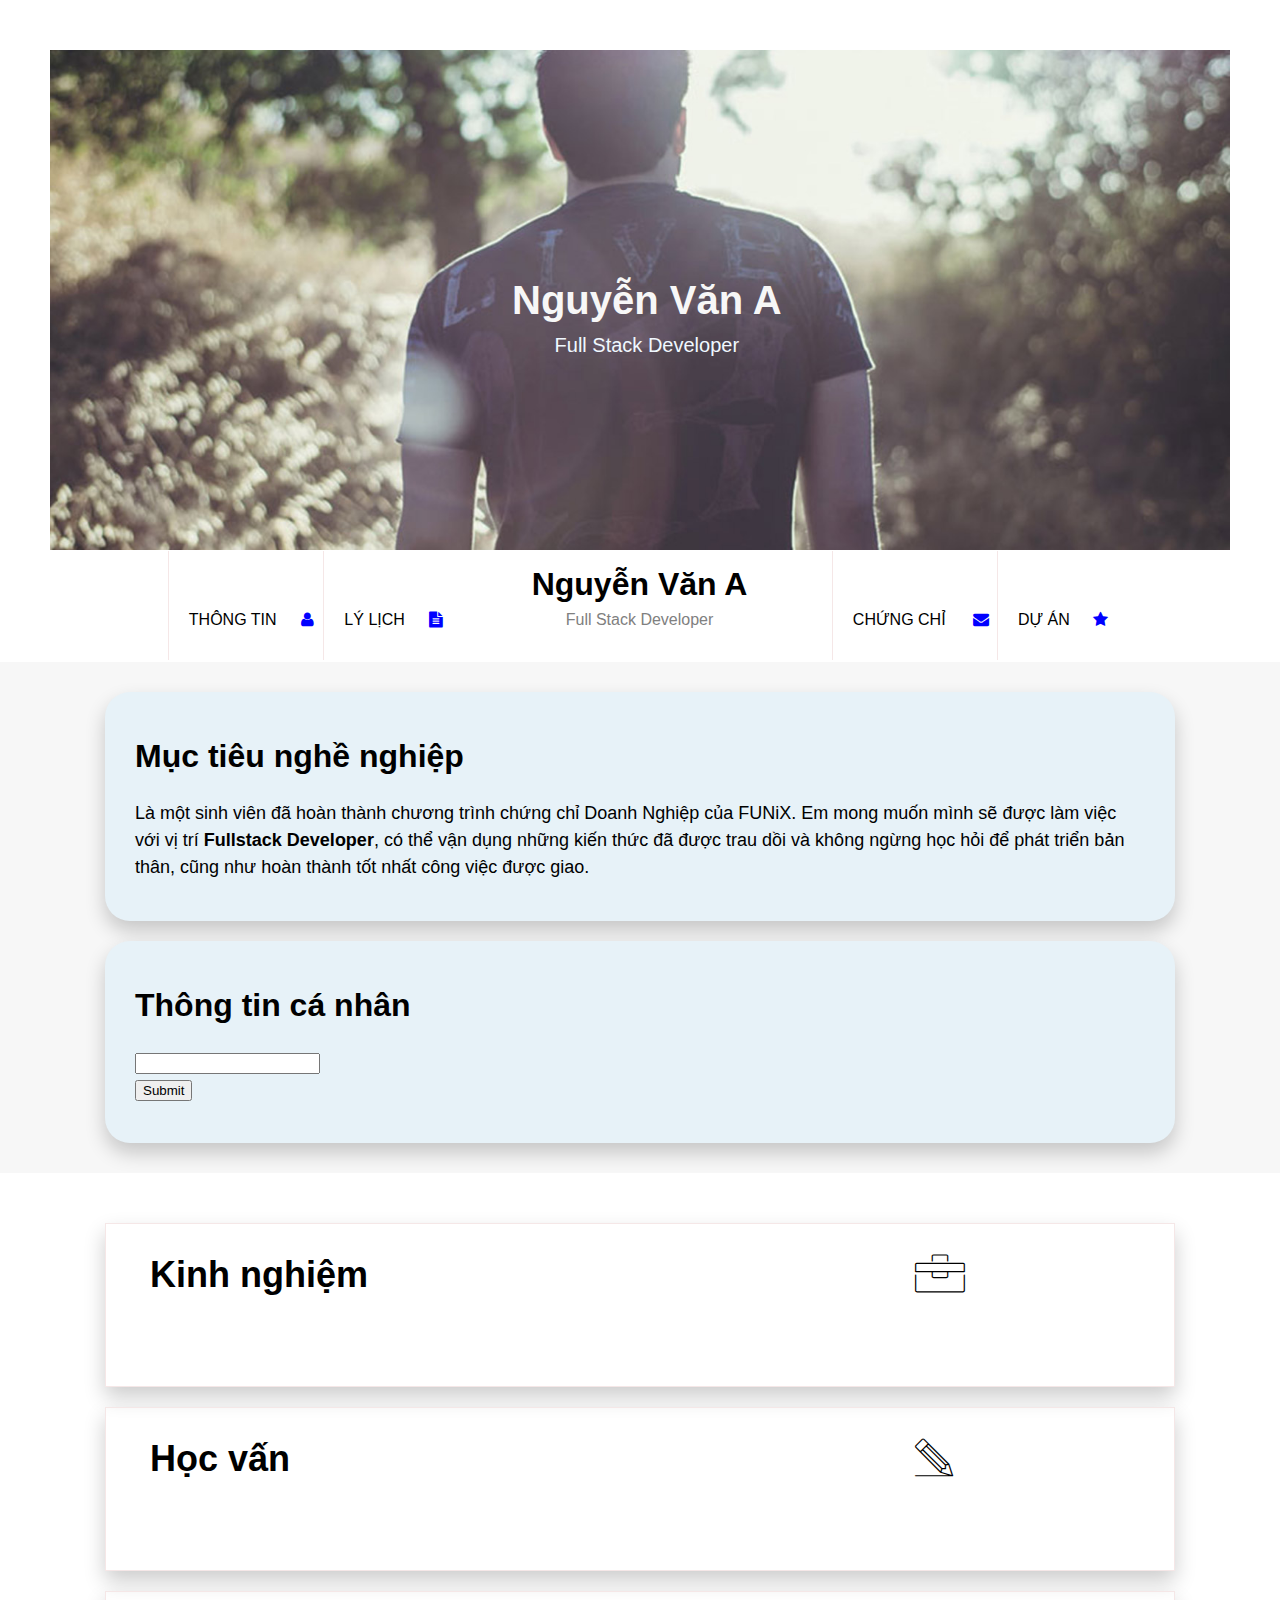
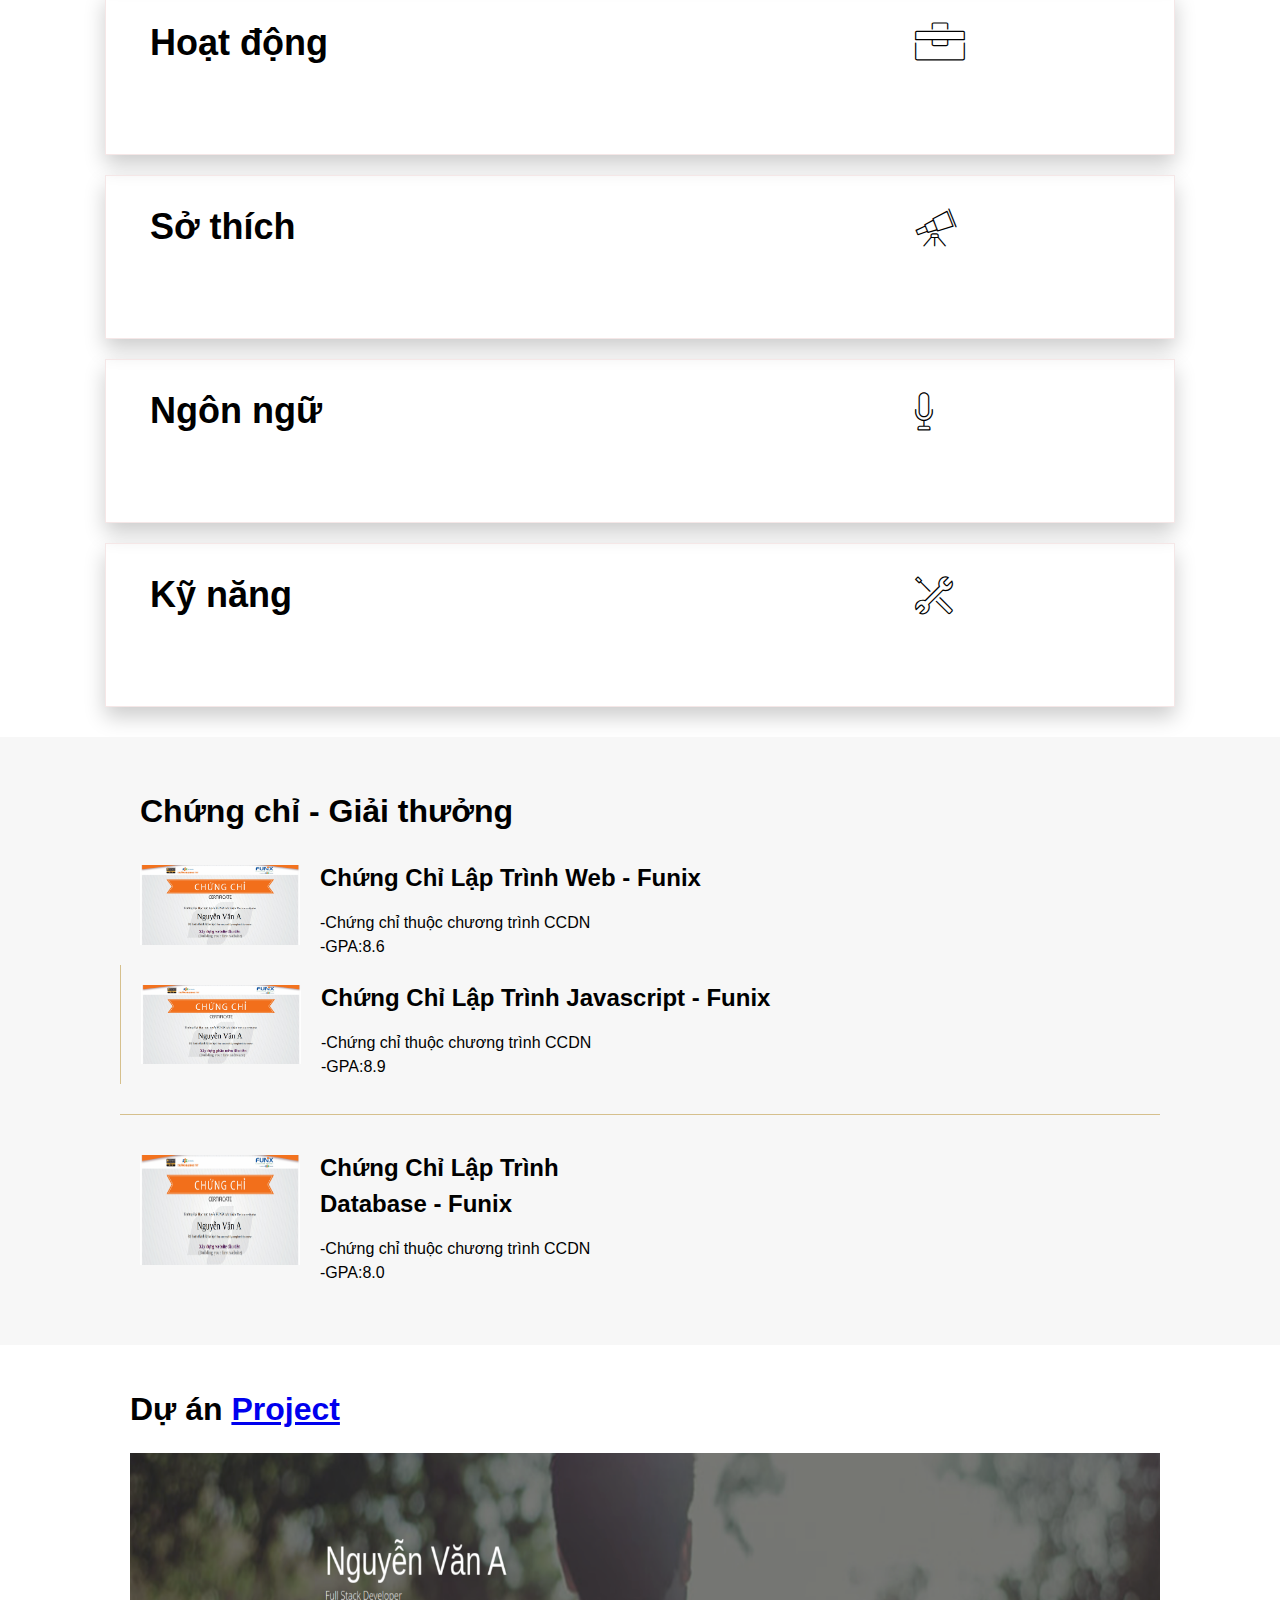
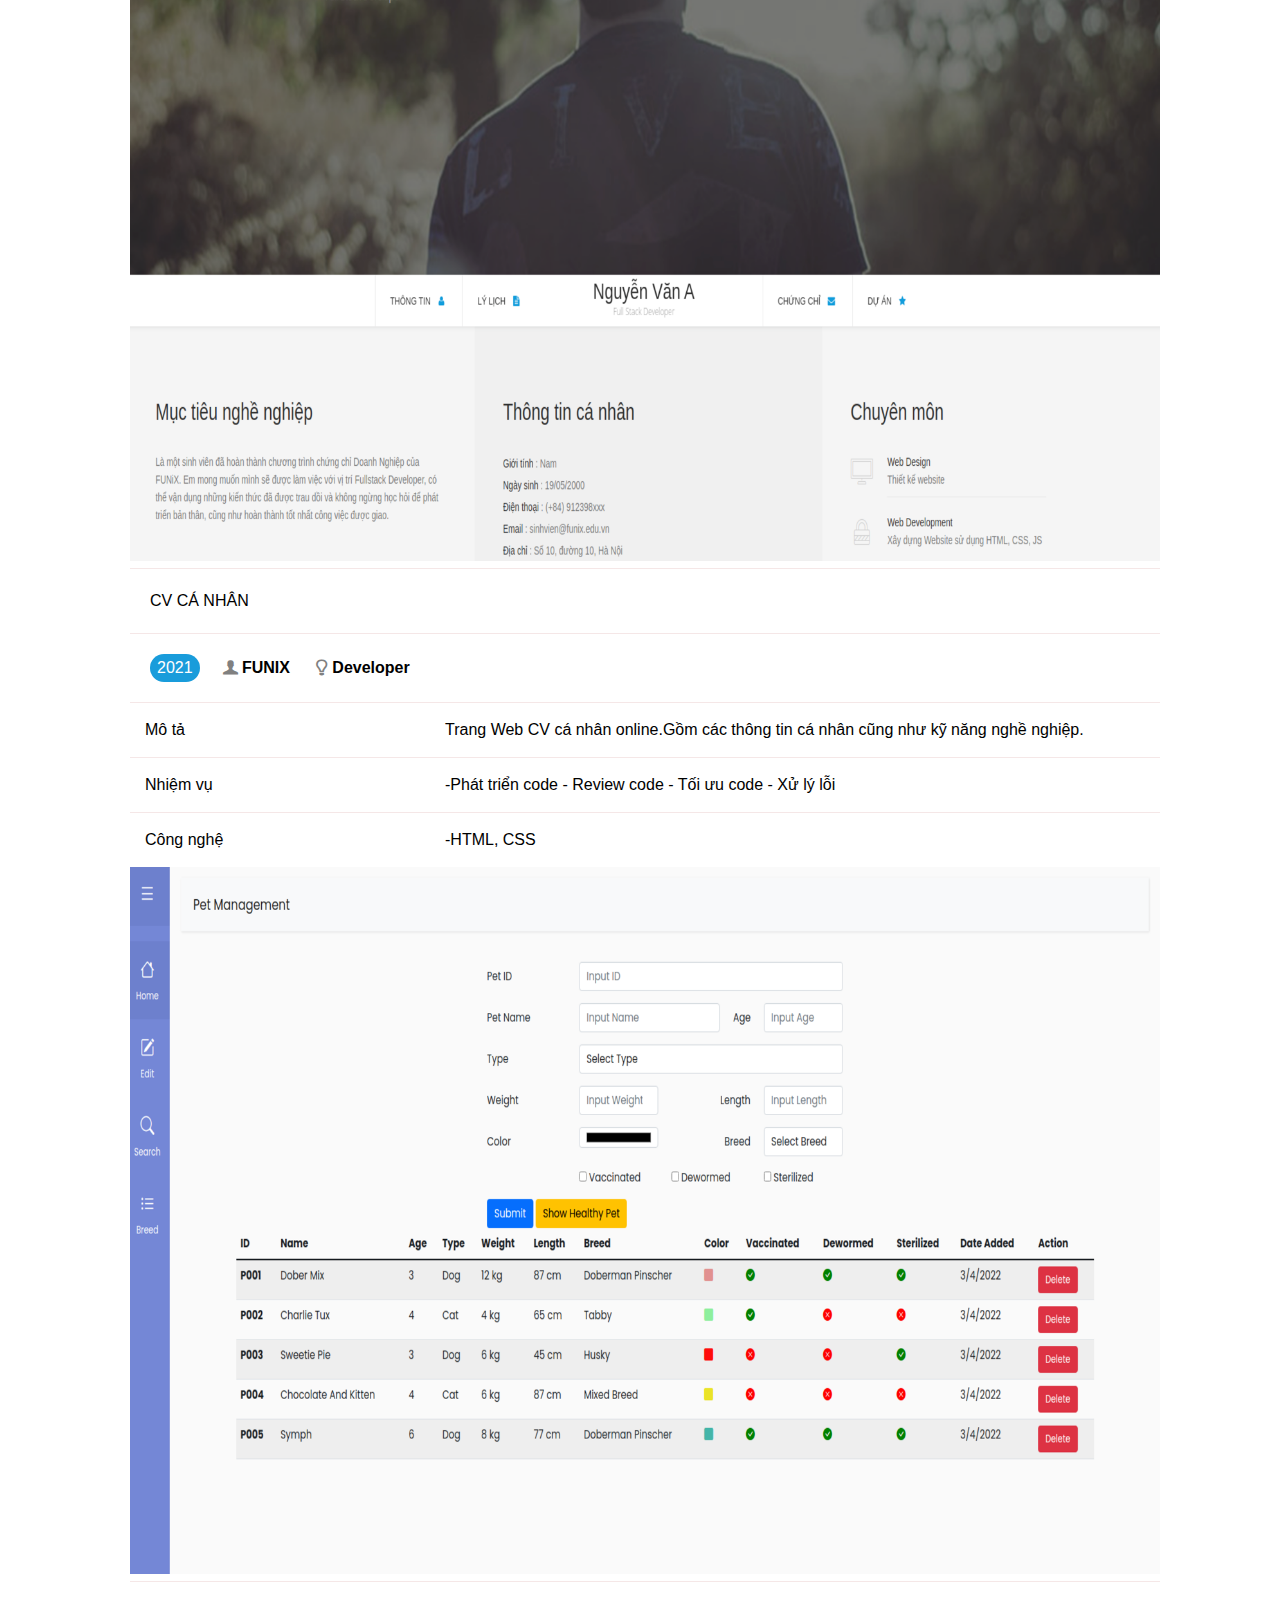
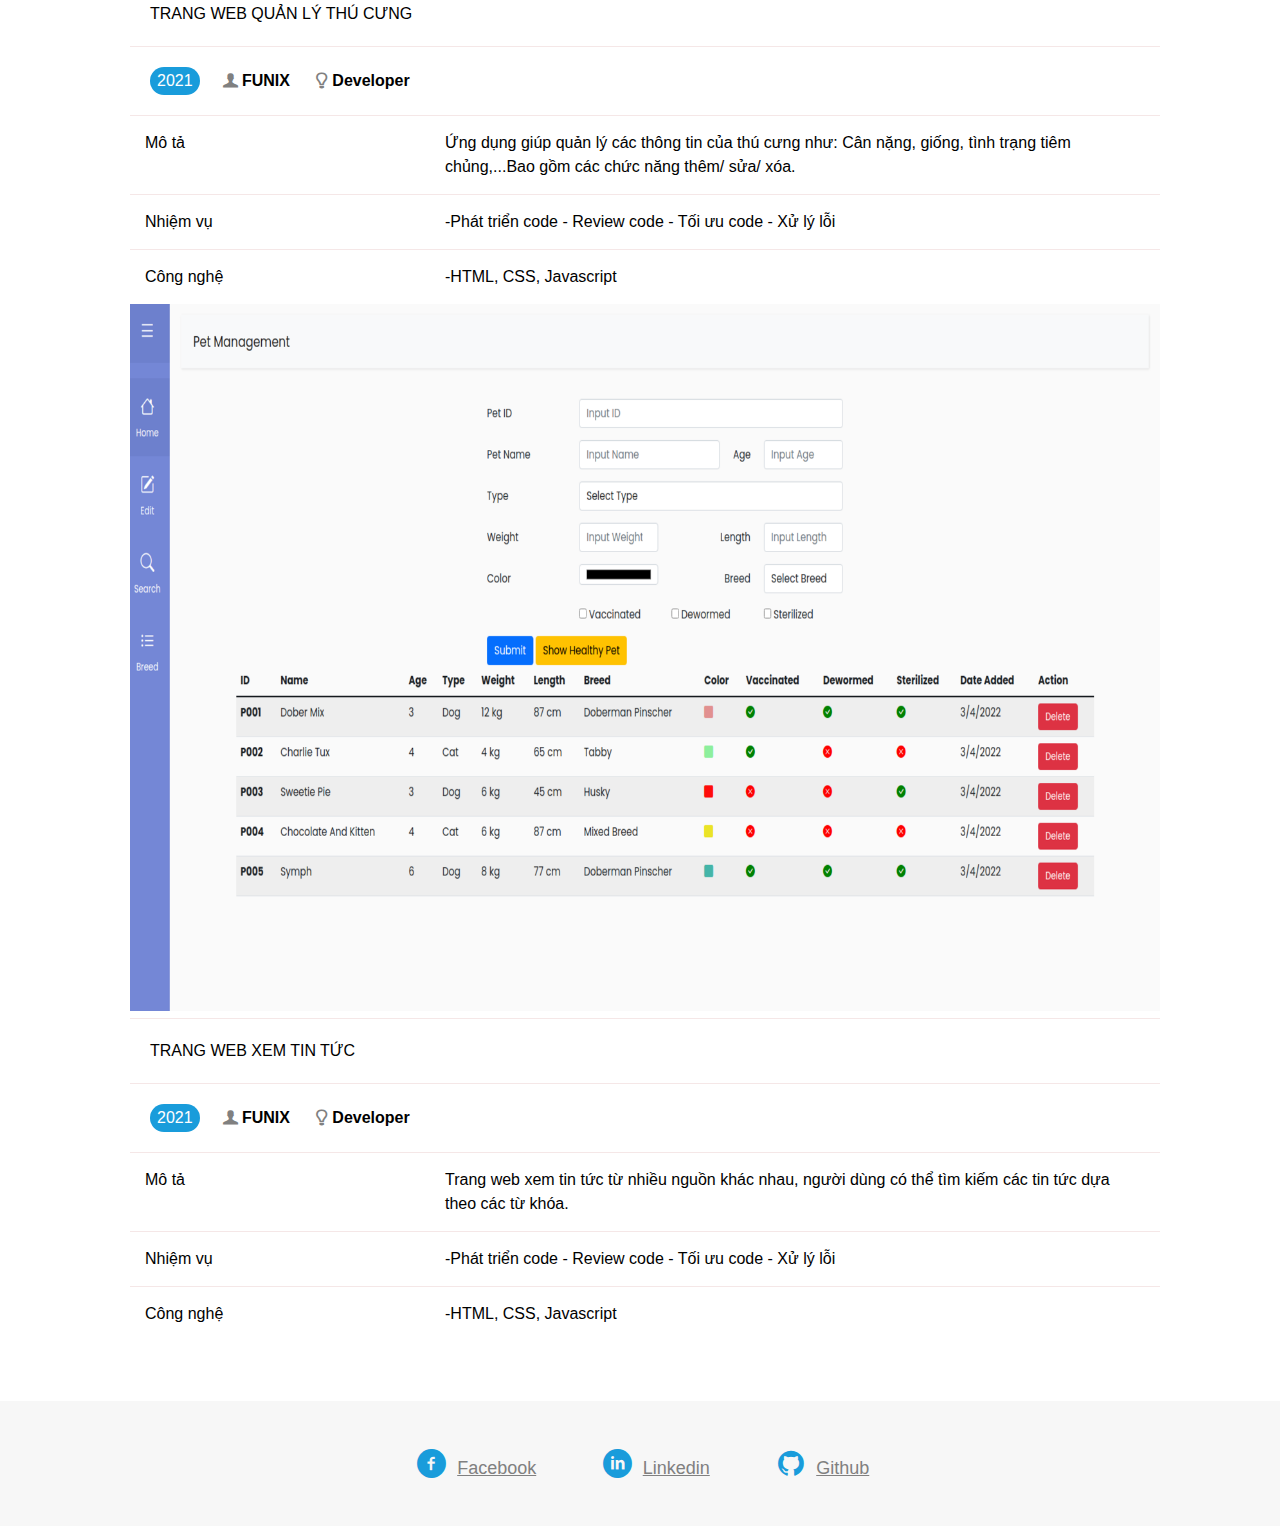
<file: index.html>
<!DOCTYPE html>
<html lang="en">
  <head>
    <meta charset="UTF-8" />
    <meta http-equiv="X-UA-Compatible" content="IE=edge" />
    <meta name="viewport" content="width=device-width, initial-scale=1.0" />
    <link
      href="https://cdn.jsdelivr.net/npm/bootstrap@5.0.2/dist/css/bootstrap.min.css"
      rel="stylesheet"
      integrity="sha384-EVSTQN3/azprG1Anm3QDgpJLIm9Nao0Yz1ztcQTwFspd3yD65VohhpuuCOmLASjC"
      crossorigin="anonymous"
    />
    <link rel="stylesheet" href="./css/laptop.css" />
    <link rel="stylesheet" href="./css/mobile.css" />
    <link rel="stylesheet" href="./css/tablet.css" />
    <link rel="stylesheet" href="./css/font.css" />
    <title>Assignment 03</title>
  </head>
  <body>
    <!-- banner -->
    <div id="banner" style="padding: 50px 50px 0 50px">
      <div class="img-banner"></div>
      <div class="text-banner">
        <h1>Nguyễn Văn A</h1>
        <span>Full Stack Developer</span>
      </div>
    </div>

    <!-- navbar -->
    <section id="nav-bar">
      <nav class="container p-0" style="padding-top: 0">
        <a href="#">Thông tin</a><i class="icon icon-user"></i>
        <a href="#">Lý lịch</a><i class="icon icon-doc-text-inv"></i>
        <div class="text-nav">
          <h1>Nguyễn Văn A</h1>
          <span>Full Stack Developer</span>
        </div>
        <a href="#">Chứng chỉ</a> <i class="icon icon-mail-alt"></i>
        <a href="#">Dự Án</a><i class="icon icon-star-1"></i>
      </nav>
    </section>

    <!-- thông tin cá nhân -->
    <section id="about" class="bg-grey my-4">
      <div class="container">
        <div class="row gap-4 align-items-center justify-content-center">
          <div id="target" class="col-md">
            <h1 class="section-title">Mục tiêu nghề nghiệp</h1>
            <p>
              Là một sinh viên đã hoàn thành chương trình chứng chỉ Doanh Nghiệp
              của FUNiX. Em mong muốn mình sẽ được làm việc với vị trí
              <b>Fullstack Developer</b>, có thể vận dụng những kiến thức đã
              được trau dồi và không ngừng học hỏi để phát triển bản thân, cũng
              như hoàn thành tốt nhất công việc được giao.
            </p>
          </div>
          <div id="personal-info" class="col-md" style="margin-top: 20px">
            <h1 class="section-title">Thông tin cá nhân</h1>
            <ul class="info mt-40" style="list-style: none; padding: 0">
              <li><span>Giới tính</span> : Nam</li>
              <li><span>Ngày sinh</span> : 19/05/2000</li>
              <li><span>Điện thoại</span> : (+84) 912398xxx</li>
              <li><span>Email</span> : sinhvien@funix.edu.vn</li>
              <li><span>Địa chỉ</span> : Số 10, đường 10, Hà Nội</li>
              <li><span>Website</span> : https://abc.tech</li>
            </ul>
            <div class="section-icon">
              <i class="icon icon-twitter"></i>
              <i class="icon icon-facebook"></i>
              <i class="icon icon-gplus"></i>
              <i class="icon icon-linkedin"></i>
            </div>

            <!-- chen phan email xac nhan -->
            <div class="submit-email">
              <input type="email" id="email" />
              <p id="error-email"></p>
              <button class="btn btn-info" onclick="handleSubmit()">
                Submit
              </button>
            </div>
          </div>
        </div>
      </div>
    </section>

    <!-- INFO-->
    <section id="job-info">
      <div class="container mb-5">
        <div class="row align-items-start g-4">
          <!-- html tung phan -->
          <div class="col-xxl-4 col-md-6">
            <div
              class="job-box-grid parent"
              onmouseover="handleOnMouseOver(this)"
              onmouseout="handleOnMouseOut(this)"
              style="margin-top: 20px"
            >
              <div class="job-title">
                <h1>Kinh nghiệm</h1>
              </div>
              <div class="job-icon">
                <i class="ic-toolbox" id="logo" style="font-size: 38px"></i>
              </div>
              <ul class="job-content">
                <div class="list" style="margin-bottom: 44px">
                  <h2 class="job-node">Full Stack Developer - Công ty Y</h2>
                  <div style="margin-top: 8px; margin-bottom: 20px">
                    <span>05/2022-</span>
                    <span class="now">Hiện tại</span>
                  </div>
                  <div style="font-size: 16px">
                    <p>
                      -Xây dựng, phát triển Website dựa trên thiết kế và yêu cầu
                      đã có.
                    </p>
                    <p>
                      -Phân tích và thiết kế Database, sử dụng các hệ quản trị
                      CSDL(MySQL,SQLServer,NoSQL,..) và viết được các câu truy
                      vấn.
                    </p>
                    <p>
                      -Sử dụng ngôn ngữ server-side (Python,Java,...) để xây
                      dựng các Web Service.
                    </p>
                  </div>
                </div>
                <div class="list1 job-content">
                  <h2 class="job-node">Web Designer - Công ty X</h2>
                  <div style="margin-top: 8px; margin-bottom: 20px">
                    <span>06/2022-06/2022</span>
                  </div>
                  <div style="font-size: 18px">
                    <p>-Thiết kế Website dựa trên yêu cầu của khách hàng.</p>
                    <p>-Sử dụng các công cụ: Figma, Canva, PTS,...</p>
                  </div>
                </div>
              </ul>
              <div>
                <button
                  type="button"
                  class="btn btn-warning view-more view"
                  onclick="handleViewMore(this)"
                >
                  View More
                </button>
              </div>
            </div>
          </div>

          <!-- html tung phan-->
          <div
            class="col-xxl-4 col-md-6 parent"
            onmouseover="handleOnMouseOver(this)"
            onmouseout="handleOnMouseOut(this)"
          >
            <div class="job-box-grid" style="margin-top: 20px">
              <div class="job-title">
                <h1>Học vấn</h1>
              </div>
              <div class="job-icon">
                <i class="ic-pencil" id="logo" style="font-size: 38px"></i>
              </div>
              <div class="job-content">
                <div class="list" style="margin-bottom: 44px">
                  <h2 class="job-node">Funix</h2>
                  <div style="margin-top: 8px; margin-bottom: 20px">
                    <span>06/2021 - 05/2022</span>
                  </div>
                  <div style="font-size: 18px">
                    <h2>Funix</h2>
                    <p style="font-style: italic">06/2021 - 05/2022</p>
                    <p>-Tốt nghiệp chứng chỉ doanh nghiệp nhánh Fullstack.</p>
                    <p>-GPA:3.2/4</p>

                    <h2>Cử nhân - ĐH FPT</h2>
                    <p style="font-style: italic">08/2016 - 07/2019</p>
                    <p>-Chuyên ngành: Kỹ thuật phần mềm.</p>
                    <p>-GPA: 3,2/4</p>
                  </div>
                </div>
              </div>
              <div>
                <button
                  type="button"
                  class="btn btn-warning view-more view"
                  onclick="handleViewMore(this)"
                >
                  View More
                </button>
              </div>
            </div>
          </div>

          <!-- html tung phan  -->
          <div
            class="col-xxl-4 col-md-6 parent"
            onmouseover="handleOnMouseOver(this)"
            onmouseout="handleOnMouseOver(this)"
          >
            <div class="job-box-grid" style="margin-top: 20px">
              <div class="job-title">
                <h1>Hoạt động</h1>
              </div>
              <div class="job-icon">
                <i class="ic-toolbox" id="logo" style="font-size: 38px"></i>
              </div>
              <ul class="job-content">
                <div class="list" style="margin-bottom: 44px">
                  <h2 class="job-node">FPT Edu Hackathon 2019</h2>
                  <div style="margin-top: 8px; margin-bottom: 20px">
                    <span>03/2019 - 05/2019</span>
                  </div>
                  <div style="font-size: 16px">
                    <p>-Giải 3 bảng A.</p>
                    <p>-Đề tài: Trang web về phân loại rác thải.</p>
                  </div>
                </div>
                <div class="list1">
                  <h2 class="job-node">Câu lạc bộ X</h2>
                  <div style="margin-top: 8px; margin-bottom: 20px">
                    <span>08/2016 - 08/2017</span>
                  </div>
                  <div style="font-size: 18px">
                    <p>-Trưởng ban chuyên môn.</p>
                  </div>
                </div>
              </ul>
              <div>
                <button
                  type="button"
                  class="btn btn-warning view-more view"
                  onclick="handleViewMore(this)"
                >
                  View More
                </button>
              </div>
            </div>
          </div>

          <!-- html tung phan -->
          <div
            class="col-xxl-4 col-md-6 parent"
            onmouseover="handleOnMouseOver(this)"
            onmouseout="handleOnMouseOver(this)"
          >
            <div class="job-box-grid" style="margin-top: 20px">
              <div class="job-title">
                <h1>Sở thích</h1>
              </div>
              <i class="ic-telescope" id="logo" style="font-size: 38px"></i>
              <div class="job-content">
                <div class="icons-flexbox">
                  <div class="icons-text-box">
                    <i class="ic-megaphone" id="small-logo"></i>
                    <p>Âm nhạc</p>
                  </div>
                  <div class="icons-text-box">
                    <i class="ic-strategy" id="small-logo"></i>
                    <p>Chơi game</p>
                  </div>
                  <div class="icons-text-box">
                    <i class="ic-hotairballoon" id="small-logo"></i>
                    <p>Du lịch</p>
                  </div>
                  <div class="icons-text-box">
                    <i class="ic-basket" id="small-logo"></i>
                    <p>Nấu ăn</p>
                  </div>
                </div>
              </div>
              <div>
                <button
                  type="button"
                  class="btn btn-warning view-more view"
                  onclick="handleViewMore(this)"
                >
                  View More
                </button>
              </div>
            </div>
          </div>

          <!-- html tung phan -->
          <div
            class="col-xxl-4 col-md-6 parent"
            onmouseover="handleOnMouseOver(this)"
            onmouseout="handleOnMouseOver(this)"
          >
            <div class="job-box-grid" style="margin-top: 20px">
              <div class="job-title">
                <h1>Ngôn ngữ</h1>
              </div>
              <i class="ic-mic" id="logo" style="font-size: 38px"></i>
              <div class="job-content">
                <p>Tiếng Anh - IELTS 7.0</p>
                <div>
                  <span class="inline-blue"></span>
                  <span class="inline-blue"></span>
                  <span class="inline-gray"></span>
                </div>
                <p>Tiếng Nhật - JLPT N4</p>
                <div>
                  <span class="inline-blue"></span>
                  <span class="inline-gray"></span>
                  <span class="inline-gray"></span>
                </div>
              </div>
              <div>
                <button
                  type="button"
                  class="btn btn-warning view-more view"
                  onclick="handleViewMore(this)"
                >
                  View More
                </button>
              </div>
            </div>
          </div>

          <!-- html tung phan -->
          <div
            class="col-xxl-4 col-md-6 parent"
            onmouseover="handleOnMouseOver(this)"
            onmouseout="handleOnMouseOver(this)"
          >
            <div class="job-box-grid" style="margin-top: 20px">
              <div class="job-title">
                <h1>Kỹ năng</h1>
              </div>
              <i class="ic-tools-2" id="logo" style="font-size: 38px"></i>
              <div class="job-content">
                <p>HTML/CSS: Fundamental</p>
                <div>
                  <span class="inline-blue"></span>
                  <span class="inline-gray"></span>
                  <span class="inline-gray"></span>
                </div>
                <p>Javascript: Intermediate</p>
                <div>
                  <span class="inline-blue"></span>
                  <span class="inline-blue"></span>
                  <span class="inline-gray"></span>
                </div>
                <p>NodeJS: Intermediate</p>
                <div>
                  <span class="inline-blue"></span>
                  <span class="inline-blue"></span>
                  <span class="inline-gray"></span>
                </div>
                <p>Bootstrap: Fundamental</p>
                <div>
                  <span class="inline-blue"></span>
                  <span class="inline-gray"></span>
                  <span class="inline-gray"></span>
                </div>
              </div>
              <div>
                <button
                  type="button"
                  class="btn btn-warning view-more view"
                  onclick="handleViewMore(this)"
                >
                  View More
                </button>
              </div>
            </div>
          </div>
        </div>
      </div>
    </section>

    <!-- phan chung chi -->
    <section id="certificate" class="bg-grey">
      <h1 class="section-title">Chứng chỉ - Giải thưởng</h1>
      <div class="container-3">
        <div class="row g-3">
          <div class="container-3-box col-md-6 mb-4">
            <img
              src="images/Cert_DBI.png"
              class="container-3-box-img img-fuild"
            />
            <div class="container-3-box-text">
              <h2>chứng chỉ lập trình web - funix</h2>
              <p>-Chứng chỉ thuộc chương trình CCDN</p>
              <p>-GPA:8.6</p>
            </div>
          </div>
          <div
            class="container-3-box col-md-6 mb-4"
            id="container-3-box-border-line"
          >
            <img
              src="images/Cert_PRF.png"
              class="container-3-box-img img-fuild"
            />
            <div class="container-3-box-text">
              <h2>chứng chỉ lập trình Javascript - funix</h2>
              <p>-Chứng chỉ thuộc chương trình CCDN</p>
              <p>-GPA:8.9</p>
            </div>
          </div>
        </div>
        <div class="container-3-row col-lg-12" id="container-3-row-border-line">
          <div class="container-3-box">
            <img
              src="images/Cert_WEB.png"
              class="container-3-box-img img-fuild"
            />
            <div class="container-3-box-text">
              <h2>chứng chỉ lập trình Database - funix</h2>
              <p>-Chứng chỉ thuộc chương trình CCDN</p>
              <p>-GPA:8.0</p>
            </div>
          </div>
        </div>
      </div>
    </section>

    <!-- du an -->
    <section id="project" class="mb-5">
      <div class="container-4">
        <h1 class="section-title">
          Dự án
          <!---- phan mo rong project ---->
          <a href="project.html" class="btn btn-info text-light"
            >Project</a
          >
        </h1>
        <div class="row">
          <div class="col-md-4 mb-5 mb-md-0">
            <!-- <div class="container-4-content-box"> -->
            <img
              src="images/project_1.png"
              alt="project_1"
              id="container-4-img"
            />
            <div class="container-4-content-box-row">CV CÁ NHÂN</div>
            <ul class="container-4-content-box-row">
              <li class="container-4-content-box-row-time">2021</li>
              <li><i class="icon-user-1"></i><span>FUNIX</span></li>
              <li><i class="icon-lamp"></i><span>Developer</span></li>
            </ul>
            <div class="container-4-content-table-row">
              <p>Mô tả</p>
              <p>
                Trang Web CV cá nhân online.Gồm các thông tin cá nhân cũng như
                kỹ năng nghề nghiệp.
              </p>
            </div>
            <div class="container-4-content-table-row">
              <p>Nhiệm vụ</p>
              <p>-Phát triển code - Review code - Tối ưu code - Xử lý lỗi</p>
            </div>
            <div class="container-4-content-table-row">
              <p>Công nghệ</p>
              <p>-HTML, CSS</p>
              <!-- </div> -->
            </div>
          </div>

          <div class="col-md-4 mb-5 mb-md-0">
            <!-- <div class="container-4-content-box"> -->
            <img
              src="images/project_2.png"
              alt="project_2"
              id="container-4-img"
            />
            <div class="container-4-content-box-row">
              TRANG WEB QUẢN LÝ THÚ CƯNG
            </div>
            <ul class="container-4-content-box-row">
              <li class="container-4-content-box-row-time">2021</li>
              <li><i class="icon-user-1"></i><span>FUNIX</span></li>
              <li><i class="icon-lamp"></i><span>Developer</span></li>
            </ul>
            <div class="container-4-content-table-row">
              <p>Mô tả</p>
              <p>
                Ứng dụng giúp quản lý các thông tin của thú cưng như: Cân nặng,
                giống, tình trạng tiêm chủng,...Bao gồm các chức năng thêm/ sửa/
                xóa.
              </p>
            </div>
            <div class="container-4-content-table-row">
              <p>Nhiệm vụ</p>
              <p>-Phát triển code - Review code - Tối ưu code - Xử lý lỗi</p>
            </div>
            <div div class="container-4-content-table-row">
              <p>Công nghệ</p>
              <p>-HTML, CSS, Javascript</p>
            </div>
            <!-- </div> -->
          </div>

          <div class="col-md-4 mb-5 mb-md-0">
            <!-- <div class="container-4-content-box"> -->
            <img
              src="images/project_2.png"
              alt="project_2"
              id="container-4-img"
            />
            <div class="container-4-content-box-row">TRANG WEB XEM TIN TỨC</div>
            <ul class="container-4-content-box-row">
              <li class="container-4-content-box-row-time">2021</li>
              <li><i class="icon-user-1"></i><span>FUNIX</span></li>
              <li><i class="icon-lamp"></i><span>Developer</span></li>
            </ul>
            <div class="container-4-content-table-row">
              <p>Mô tả</p>
              <p>
                Trang web xem tin tức từ nhiều nguồn khác nhau, người dùng có
                thể tìm kiếm các tin tức dựa theo các từ khóa.
              </p>
            </div>
            <div class="container-4-content-table-row">
              <p>Nhiệm vụ</p>
              <p>-Phát triển code - Review code - Tối ưu code - Xử lý lỗi</p>
            </div>
            <div class="container-4-content-table-row">
              <p>Công nghệ</p>
              <p>-HTML, CSS, Javascript</p>
            </div>
          </div>
        </div>
        <!-- </div> -->
      </div>
    </section>

    <!-- footer -->
    <footer class="bg-grey">
      <div class="footer">
        <ul>
          <li>
            <i class="icon-facebook-circled" id="footer-logo"></i>
            <a href="#" alt="Facebook" class="link" id="footer-link"
              >Facebook</a
            >
          </li>
          <li>
            <i class="icon-linkedin-circled" id="footer-logo"></i>
            <a href="#" alt="linkedin" class="link" id="footer-link"
              >Linkedin</a
            >
          </li>
          <li>
            <i class="icon-github-circled" id="footer-logo"></i>
            <a href="#" alt="Github" class="link" id="footer-link">Github</a>
          </li>
        </ul>
      </div>
    </footer>

    <!-- java script -->
    <script src="javascript/script.js"></script>
  </body>
</html>
</file>
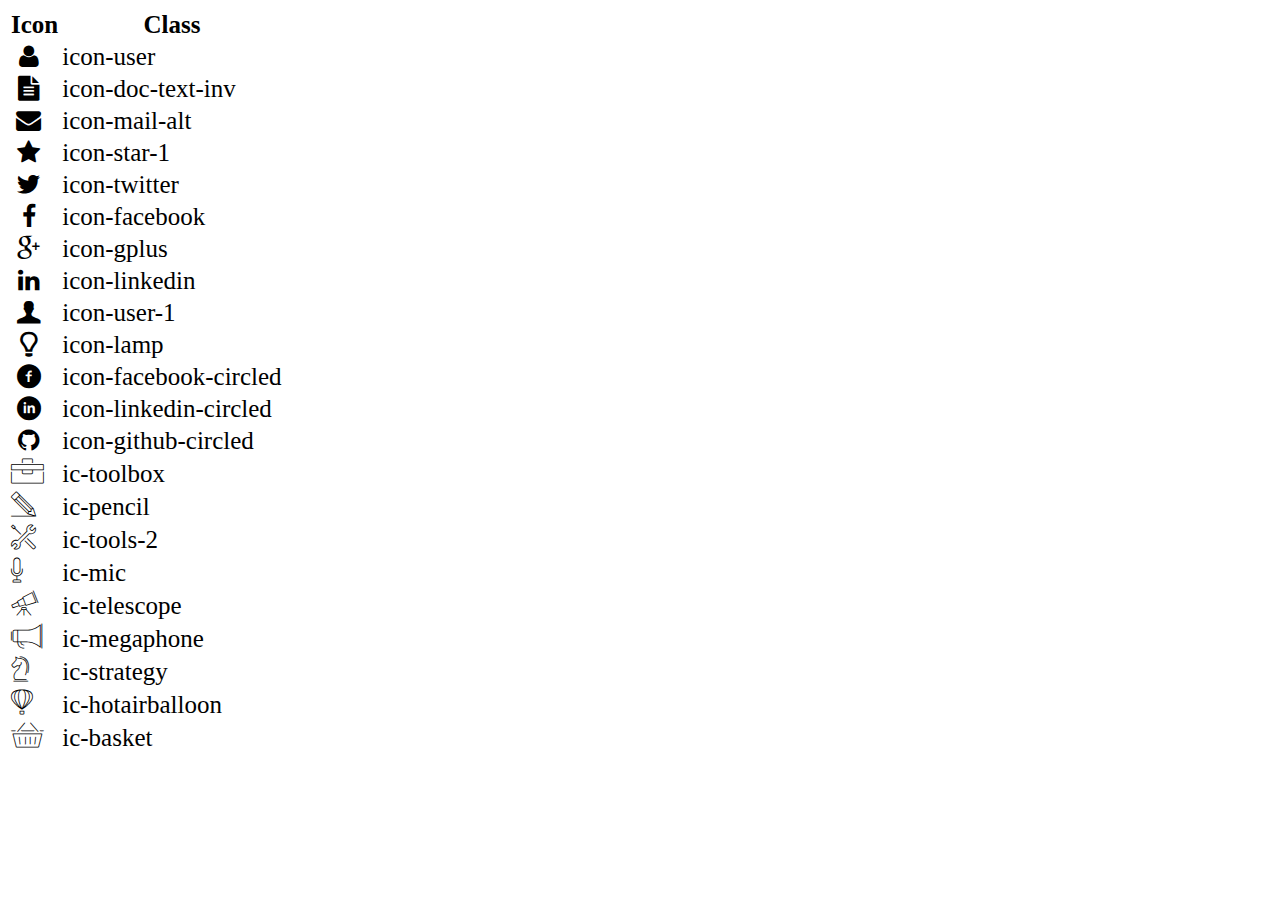
<file: icon-list.html>
<!DOCTYPE html>
<html lang="en">

<head>
    <meta charset="UTF-8">
    <meta http-equiv="X-UA-Compatible" content="IE=edge">
    <meta name="viewport" content="width=device-width, initial-scale=1.0">
    <link rel="stylesheet" href="css/font.css">
    <title>Icon List</title>
</head>

<body>
    <table style="font-size: 25px;">
        <thead>
            <tr>
                <th>Icon</th>
                <th>Class</th>
            </tr>
        </thead>
        <tbody>
            <tr>
                <td><i class="icon-user"></i></td>
                <td>icon-user</td>
            </tr>
            <tr>
                <td><i class="icon-doc-text-inv"></i></td>
                <td>icon-doc-text-inv</td>
            </tr>
            <tr>
                <td><i class="icon-mail-alt"></i></td>
                <td>icon-mail-alt</td>
            </tr>
            <tr>
                <td><i class="icon-star-1"></i></td>
                <td>icon-star-1</td>
            </tr>
            <tr>
                <td><i class="icon-twitter"></i></td>
                <td>icon-twitter</td>
            </tr>
            <tr>
                <td><i class="icon-facebook"></i></td>
                <td>icon-facebook</td>
            </tr>
            <tr>
                <td><i class="icon-gplus"></i></td>
                <td>icon-gplus</td>
            </tr>
            <tr>
                <td><i class="icon-linkedin"></i></td>
                <td>icon-linkedin</td>
            </tr>
            <tr>
                <td><i class="icon-user-1"></i></td>
                <td>icon-user-1</td>
            </tr>
            <tr>
                <td><i class="icon-lamp"></i></td>
                <td>icon-lamp</td>
            </tr>
            <tr>
                <td><i class="icon-facebook-circled"></i></td>
                <td>icon-facebook-circled</td>
            </tr>
            <tr>
                <td><i class="icon-linkedin-circled"></i></td>
                <td>icon-linkedin-circled</td>
            </tr>
            <tr>
                <td><i class="icon-github-circled"></i></td>
                <td>icon-github-circled</td>
            </tr>
            <tr>
                <td><i class="ic-toolbox"></i></td>
                <td>ic-toolbox</td>
            </tr>
            <tr>
                <td><i class="ic-pencil"></i></td>
                <td>ic-pencil</td>
            </tr>
            <tr>
                <td><i class="ic-tools-2"></i></td>
                <td>ic-tools-2</td>
            </tr>

            <tr>
                <td><i class="ic-mic"></i></td>
                <td>ic-mic</td>
            </tr>
            <tr>
                <td><i class="ic-telescope"></i></td>
                <td>ic-telescope</td>
            </tr>
            <tr>
                <td><i class="ic-megaphone"></i></td>
                <td>ic-megaphone</td>
            </tr>
            <tr>
                <td><i class="ic-strategy"></i></td>
                <td>ic-strategy</td>
            </tr>
            <tr>
                <td><i class="ic-hotairballoon"></i></td>
                <td>ic-hotairballoon</td>
            </tr>
            <tr>
                <td><i class="ic-basket"></i></td>
                <td>ic-basket</td>
            </tr>
        </tbody>
    </table>
</body>

</html>
</file>
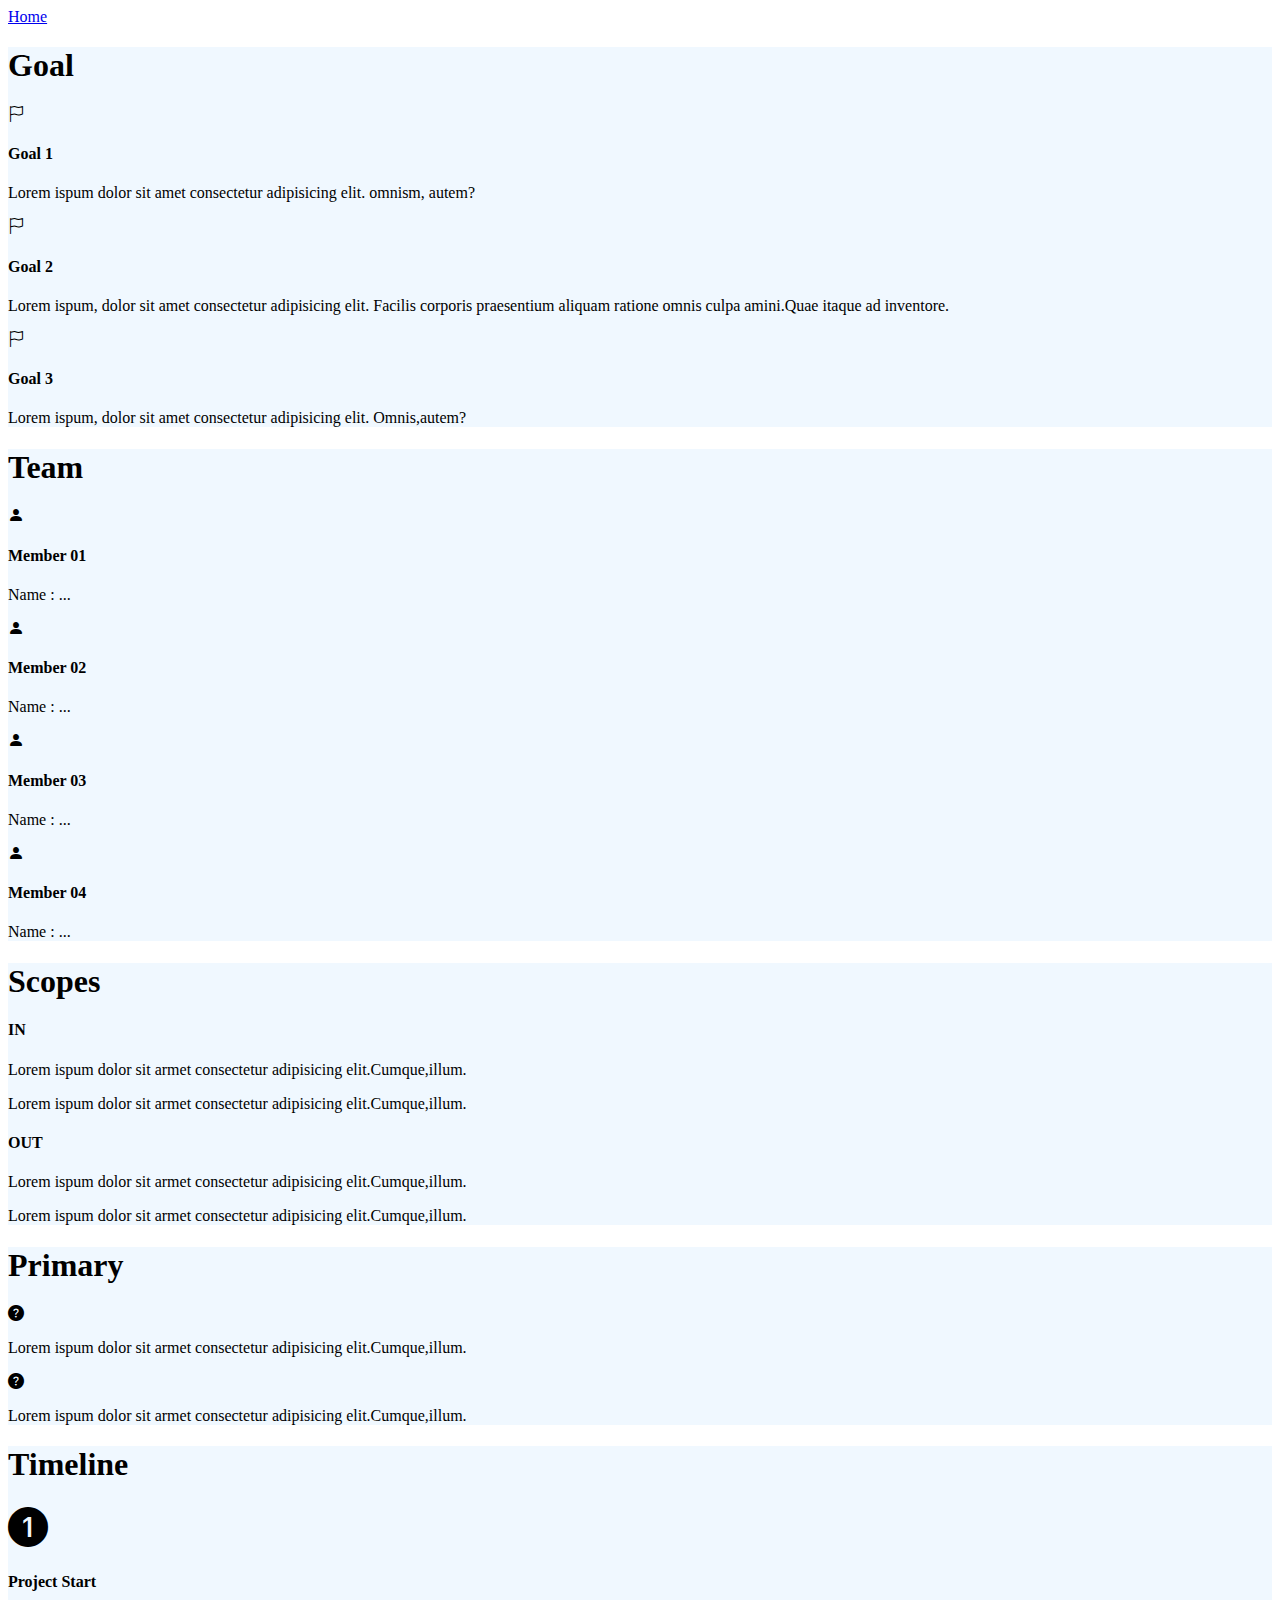
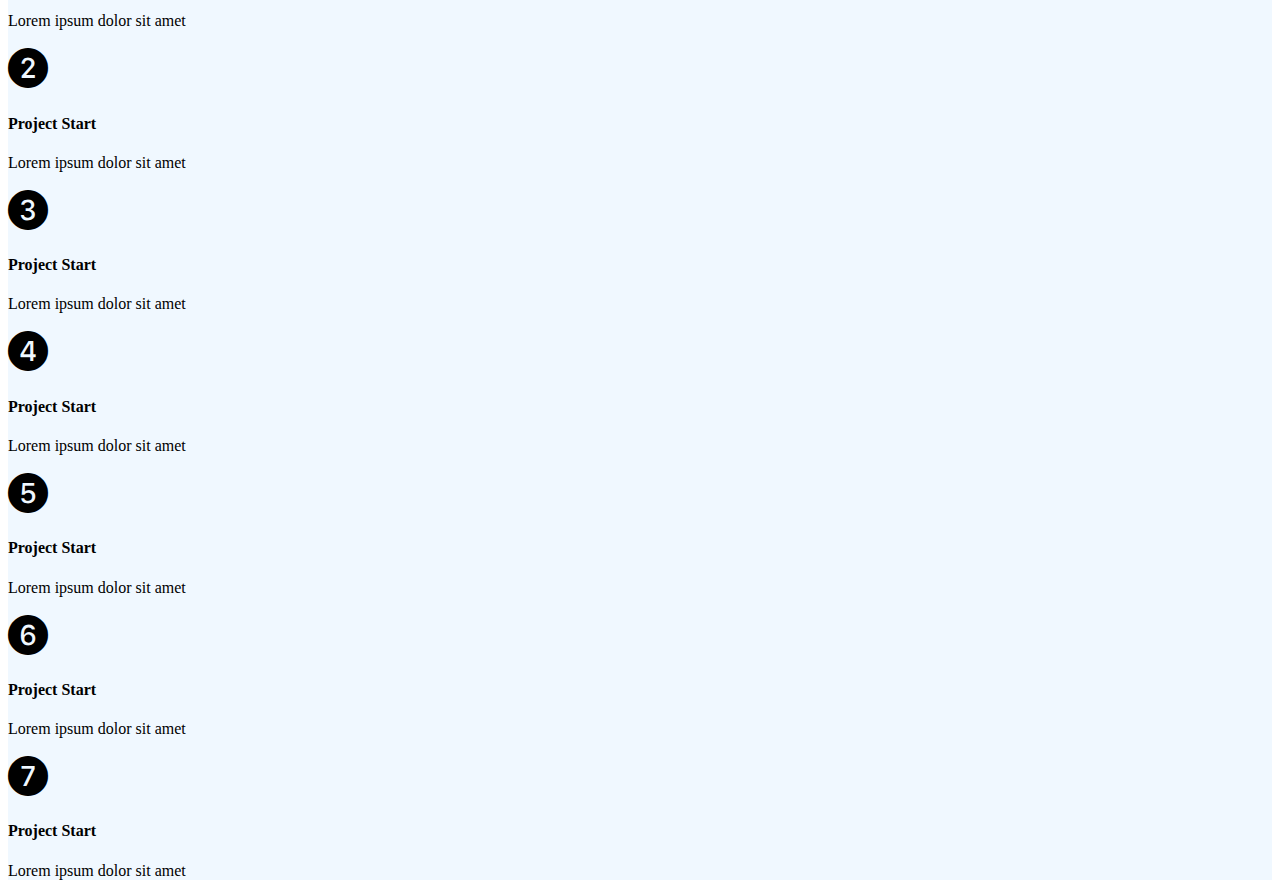
<file: project.html>
<!DOCTYPE html>
<html lang="en">
  <head>
    <meta charset="UTF-8" />
    <meta name="viewport" content="width=device-width, initial-scale=1.0" />
    <link
      href="https://cdn.jsdelivr.net/npm/bootstrap@5.0.2/dist/css/bootstrap.min.css"
      rel="stylesheet"
      integrity="sha384-EVSTQN3/azprG1Anm3QDgpJLIm9Nao0Yz1ztcQTwFspd3yD65VohhpuuCOmLASjC"
      crossorigin="anonymous"
    />
    <link
      rel="stylesheet"
      href="https://cdn.jsdelivr.net/npm/bootstrap-icons@1.11.2/font/bootstrap-icons.min.css"
    />

    <title>Project</title>
  </head>
  <body>
    <!--Navbar  -->
    <a href="index.html" class="btn btn-info text-light">Home</a>

    <!--- Showcase --->
    <div class="container-fluid mt-3">
      <div class="row">
        <!-- chia 2 cot -->
        <!-- cot 8 -->
        <div class="col-lg-8">
          <!-- dong thu nhat -->
          <div class="row">
            <!-- Goal -->

            <div class="col-lg-8 bg-primary text-dark p-2 m-0">
              <div
                class="test p-3"
                style="background-color: aliceblue; height: 100% !important"
              >
                <h1 class="title py-3 px-3 fw-bold">Goal</h1>
                <div class="row border323 align-items-center">
                  <div class="col-lg-3 text-center">
                    <div class="h1 mb-3">
                      <i class="bi bi-flag"></i>
                    </div>
                  </div>
                  <div class="col-lg-9 pt-3">
                    <h4 class="fw-bold">Goal 1</h4>
                    <p class="lead">
                      Lorem ispum dolor sit amet consectetur adipisicing elit.
                      omnism, autem?
                    </p>
                  </div>
                </div>
                <div class="row border323 align-items-center">
                  <div class="col-lg-3 text-center">
                    <div class="h1 mb-3">
                      <i class="bi bi-flag"></i>
                    </div>
                  </div>
                  <div class="col-lg-9 pt-3">
                    <h4 class="fw-bold">Goal 2</h4>
                    <p class="lead">
                      Lorem ispum, dolor sit amet consectetur adipisicing elit.
                      Facilis corporis praesentium aliquam ratione omnis culpa
                      amini.Quae itaque ad inventore.
                    </p>
                  </div>
                </div>
                <div class="row border323 align-items-center">
                  <div class="col-lg-3 text-center">
                    <div class="h1 mb-3">
                      <i class="bi bi-flag"></i>
                    </div>
                  </div>
                  <div class="col-lg-9 pt-3">
                    <h4 class="fw-bold">Goal 3</h4>
                    <p class="lead">
                      Lorem ispum, dolor sit amet consectetur adipisicing elit.
                      Omnis,autem?
                    </p>
                  </div>
                </div>
              </div>
            </div>
            <!-- Team -->
            <div class="col-lg-4 bg-primary text-dark p-2 m-0">
              <div
                class="test"
                style="background-color: aliceblue; height: 100% !important"
              >
                <h1 class="title py-3 px-3 fw-bold">Team</h1>
                <div class="row align-items-center">
                  <div class="col-lg-3 text-center">
                    <div class="h1 mb-3">
                      <i class="bi bi-person-fill"></i>
                    </div>
                  </div>
                  <div class="col-lg-9 pt-3">
                    <h4 class="fw-bold">Member 01</h4>
                    <p class="lead">Name : ...</p>
                  </div>
                </div>
                <div class="row align-items-center">
                  <div class="col-lg-3 text-center">
                    <div class="h1 mb-3">
                      <i class="bi bi-person-fill"></i>
                    </div>
                  </div>
                  <div class="col-lg-9 pt-3">
                    <h4 class="fw-bold">Member 02</h4>
                    <p class="lead">Name : ...</p>
                  </div>
                </div>
                <div class="row align-items-center">
                  <div class="col-lg-3 text-center">
                    <div class="h1 mb-3">
                      <i class="bi bi-person-fill"></i>
                    </div>
                  </div>
                  <div class="col-lg-9 pt-3">
                    <h4 class="fw-bold">Member 03</h4>
                    <p class="lead">Name : ...</p>
                  </div>
                </div>
                <div class="row align-items-center">
                  <div class="col-lg-3 text-center">
                    <div class="h1 mb-3">
                      <i class="bi bi-person-fill"></i>
                    </div>
                  </div>
                  <div class="col-lg-9 pt-3">
                    <h4 class="fw-bold">Member 04</h4>
                    <p class="lead">Name : ...</p>
                  </div>
                </div>
              </div>
            </div>
          </div>
          <!-- dong thu hai -->
          <div class="row">
            <!-- scopes -->
            <div class="col-lg-8 bg-primary text-dark p-2 m-0">
              <div
                class="test"
                style="background-color: aliceblue; height: 100% !important"
              >
                <h1 class="title py-3 px-3 fw-bold">Scopes</h1>
                <div class="row border323">
                  <div class="col-lg-6 py-3 px-5">
                    <h4 class="fw-bold">IN</h4>
                    <p class="lead">
                      Lorem ispum dolor sit armet consectetur adipisicing
                      elit.Cumque,illum.
                    </p>
                    <p class="lead">
                      Lorem ispum dolor sit armet consectetur adipisicing
                      elit.Cumque,illum.
                    </p>
                  </div>
                  <div class="col-lg-6 py-3 px-5">
                    <h4 class="fw-bold">OUT</h4>
                    <p class="lead">
                      Lorem ispum dolor sit armet consectetur adipisicing
                      elit.Cumque,illum.
                    </p>
                    <p class="lead">
                      Lorem ispum dolor sit armet consectetur adipisicing
                      elit.Cumque,illum.
                    </p>
                  </div>
                </div>
              </div>
            </div>
            <!-- Primary -->
            <div class="col-lg-4 bg-primary text-dark p-2 m-0">
              <div
                class="test"
                style="background-color: aliceblue; height: 100% !important"
              >
                <h1 class="title py-3 px-3 fw-bold">Primary</h1>
                <div class="row align-items-center">
                  <div class="col-lg-3 text-center">
                    <div class="h1 mb-3">
                      <i class="bi bi-question-circle-fill"></i>
                    </div>
                  </div>
                  <div class="col-lg-9 pt-3">
                    <p class="lead">
                      Lorem ispum dolor sit armet consectetur adipisicing
                      elit.Cumque,illum.
                    </p>
                  </div>
                </div>
                <div class="row align-items-center">
                  <div class="col-lg-3 text-center">
                    <div class="h1 mb-3">
                      <i class="bi bi-question-circle-fill"></i>
                    </div>
                  </div>
                  <div class="col-lg-9 pt-3">
                    <p class="lead">
                      Lorem ispum dolor sit armet consectetur adipisicing
                      elit.Cumque,illum.
                    </p>
                  </div>
                </div>
              </div>
            </div>
          </div>
        </div>
        <!-- cot 4 -->
        <div class="col-lg-4 bg-primary text-dark p-2 m-0">
          <div
            class="test"
            style="background-color: aliceblue; height: 100% !important"
          >
            <div class="row">
              <h1 class="title py-3 px-3 fw-bold">Timeline</h1>
              <div class="row align-items-center">
                <div class="col-lg-3 text-center">
                  <i class="bi bi-1-circle-fill" style="font-size: 40px"></i>
                </div>
                <div class="col-lg-9 pt-4">
                  <h4 class="fw-bold">Project Start</h4>
                  <p class="lead">Lorem ipsum dolor sit amet</p>
                </div>
              </div>
            </div>
            <div class="row align-items-center">
              <div class="col-lg-3 text-center">
                <i class="bi bi-2-circle-fill" style="font-size: 40px"></i>
              </div>
              <div class="col-lg-9 pt-4">
                <h4 class="fw-bold">Project Start</h4>
                <p class="lead">Lorem ipsum dolor sit amet</p>
              </div>
            </div>
            <div class="row align-items-center">
              <div class="col-lg-3 text-center">
                <i class="bi bi-3-circle-fill" style="font-size: 40px"></i>
              </div>
              <div class="col-lg-9 pt-4">
                <h4 class="fw-bold">Project Start</h4>
                <p class="lead">Lorem ipsum dolor sit amet</p>
              </div>
            </div>
            <div class="row align-items-center">
              <div class="col-lg-3 text-center">
                <i class="bi bi-4-circle-fill" style="font-size: 40px"></i>
              </div>
              <div class="col-lg-9 pt-4">
                <h4 class="fw-bold">Project Start</h4>
                <p class="lead">Lorem ipsum dolor sit amet</p>
              </div>
            </div>
            <div class="row align-items-center">
              <div class="col-lg-3 text-center">
                <i class="bi bi-5-circle-fill" style="font-size: 40px"></i>
              </div>
              <div class="col-lg-9 pt-4">
                <h4 class="fw-bold">Project Start</h4>
                <p class="lead">Lorem ipsum dolor sit amet</p>
              </div>
            </div>
            <div class="row align-items-center">
              <div class="col-lg-3 text-center">
                <i class="bi bi-6-circle-fill" style="font-size: 40px"></i>
              </div>
              <div class="col-lg-9 pt-4">
                <h4 class="fw-bold">Project Start</h4>
                <p class="lead">Lorem ipsum dolor sit amet</p>
              </div>
            </div>
            <div class="row align-items-center">
              <div class="col-lg-3 text-center">
                <i class="bi bi-7-circle-fill" style="font-size: 40px"></i>
              </div>
              <div class="col-lg-9 pt-4">
                <h4 class="fw-bold">Project Start</h4>
                <p class="lead">Lorem ipsum dolor sit amet</p>
              </div>
            </div>
          </div>
        </div>
      </div>
    </div>
  </body>
</html>
</file>
<file: css/laptop.css>
* {
  margin: 0px;
  box-sizing: border-box;
}
body {
  line-height: 1.5;
  font-family: Arial, Helvetica, sans-serif;
}

.bg-grey {
  background: #f7f7f7;
}

section > .container {
  width: 1170px;
  margin: auto;
  display: block;

  padding: 30px 50px;
}

#nav-bar {
  text-align: center;
}

/* --Banner-- */
.img-banner {
  position: relative;
  background-image: url(/images/banner.jpg);
  width: 100%;
  height: 500px;
  background-size: cover;
}
.text-banner {
  position: absolute;
  top: 30%;
  left: 40%;
  color: #f7f7f7;
  font-size: 20px;
  text-align: center;
}
.text-banner span {
  color: aliceblue;
}

/* --Navbar */
#nav-bar a:link,
a:visited {
  text-decoration: none;
  color: black;
  text-transform: uppercase;
  border-left: 1px solid #f5e7e7;
  padding: 60px 20px 32px;
}

.text-nav {
  display: inline-block;
  margin: 10px 80px 0px;
}

.text-nav h1 {
  font-weight: bold;
  font-size: 32px;
}

.text-nav span {
  color: grey;
}

.icon {
  color: blue;
  font-weight: bold;
}

/* --thong tin ca nhan */
.about-grid {
  display: grid;
  grid-template-columns: repeat(2, 1fr);
  justify-content: center;
  align-items: center;
  gap: 40px;
  line-height: 2;
  margin-top: 40px;
}

.section-title {
  font-size: 32px;
  margin-bottom: 20px;
  font-weight: bolder;
}

li span {
  font-weight: bold;
}

.mt-40 {
  margin-bottom: 30px;
}
.section-title {
  margin-bottom: 20px;
  font-size: 32px;
}

#personal-info,
#target {
  font-size: 18px;
  padding: 40px 30px;
  background-color: #e7f2f8;
  font-size: 18px;
  border-radius: 25px;
  box-shadow: 0 10px 20px 0 rgba(0, 0, 0, 0.2);
}

/* an info bat buoc nhap email */
#personal-info .info,
.section-icon {
  display: none;
}
/* css phan info */
.job-grid {
  display: grid !important;
  grid-template-columns: repeat(3, 1fr);
  column-gap: 40px;
  row-gap: 30px;
  justify-content: center;
}
.job-box-grid {
  display: grid;
  grid-template-columns: 75% 25%;
  column-gap: 20px;
  row-gap: 60px;
  border: 1px solid #f5e7e7;
  align-items: center;
  padding: 24px;
  box-shadow: 0 10px 20px 0 rgba(0, 0, 0, 0.2);
}
.job-content {
  grid-column: 1/-1;
  margin: 20px;
}
.job-title {
  font-size: 18px;
  margin-left: 20px;
}
.now {
  background-color: #0abde3;
  padding: 4px 8px;
  color: white;
  border-radius: 12px;
  text-align: center;
}
/* dau cham truoc ten cty */
.job-node::before {
  content: "•";
  color: #0abde3;
  font-weight: bolder;
  display: inline-block;
  font-size: 38px;
}

/* css an phan thong tin */
#job-info .job-content,
.list1 {
  display: none;
}
/* css button view */
.view-more {
  display: none;
}
/* design sở thích ngôn ngữ kỹ năng */

.interest,
.language,
.skill {
  height: 560px;
  display: grid;
  grid-template-columns: 75% 25%;
  grid-template-rows: 15% 85%;
  justify-content: center;
}

.icons-flexbox {
  display: flex;
  grid-column: 1/3;
  padding: 10px;
  gap: 1px;
}

.icons-flexbox > div {
  height: 50px;
  display: flex;
  flex-direction: column;
  align-items: center;
}

/* viền cho icon */
#small-logo {
  border: 1px solid #199cdb;
  border-radius: 50%;
  color: #199cdb;
  font-size: 15px;
  display: flex;
  align-items: center;
}

.icons-text-box {
  width: 25%;
}

.ic-megaphone,
.ic-basket {
  padding: 15px;
}

.ic-strategy,
.ic-hotairballoon {
  padding: 15px 18px 15px 18px;
}

.language > div {
  padding-top: 15px;
  font-size: large;
  grid-column: 1/3;
}

.skill > div {
  padding-top: 15px;
  font-size: large;
}

/* thang điểm */
.inline-blue {
  background: #199cdb;
  display: inline-block;
  height: 2px;
  margin-right: 10px;
  width: 45px;
}

.inline-gray {
  background: gray;
  display: inline-block;
  height: 2px;
  margin-right: 10px;
  width: 45px;
}

/* design chứng chỉ giải thưởng */
#certificate {
  padding: 40px 120px 60px 120px;
}

#certificate > h1 {
  margin: 0;
  padding: 10px 0 10px 20px;
}

.container-3 {
  display: grid;
  grid-template-columns: repeat(1, 1fr);
  gap: 30px;
}

.container-3-row {
  display: grid;
  grid-template-columns: repeat(2, 1fr);
  padding-top: 20px;
}

.container-3-box {
  display: flex;
  align-content: center;
}

.container-3-box-img {
  width: 200px;
  height: auto;
  padding: 20px;
}

.container-3-box-text > h2 {
  text-transform: capitalize;
  padding-top: 15px;
  padding-bottom: 15px;
}

/* kẻ đường vạch */
#container-3-row-border-line {
  border-top: 1px solid #d6c08d;
}

#container-3-box-border-line {
  border-left: 1px solid #d6c08d;
}

/* design phần dự án */

#container-4-img {
  width: 100%;
  height: auto;
  margin: 0;
}

.container-4 {
  padding: 40px 120px 60px 130px;
}

#project > h1 {
  margin: 0;
  padding: 10px 0 10px 20px;
}

.container-4-content {
  display: flex;
  gap: 30px;
  padding: 0;
}

.container-4-content-box {
  width: 400px;
  border: 1px solid #f5e7e7;
}

.container-4-content-box-row {
  display: flex;
  list-style-type: none;
  padding: 20px;
  align-items: center;
  border-top: 1px solid #f5e7e7;
  gap: 20px;
}

.container-4-content-box-row-time {
  color: white;
  padding: 2px 7px 2px 7px;
  background-color: #199cdb;
  border-radius: 1em;
}

.container-4-content-table-row {
  display: grid;
  grid-template-columns: 30% 70%;
  border-top: 1px solid #f5e7e7;
  padding: 15px;
}

.icon-user-1,
.icon-lamp {
  color: grey;
}

/* footer */

.footer > ul {
  padding: 40px;
  display: flex;
  list-style-type: none;
  justify-content: center;
  gap: 60px;
}

#footer-logo {
  font-size: 30px;
  color: #199cdb;
}

#footer-link {
  color: gray;
  font-size: large;
}
</file>
<file: css/mobile.css>
@media (max-width: 768px) {
  /* css nav-bar */
  .text-nav {
    display: none;
  }
  #nav-bar {
    height: auto;
    display: block;
  }
  #nav-bar a:link,
  a:visited {
    display: block;
    padding: 10px;
    border-left: none;
    text-align: center;
  }

  /* css thong tin ca nhan */
  #personal-info {
    font-size: 16px;
    padding-right: 20px;
  }
  #target {
    font-size: 16px;
  }

  /* css phan chung chi */
  .container-3-box {
    border-left: 0;
    border-top: 1px solid #d6c08d;
    padding-top: 20px;
  }
  /* css footer */
  #footer a::link {
    margin-right: 10px;
  }
}
</file>
<file: css/tablet.css>
@media (min-width: 768px) and (max-width: 1024px) {
  /* css nav-bar */
  .text-nav {
    display: none;
  }
  #nav-bar a:link,
  a:visited {
    padding: 10px;
    margin-right: 1rem;
    padding-bottom: 30px;
  }
  #nav-bar {
    margin-top: 1rem;
  }
  /* css thong tin ca nhan */
  #personal-info {
    font-size: 16px;
    padding-right: 40px;
  }
  #target {
    font-size: 16px;
  }
  /* css phan chung chi */
  .container-3-box {
    flex-direction: column;
    gap: 30px;
  }
  /* css phan du an */
  .section-title,
  .container-4-content-box {
    font-size: 14px;
  }
  .container-4-content-box-row {
    padding: 10px 4px;
  }
}
</file>
<file: css/font.css>
@font-face {
	font-family: 'open_sanslight';
	src: url('../fonts/OpenSans-Light-webfont.eot');
	src: url('../fonts/OpenSans-Light-webfont.eot#iefix') format('embedded-opentype'),
		url('../fonts/OpenSans-Light-webfont.woff') format('woff'),
		url('../fonts/OpenSans-Light-webfont.ttf') format('truetype'),
		url('../fonts/OpenSans-Light-webfont.svg#open_sanslight') format('svg');
	font-weight: normal;
	font-style: normal;

}

@font-face {
	font-family: 'open_sansitalic';
	src: url('../fonts/OpenSans-Italic-webfont.eot');
	src: url('../fonts/OpenSans-Italic-webfont.eot#iefix') format('embedded-opentype'),
		url('../fonts/OpenSans-Italic-webfont.woff') format('woff'),
		url('../fonts/OpenSans-Italic-webfont.ttf') format('truetype'),
		url('../fonts/OpenSans-Italic-webfont.svg#open_sansitalic') format('svg');
	font-weight: normal;
	font-style: normal;

}

@font-face {
	font-family: 'open_sanssemibold';
	src: url('../fonts/OpenSans-Semibold-webfont.eot');
	src: url('../fonts/OpenSans-Semibold-webfont.eot#iefix') format('embedded-opentype'),
		url('../fonts/OpenSans-Semibold-webfont.woff') format('woff'),
		url('../fonts/OpenSans-Semibold-webfont.ttf') format('truetype'),
		url('../fonts/OpenSans-Semibold-webfont.svg#open_sanssemibold') format('svg');
	font-weight: normal;
	font-style: normal;

}


@font-face {
	font-family: 'open_sanslight_italic';
	src: url('../fonts/OpenSans-LightItalic-webfont.eot');
	src: url('../fonts/OpenSans-LightItalic-webfont.eot#iefix') format('embedded-opentype'),
		url('../fonts/OpenSans-LightItalic-webfont.woff') format('woff'),
		url('../fonts/OpenSans-LightItalic-webfont.ttf') format('truetype'),
		url('../fonts/OpenSans-LightItalic-webfont.svg#open_sanslight_italic') format('svg');
	font-weight: normal;
	font-style: normal;

}

@font-face {
	font-family: 'open_sansregular';
	src: url('../fonts/OpenSans-Regular-webfont.eot');
	src: url('../fonts/OpenSans-Regular-webfont.eot#iefix') format('embedded-opentype'),
		url('../fonts/OpenSans-Regular-webfont.woff') format('woff'),
		url('../fonts/OpenSans-Regular-webfont.ttf') format('truetype'),
		url('../fonts/OpenSans-Regular-webfont.svg#open_sansregular') format('svg');
	font-weight: normal;
	font-style: normal;

}


@font-face {
	font-family: 'fontello';
	src: url('../fonts/fontello.eot');
	src: url('../fonts/fontello.eot#iefix') format('embedded-opentype'),
		url('../fonts/fontello.woff') format('woff'),
		url('../fonts/fontello.ttf') format('truetype'),
		url('../fonts/fontello.svg#fontello') format('svg');
	font-weight: normal;
	font-style: normal;
}

[class^="icon-"]:before,
[class*=" icon-"]:before {
	font-family: "fontello";
	font-style: normal;
	font-weight: normal;
	speak: none;

	display: inline-block;
	text-decoration: inherit;
	width: 1em;
	margin-right: .2em;
	text-align: center;
	/* opacity: .8; */

	/* For safety - reset parent styles, that can break glyph codes*/
	font-variant: normal;
	text-transform: none;

	/* fix buttons height, for twitter bootstrap */
	line-height: 1em;

	/* Animation center compensation - margins should be symmetric */
	/* remove if not needed */
	margin-left: .2em;

	/* you can be more comfortable with increased icons size */
	/* font-size: 120%; */

	/* Font smoothing. That was taken from TWBS */
	-webkit-font-smoothing: antialiased;
	-moz-osx-font-smoothing: grayscale;

	/* Uncomment for 3D effect */
	/* text-shadow: 1px 1px 1px rgba(127, 127, 127, 0.3); */
}

.icon-emo-happy:before {
	content: '\e800';
}

/* '' */
.icon-emo-wink:before {
	content: '\e801';
}

/* '' */
.icon-emo-wink2:before {
	content: '\e802';
}

/* '' */
.icon-emo-unhappy:before {
	content: '\e803';
}

/* '' */
.icon-emo-sleep:before {
	content: '\e804';
}

/* '' */
.icon-emo-thumbsup:before {
	content: '\e805';
}

/* '' */
.icon-emo-devil:before {
	content: '\e806';
}

/* '' */
.icon-emo-surprised:before {
	content: '\e807';
}

/* '' */
.icon-emo-tongue:before {
	content: '\e808';
}

/* '' */
.icon-emo-coffee:before {
	content: '\e809';
}

/* '' */
.icon-emo-sunglasses:before {
	content: '\e80a';
}

/* '' */
.icon-emo-displeased:before {
	content: '\e80b';
}

/* '' */
.icon-emo-beer:before {
	content: '\e80c';
}

/* '' */
.icon-emo-grin:before {
	content: '\e80d';
}

/* '' */
.icon-emo-angry:before {
	content: '\e80e';
}

/* '' */
.icon-emo-saint:before {
	content: '\e80f';
}

/* '' */
.icon-emo-cry:before {
	content: '\e810';
}

/* '' */
.icon-emo-shoot:before {
	content: '\e811';
}

/* '' */
.icon-emo-squint:before {
	content: '\e812';
}

/* '' */
.icon-emo-laugh:before {
	content: '\e813';
}

/* '' */
.icon-spin1:before {
	content: '\e814';
}

/* '' */
.icon-spin2:before {
	content: '\e815';
}

/* '' */
.icon-spin3:before {
	content: '\e816';
}

/* '' */
.icon-spin4:before {
	content: '\e817';
}

/* '' */
.icon-spin5:before {
	content: '\e818';
}

/* '' */
.icon-spin6:before {
	content: '\e819';
}

/* '' */
.icon-firefox:before {
	content: '\e81a';
}

/* '' */
.icon-chrome:before {
	content: '\e81b';
}

/* '' */
.icon-opera:before {
	content: '\e81c';
}

/* '' */
.icon-ie:before {
	content: '\e81d';
}

/* '' */
.icon-crown:before {
	content: '\e81e';
}

/* '' */
.icon-crown-plus:before {
	content: '\e81f';
}

/* '' */
.icon-crown-minus:before {
	content: '\e820';
}

/* '' */
.icon-marquee:before {
	content: '\e821';
}

/* '' */
.icon-glass:before {
	content: '\e822';
}

/* '' */
.icon-music:before {
	content: '\e823';
}

/* '' */
.icon-search:before {
	content: '\e824';
}

/* '' */
.icon-mail:before {
	content: '\e825';
}

/* '' */
.icon-mail-alt:before {
	content: '\e826';
}

/* '' */
.icon-mail-squared:before {
	content: '\e827';
}

/* '' */
.icon-heart:before {
	content: '\e828';
}

/* '' */
.icon-heart-empty:before {
	content: '\e829';
}

/* '' */
.icon-star-1:before {
	content: '\e82a';
}

/* '' */
.icon-star-empty-1:before {
	content: '\e82b';
}

/* '' */
.icon-star-half:before {
	content: '\e82c';
}

/* '' */
.icon-star-half-alt:before {
	content: '\e82d';
}

/* '' */
.icon-user:before {
	content: '\e82e';
}

/* '' */
.icon-user-plus:before {
	content: '\e82f';
}

/* '' */
.icon-user-times:before {
	content: '\e830';
}

/* '' */
.icon-users:before {
	content: '\e831';
}

/* '' */
.icon-male:before {
	content: '\e832';
}

/* '' */
.icon-female:before {
	content: '\e833';
}

/* '' */
.icon-child:before {
	content: '\e834';
}

/* '' */
.icon-user-secret:before {
	content: '\e835';
}

/* '' */
.icon-video:before {
	content: '\e836';
}

/* '' */
.icon-videocam:before {
	content: '\e837';
}

/* '' */
.icon-picture:before {
	content: '\e838';
}

/* '' */
.icon-camera:before {
	content: '\e839';
}

/* '' */
.icon-camera-alt:before {
	content: '\e83a';
}

/* '' */
.icon-th-large:before {
	content: '\e83b';
}

/* '' */
.icon-th:before {
	content: '\e83c';
}

/* '' */
.icon-th-list:before {
	content: '\e83d';
}

/* '' */
.icon-ok:before {
	content: '\e83e';
}

/* '' */
.icon-ok-circled:before {
	content: '\e83f';
}

/* '' */
.icon-ok-circled2:before {
	content: '\e840';
}

/* '' */
.icon-ok-squared:before {
	content: '\e841';
}

/* '' */
.icon-cancel:before {
	content: '\e842';
}

/* '' */
.icon-cancel-circled:before {
	content: '\e843';
}

/* '' */
.icon-cancel-circled2:before {
	content: '\e844';
}

/* '' */
.icon-plus:before {
	content: '\e845';
}

/* '' */
.icon-plus-circled:before {
	content: '\e846';
}

/* '' */
.icon-plus-squared:before {
	content: '\e847';
}

/* '' */
.icon-plus-squared-alt:before {
	content: '\e848';
}

/* '' */
.icon-minus:before {
	content: '\e849';
}

/* '' */
.icon-minus-circled:before {
	content: '\e84a';
}

/* '' */
.icon-minus-squared:before {
	content: '\e84b';
}

/* '' */
.icon-minus-squared-alt:before {
	content: '\e84c';
}

/* '' */
.icon-help:before {
	content: '\e84d';
}

/* '' */
.icon-help-circled:before {
	content: '\e84e';
}

/* '' */
.icon-info-circled:before {
	content: '\e84f';
}

/* '' */
.icon-info:before {
	content: '\e850';
}

/* '' */
.icon-home:before {
	content: '\e851';
}

/* '' */
.icon-link:before {
	content: '\e852';
}

/* '' */
.icon-unlink:before {
	content: '\e853';
}

/* '' */
.icon-link-ext:before {
	content: '\e854';
}

/* '' */
.icon-link-ext-alt:before {
	content: '\e855';
}

/* '' */
.icon-attach:before {
	content: '\e856';
}

/* '' */
.icon-lock:before {
	content: '\e857';
}

/* '' */
.icon-lock-open:before {
	content: '\e858';
}

/* '' */
.icon-lock-open-alt:before {
	content: '\e859';
}

/* '' */
.icon-pin:before {
	content: '\e85a';
}

/* '' */
.icon-eye:before {
	content: '\e85b';
}

/* '' */
.icon-eye-off:before {
	content: '\e85c';
}

/* '' */
.icon-tag-1:before {
	content: '\e85d';
}

/* '' */
.icon-tags:before {
	content: '\e85e';
}

/* '' */
.icon-bookmark:before {
	content: '\e85f';
}

/* '' */
.icon-bookmark-empty:before {
	content: '\e860';
}

/* '' */
.icon-flag:before {
	content: '\e861';
}

/* '' */
.icon-flag-empty:before {
	content: '\e862';
}

/* '' */
.icon-flag-checkered:before {
	content: '\e863';
}

/* '' */
.icon-thumbs-up:before {
	content: '\e864';
}

/* '' */
.icon-thumbs-down:before {
	content: '\e865';
}

/* '' */
.icon-thumbs-up-alt:before {
	content: '\e866';
}

/* '' */
.icon-thumbs-down-alt:before {
	content: '\e867';
}

/* '' */
.icon-download:before {
	content: '\e868';
}

/* '' */
.icon-upload:before {
	content: '\e869';
}

/* '' */
.icon-download-cloud:before {
	content: '\e86a';
}

/* '' */
.icon-upload-cloud:before {
	content: '\e86b';
}

/* '' */
.icon-reply:before {
	content: '\e86c';
}

/* '' */
.icon-reply-all:before {
	content: '\e86d';
}

/* '' */
.icon-forward:before {
	content: '\e86e';
}

/* '' */
.icon-quote-left:before {
	content: '\e86f';
}

/* '' */
.icon-quote-right:before {
	content: '\e870';
}

/* '' */
.icon-code:before {
	content: '\e871';
}

/* '' */
.icon-export:before {
	content: '\e872';
}

/* '' */
.icon-export-alt:before {
	content: '\e873';
}

/* '' */
.icon-share:before {
	content: '\e874';
}

/* '' */
.icon-share-squared:before {
	content: '\e875';
}

/* '' */
.icon-pencil:before {
	content: '\e876';
}

/* '' */
.icon-pencil-squared:before {
	content: '\e877';
}

/* '' */
.icon-edit:before {
	content: '\e878';
}

/* '' */
.icon-print:before {
	content: '\e879';
}

/* '' */
.icon-retweet:before {
	content: '\e87a';
}

/* '' */
.icon-keyboard:before {
	content: '\e87b';
}

/* '' */
.icon-gamepad:before {
	content: '\e87c';
}

/* '' */
.icon-comment:before {
	content: '\e87d';
}

/* '' */
.icon-chat:before {
	content: '\e87e';
}

/* '' */
.icon-comment-empty:before {
	content: '\e87f';
}

/* '' */
.icon-chat-empty:before {
	content: '\e880';
}

/* '' */
.icon-bell:before {
	content: '\e881';
}

/* '' */
.icon-bell-alt:before {
	content: '\e882';
}

/* '' */
.icon-bell-off:before {
	content: '\e883';
}

/* '' */
.icon-bell-off-empty:before {
	content: '\e884';
}

/* '' */
.icon-attention-alt:before {
	content: '\e885';
}

/* '' */
.icon-attention:before {
	content: '\e886';
}

/* '' */
.icon-attention-circled:before {
	content: '\e887';
}

/* '' */
.icon-location:before {
	content: '\e888';
}

/* '' */
.icon-direction:before {
	content: '\e889';
}

/* '' */
.icon-compass:before {
	content: '\e88a';
}

/* '' */
.icon-trash:before {
	content: '\e88b';
}

/* '' */
.icon-trash-empty:before {
	content: '\e88c';
}

/* '' */
.icon-doc:before {
	content: '\e88d';
}

/* '' */
.icon-docs:before {
	content: '\e88e';
}

/* '' */
.icon-doc-text:before {
	content: '\e88f';
}

/* '' */
.icon-doc-inv:before {
	content: '\e890';
}

/* '' */
.icon-doc-text-inv:before {
	content: '\e891';
}

/* '' */
.icon-file-pdf:before {
	content: '\e892';
}

/* '' */
.icon-file-word:before {
	content: '\e893';
}

/* '' */
.icon-file-excel:before {
	content: '\e894';
}

/* '' */
.icon-file-powerpoint:before {
	content: '\e895';
}

/* '' */
.icon-file-image:before {
	content: '\e896';
}

/* '' */
.icon-file-archive:before {
	content: '\e897';
}

/* '' */
.icon-file-audio:before {
	content: '\e898';
}

/* '' */
.icon-file-video:before {
	content: '\e899';
}

/* '' */
.icon-file-code:before {
	content: '\e89a';
}

/* '' */
.icon-folder:before {
	content: '\e89b';
}

/* '' */
.icon-folder-open:before {
	content: '\e89c';
}

/* '' */
.icon-folder-empty:before {
	content: '\e89d';
}

/* '' */
.icon-folder-open-empty:before {
	content: '\e89e';
}

/* '' */
.icon-box:before {
	content: '\e89f';
}

/* '' */
.icon-rss:before {
	content: '\e8a0';
}

/* '' */
.icon-rss-squared:before {
	content: '\e8a1';
}

/* '' */
.icon-phone:before {
	content: '\e8a2';
}

/* '' */
.icon-phone-squared:before {
	content: '\e8a3';
}

/* '' */
.icon-fax:before {
	content: '\e8a4';
}

/* '' */
.icon-menu:before {
	content: '\e8a5';
}

/* '' */
.icon-cog:before {
	content: '\e8a6';
}

/* '' */
.icon-cog-alt:before {
	content: '\e8a7';
}

/* '' */
.icon-wrench:before {
	content: '\e8a8';
}

/* '' */
.icon-sliders:before {
	content: '\e8a9';
}

/* '' */
.icon-basket:before {
	content: '\e8aa';
}

/* '' */
.icon-cart-plus:before {
	content: '\e8ab';
}

/* '' */
.icon-cart-arrow-down:before {
	content: '\e8ac';
}

/* '' */
.icon-calendar:before {
	content: '\e8ad';
}

/* '' */
.icon-calendar-empty:before {
	content: '\e8ae';
}

/* '' */
.icon-login:before {
	content: '\e8af';
}

/* '' */
.icon-logout:before {
	content: '\e8b0';
}

/* '' */
.icon-mic:before {
	content: '\e8b1';
}

/* '' */
.icon-mute:before {
	content: '\e8b2';
}

/* '' */
.icon-volume-off:before {
	content: '\e8b3';
}

/* '' */
.icon-volume-down:before {
	content: '\e8b4';
}

/* '' */
.icon-volume-up:before {
	content: '\e8b5';
}

/* '' */
.icon-headphones:before {
	content: '\e8b6';
}

/* '' */
.icon-clock:before {
	content: '\e8b7';
}

/* '' */
.icon-lightbulb:before {
	content: '\e8b8';
}

/* '' */
.icon-block:before {
	content: '\e8b9';
}

/* '' */
.icon-resize-full:before {
	content: '\e8ba';
}

/* '' */
.icon-resize-full-alt:before {
	content: '\e8bb';
}

/* '' */
.icon-resize-small:before {
	content: '\e8bc';
}

/* '' */
.icon-resize-vertical:before {
	content: '\e8bd';
}

/* '' */
.icon-resize-horizontal:before {
	content: '\e8be';
}

/* '' */
.icon-move:before {
	content: '\e8bf';
}

/* '' */
.icon-zoom-in:before {
	content: '\e8c0';
}

/* '' */
.icon-zoom-out:before {
	content: '\e8c1';
}

/* '' */
.icon-down-circled2:before {
	content: '\e8c2';
}

/* '' */
.icon-up-circled2:before {
	content: '\e8c3';
}

/* '' */
.icon-left-circled2:before {
	content: '\e8c4';
}

/* '' */
.icon-right-circled2:before {
	content: '\e8c5';
}

/* '' */
.icon-down-dir:before {
	content: '\e8c6';
}

/* '' */
.icon-up-dir:before {
	content: '\e8c7';
}

/* '' */
.icon-left-dir:before {
	content: '\e8c8';
}

/* '' */
.icon-right-dir:before {
	content: '\e8c9';
}

/* '' */
.icon-down-open:before {
	content: '\e8ca';
}

/* '' */
.icon-left-open:before {
	content: '\e8cb';
}

/* '' */
.icon-right-open:before {
	content: '\e8cc';
}

/* '' */
.icon-up-open:before {
	content: '\e8cd';
}

/* '' */
.icon-angle-left:before {
	content: '\e8ce';
}

/* '' */
.icon-angle-right:before {
	content: '\e8cf';
}

/* '' */
.icon-angle-up:before {
	content: '\e8d0';
}

/* '' */
.icon-angle-down:before {
	content: '\e8d1';
}

/* '' */
.icon-angle-circled-left:before {
	content: '\e8d2';
}

/* '' */
.icon-angle-circled-right:before {
	content: '\e8d3';
}

/* '' */
.icon-angle-circled-up:before {
	content: '\e8d4';
}

/* '' */
.icon-angle-circled-down:before {
	content: '\e8d5';
}

/* '' */
.icon-angle-double-left:before {
	content: '\e8d6';
}

/* '' */
.icon-angle-double-right:before {
	content: '\e8d7';
}

/* '' */
.icon-angle-double-up:before {
	content: '\e8d8';
}

/* '' */
.icon-angle-double-down:before {
	content: '\e8d9';
}

/* '' */
.icon-down:before {
	content: '\e8da';
}

/* '' */
.icon-left:before {
	content: '\e8db';
}

/* '' */
.icon-right:before {
	content: '\e8dc';
}

/* '' */
.icon-up:before {
	content: '\e8dd';
}

/* '' */
.icon-down-big:before {
	content: '\e8de';
}

/* '' */
.icon-left-big:before {
	content: '\e8df';
}

/* '' */
.icon-right-big:before {
	content: '\e8e0';
}

/* '' */
.icon-up-big:before {
	content: '\e8e1';
}

/* '' */
.icon-right-hand:before {
	content: '\e8e2';
}

/* '' */
.icon-left-hand:before {
	content: '\e8e3';
}

/* '' */
.icon-up-hand:before {
	content: '\e8e4';
}

/* '' */
.icon-down-hand:before {
	content: '\e8e5';
}

/* '' */
.icon-left-circled:before {
	content: '\e8e6';
}

/* '' */
.icon-right-circled:before {
	content: '\e8e7';
}

/* '' */
.icon-up-circled:before {
	content: '\e8e8';
}

/* '' */
.icon-down-circled:before {
	content: '\e8e9';
}

/* '' */
.icon-cw:before {
	content: '\e8ea';
}

/* '' */
.icon-ccw:before {
	content: '\e8eb';
}

/* '' */
.icon-arrows-cw:before {
	content: '\e8ec';
}

/* '' */
.icon-level-up:before {
	content: '\e8ed';
}

/* '' */
.icon-level-down:before {
	content: '\e8ee';
}

/* '' */
.icon-shuffle:before {
	content: '\e8ef';
}

/* '' */
.icon-exchange:before {
	content: '\e8f0';
}

/* '' */
.icon-history:before {
	content: '\e8f1';
}

/* '' */
.icon-expand:before {
	content: '\e8f2';
}

/* '' */
.icon-collapse:before {
	content: '\e8f3';
}

/* '' */
.icon-expand-right:before {
	content: '\e8f4';
}

/* '' */
.icon-collapse-left:before {
	content: '\e8f5';
}

/* '' */
.icon-play:before {
	content: '\e8f6';
}

/* '' */
.icon-play-circled:before {
	content: '\e8f7';
}

/* '' */
.icon-play-circled2:before {
	content: '\e8f8';
}

/* '' */
.icon-stop:before {
	content: '\e8f9';
}

/* '' */
.icon-pause:before {
	content: '\e8fa';
}

/* '' */
.icon-to-end:before {
	content: '\e8fb';
}

/* '' */
.icon-to-end-alt:before {
	content: '\e8fc';
}

/* '' */
.icon-to-start:before {
	content: '\e8fd';
}

/* '' */
.icon-to-start-alt:before {
	content: '\e8fe';
}

/* '' */
.icon-fast-fw:before {
	content: '\e8ff';
}

/* '' */
.icon-fast-bw:before {
	content: '\e900';
}

/* '' */
.icon-eject:before {
	content: '\e901';
}

/* '' */
.icon-target:before {
	content: '\e902';
}

/* '' */
.icon-signal:before {
	content: '\e903';
}

/* '' */
.icon-wifi:before {
	content: '\e904';
}

/* '' */
.icon-award:before {
	content: '\e905';
}

/* '' */
.icon-desktop:before {
	content: '\e906';
}

/* '' */
.icon-laptop:before {
	content: '\e907';
}

/* '' */
.icon-tablet:before {
	content: '\e908';
}

/* '' */
.icon-mobile:before {
	content: '\e909';
}

/* '' */
.icon-inbox:before {
	content: '\e90a';
}

/* '' */
.icon-globe:before {
	content: '\e90b';
}

/* '' */
.icon-sun:before {
	content: '\e90c';
}

/* '' */
.icon-cloud:before {
	content: '\e90d';
}

/* '' */
.icon-flash:before {
	content: '\e90e';
}

/* '' */
.icon-moon:before {
	content: '\e90f';
}

/* '' */
.icon-umbrella-1:before {
	content: '\e910';
}

/* '' */
.icon-flight:before {
	content: '\e911';
}

/* '' */
.icon-fighter-jet:before {
	content: '\e912';
}

/* '' */
.icon-paper-plane:before {
	content: '\e913';
}

/* '' */
.icon-paper-plane-empty:before {
	content: '\e914';
}

/* '' */
.icon-space-shuttle:before {
	content: '\e915';
}

/* '' */
.icon-leaf:before {
	content: '\e916';
}

/* '' */
.icon-font:before {
	content: '\e917';
}

/* '' */
.icon-bold:before {
	content: '\e918';
}

/* '' */
.icon-medium:before {
	content: '\e919';
}

/* '' */
.icon-italic:before {
	content: '\e91a';
}

/* '' */
.icon-header:before {
	content: '\e91b';
}

/* '' */
.icon-paragraph:before {
	content: '\e91c';
}

/* '' */
.icon-text-height:before {
	content: '\e91d';
}

/* '' */
.icon-text-width:before {
	content: '\e91e';
}

/* '' */
.icon-align-left:before {
	content: '\e91f';
}

/* '' */
.icon-align-center:before {
	content: '\e920';
}

/* '' */
.icon-align-right:before {
	content: '\e921';
}

/* '' */
.icon-align-justify:before {
	content: '\e922';
}

/* '' */
.icon-list:before {
	content: '\e923';
}

/* '' */
.icon-indent-left:before {
	content: '\e924';
}

/* '' */
.icon-indent-right:before {
	content: '\e925';
}

/* '' */
.icon-list-bullet:before {
	content: '\e926';
}

/* '' */
.icon-list-numbered:before {
	content: '\e927';
}

/* '' */
.icon-strike:before {
	content: '\e928';
}

/* '' */
.icon-underline:before {
	content: '\e929';
}

/* '' */
.icon-superscript:before {
	content: '\e92a';
}

/* '' */
.icon-subscript:before {
	content: '\e92b';
}

/* '' */
.icon-table:before {
	content: '\e92c';
}

/* '' */
.icon-columns:before {
	content: '\e92d';
}

/* '' */
.icon-crop:before {
	content: '\e92e';
}

/* '' */
.icon-scissors:before {
	content: '\e92f';
}

/* '' */
.icon-paste:before {
	content: '\e930';
}

/* '' */
.icon-briefcase:before {
	content: '\e931';
}

/* '' */
.icon-suitcase:before {
	content: '\e932';
}

/* '' */
.icon-ellipsis:before {
	content: '\e933';
}

/* '' */
.icon-ellipsis-vert:before {
	content: '\e934';
}

/* '' */
.icon-off:before {
	content: '\e935';
}

/* '' */
.icon-road:before {
	content: '\e936';
}

/* '' */
.icon-list-alt:before {
	content: '\e937';
}

/* '' */
.icon-qrcode:before {
	content: '\e938';
}

/* '' */
.icon-barcode:before {
	content: '\e939';
}

/* '' */
.icon-book:before {
	content: '\e93a';
}

/* '' */
.icon-ajust:before {
	content: '\e93b';
}

/* '' */
.icon-tint:before {
	content: '\e93c';
}

/* '' */
.icon-toggle-off:before {
	content: '\e93d';
}

/* '' */
.icon-toggle-on:before {
	content: '\e93e';
}

/* '' */
.icon-check:before {
	content: '\e93f';
}

/* '' */
.icon-check-empty:before {
	content: '\e940';
}

/* '' */
.icon-circle:before {
	content: '\e941';
}

/* '' */
.icon-circle-empty:before {
	content: '\e942';
}

/* '' */
.icon-circle-thin:before {
	content: '\e943';
}

/* '' */
.icon-circle-notch:before {
	content: '\e944';
}

/* '' */
.icon-dot-circled:before {
	content: '\e945';
}

/* '' */
.icon-asterisk:before {
	content: '\e946';
}

/* '' */
.icon-gift:before {
	content: '\e947';
}

/* '' */
.icon-fire:before {
	content: '\e948';
}

/* '' */
.icon-magnet:before {
	content: '\e949';
}

/* '' */
.icon-chart-bar:before {
	content: '\e94a';
}

/* '' */
.icon-chart-area:before {
	content: '\e94b';
}

/* '' */
.icon-chart-pie:before {
	content: '\e94c';
}

/* '' */
.icon-chart-line:before {
	content: '\e94d';
}

/* '' */
.icon-ticket:before {
	content: '\e94e';
}

/* '' */
.icon-credit-card:before {
	content: '\e94f';
}

/* '' */
.icon-floppy:before {
	content: '\e950';
}

/* '' */
.icon-megaphone:before {
	content: '\e951';
}

/* '' */
.icon-hdd:before {
	content: '\e952';
}

/* '' */
.icon-key:before {
	content: '\e953';
}

/* '' */
.icon-fork:before {
	content: '\e954';
}

/* '' */
.icon-rocket:before {
	content: '\e955';
}

/* '' */
.icon-bug:before {
	content: '\e956';
}

/* '' */
.icon-certificate:before {
	content: '\e957';
}

/* '' */
.icon-tasks:before {
	content: '\e958';
}

/* '' */
.icon-filter:before {
	content: '\e959';
}

/* '' */
.icon-beaker:before {
	content: '\e95a';
}

/* '' */
.icon-magic:before {
	content: '\e95b';
}

/* '' */
.icon-cab:before {
	content: '\e95c';
}

/* '' */
.icon-taxi:before {
	content: '\e95d';
}

/* '' */
.icon-truck:before {
	content: '\e95e';
}

/* '' */
.icon-bus:before {
	content: '\e95f';
}

/* '' */
.icon-bicycle:before {
	content: '\e960';
}

/* '' */
.icon-motorcycle:before {
	content: '\e961';
}

/* '' */
.icon-train:before {
	content: '\e962';
}

/* '' */
.icon-subway:before {
	content: '\e963';
}

/* '' */
.icon-ship:before {
	content: '\e964';
}

/* '' */
.icon-money:before {
	content: '\e965';
}

/* '' */
.icon-euro:before {
	content: '\e966';
}

/* '' */
.icon-pound:before {
	content: '\e967';
}

/* '' */
.icon-dollar:before {
	content: '\e968';
}

/* '' */
.icon-rupee:before {
	content: '\e969';
}

/* '' */
.icon-yen:before {
	content: '\e96a';
}

/* '' */
.icon-rouble:before {
	content: '\e96b';
}

/* '' */
.icon-shekel:before {
	content: '\e96c';
}

/* '' */
.icon-try:before {
	content: '\e96d';
}

/* '' */
.icon-won:before {
	content: '\e96e';
}

/* '' */
.icon-bitcoin:before {
	content: '\e96f';
}

/* '' */
.icon-viacoin:before {
	content: '\e970';
}

/* '' */
.icon-sort:before {
	content: '\e971';
}

/* '' */
.icon-sort-down:before {
	content: '\e972';
}

/* '' */
.icon-sort-up:before {
	content: '\e973';
}

/* '' */
.icon-sort-alt-up:before {
	content: '\e974';
}

/* '' */
.icon-sort-alt-down:before {
	content: '\e975';
}

/* '' */
.icon-sort-name-up:before {
	content: '\e976';
}

/* '' */
.icon-sort-name-down:before {
	content: '\e977';
}

/* '' */
.icon-sort-number-up:before {
	content: '\e978';
}

/* '' */
.icon-sort-number-down:before {
	content: '\e979';
}

/* '' */
.icon-hammer:before {
	content: '\e97a';
}

/* '' */
.icon-gauge:before {
	content: '\e97b';
}

/* '' */
.icon-sitemap:before {
	content: '\e97c';
}

/* '' */
.icon-spinner:before {
	content: '\e97d';
}

/* '' */
.icon-coffee:before {
	content: '\e97e';
}

/* '' */
.icon-food:before {
	content: '\e97f';
}

/* '' */
.icon-beer:before {
	content: '\e980';
}

/* '' */
.icon-user-md:before {
	content: '\e981';
}

/* '' */
.icon-stethoscope:before {
	content: '\e982';
}

/* '' */
.icon-heartbeat:before {
	content: '\e983';
}

/* '' */
.icon-ambulance:before {
	content: '\e984';
}

/* '' */
.icon-medkit:before {
	content: '\e985';
}

/* '' */
.icon-h-sigh:before {
	content: '\e986';
}

/* '' */
.icon-bed:before {
	content: '\e987';
}

/* '' */
.icon-hospital:before {
	content: '\e988';
}

/* '' */
.icon-building:before {
	content: '\e989';
}

/* '' */
.icon-building-filled:before {
	content: '\e98a';
}

/* '' */
.icon-bank:before {
	content: '\e98b';
}

/* '' */
.icon-smile:before {
	content: '\e98c';
}

/* '' */
.icon-frown:before {
	content: '\e98d';
}

/* '' */
.icon-meh:before {
	content: '\e98e';
}

/* '' */
.icon-anchor:before {
	content: '\e98f';
}

/* '' */
.icon-terminal:before {
	content: '\e990';
}

/* '' */
.icon-eraser:before {
	content: '\e991';
}

/* '' */
.icon-puzzle:before {
	content: '\e992';
}

/* '' */
.icon-shield:before {
	content: '\e993';
}

/* '' */
.icon-extinguisher:before {
	content: '\e994';
}

/* '' */
.icon-bullseye:before {
	content: '\e995';
}

/* '' */
.icon-wheelchair:before {
	content: '\e996';
}

/* '' */
.icon-language:before {
	content: '\e997';
}

/* '' */
.icon-graduation-cap:before {
	content: '\e998';
}

/* '' */
.icon-paw:before {
	content: '\e999';
}

/* '' */
.icon-spoon:before {
	content: '\e99a';
}

/* '' */
.icon-cube:before {
	content: '\e99b';
}

/* '' */
.icon-cubes:before {
	content: '\e99c';
}

/* '' */
.icon-recycle:before {
	content: '\e99d';
}

/* '' */
.icon-tree:before {
	content: '\e99e';
}

/* '' */
.icon-database:before {
	content: '\e99f';
}

/* '' */
.icon-server:before {
	content: '\e9a0';
}

/* '' */
.icon-lifebuoy:before {
	content: '\e9a1';
}

/* '' */
.icon-rebel:before {
	content: '\e9a2';
}

/* '' */
.icon-empire:before {
	content: '\e9a3';
}

/* '' */
.icon-bomb:before {
	content: '\e9a4';
}

/* '' */
.icon-soccer-ball:before {
	content: '\e9a5';
}

/* '' */
.icon-tty:before {
	content: '\e9a6';
}

/* '' */
.icon-binoculars:before {
	content: '\e9a7';
}

/* '' */
.icon-plug:before {
	content: '\e9a8';
}

/* '' */
.icon-newspaper:before {
	content: '\e9a9';
}

/* '' */
.icon-calc:before {
	content: '\e9aa';
}

/* '' */
.icon-copyright:before {
	content: '\e9ab';
}

/* '' */
.icon-at:before {
	content: '\e9ac';
}

/* '' */
.icon-eyedropper:before {
	content: '\e9ad';
}

/* '' */
.icon-brush:before {
	content: '\e9ae';
}

/* '' */
.icon-birthday:before {
	content: '\e9af';
}

/* '' */
.icon-diamond:before {
	content: '\e9b0';
}

/* '' */
.icon-street-view:before {
	content: '\e9b1';
}

/* '' */
.icon-venus:before {
	content: '\e9b2';
}

/* '' */
.icon-mars:before {
	content: '\e9b3';
}

/* '' */
.icon-mercury:before {
	content: '\e9b4';
}

/* '' */
.icon-transgender:before {
	content: '\e9b5';
}

/* '' */
.icon-transgender-alt:before {
	content: '\e9b6';
}

/* '' */
.icon-venus-double:before {
	content: '\e9b7';
}

/* '' */
.icon-mars-double:before {
	content: '\e9b8';
}

/* '' */
.icon-venus-mars:before {
	content: '\e9b9';
}

/* '' */
.icon-mars-stroke:before {
	content: '\e9ba';
}

/* '' */
.icon-mars-stroke-v:before {
	content: '\e9bb';
}

/* '' */
.icon-mars-stroke-h:before {
	content: '\e9bc';
}

/* '' */
.icon-neuter:before {
	content: '\e9bd';
}

/* '' */
.icon-cc-visa:before {
	content: '\e9be';
}

/* '' */
.icon-cc-mastercard:before {
	content: '\e9bf';
}

/* '' */
.icon-cc-discover:before {
	content: '\e9c0';
}

/* '' */
.icon-cc-amex:before {
	content: '\e9c1';
}

/* '' */
.icon-cc-paypal:before {
	content: '\e9c2';
}

/* '' */
.icon-cc-stripe:before {
	content: '\e9c3';
}

/* '' */
.icon-adn:before {
	content: '\e9c4';
}

/* '' */
.icon-android:before {
	content: '\e9c5';
}

/* '' */
.icon-angellist:before {
	content: '\e9c6';
}

/* '' */
.icon-apple:before {
	content: '\e9c7';
}

/* '' */
.icon-behance:before {
	content: '\e9c8';
}

/* '' */
.icon-behance-squared:before {
	content: '\e9c9';
}

/* '' */
.icon-bitbucket:before {
	content: '\e9ca';
}

/* '' */
.icon-bitbucket-squared:before {
	content: '\e9cb';
}

/* '' */
.icon-buysellads:before {
	content: '\e9cc';
}

/* '' */
.icon-cc:before {
	content: '\e9cd';
}

/* '' */
.icon-codeopen:before {
	content: '\e9ce';
}

/* '' */
.icon-connectdevelop:before {
	content: '\e9cf';
}

/* '' */
.icon-css3:before {
	content: '\e9d0';
}

/* '' */
.icon-dashcube:before {
	content: '\e9d1';
}

/* '' */
.icon-delicious:before {
	content: '\e9d2';
}

/* '' */
.icon-deviantart:before {
	content: '\e9d3';
}

/* '' */
.icon-digg:before {
	content: '\e9d4';
}

/* '' */
.icon-dribbble:before {
	content: '\e9d5';
}

/* '' */
.icon-dropbox:before {
	content: '\e9d6';
}

/* '' */
.icon-drupal:before {
	content: '\e9d7';
}

/* '' */
.icon-facebook:before {
	content: '\e9d8';
}

/* '' */
.icon-facebook-squared:before {
	content: '\e9d9';
}

/* '' */
.icon-facebook-official:before {
	content: '\e9da';
}

/* '' */
.icon-flickr:before {
	content: '\e9db';
}

/* '' */
.icon-forumbee:before {
	content: '\e9dc';
}

/* '' */
.icon-foursquare:before {
	content: '\e9dd';
}

/* '' */
.icon-git-squared:before {
	content: '\e9de';
}

/* '' */
.icon-git:before {
	content: '\e9df';
}

/* '' */
.icon-github:before {
	content: '\e9e0';
}

/* '' */
.icon-github-squared:before {
	content: '\e9e1';
}

/* '' */
.icon-github-circled:before {
	content: '\e9e2';
}

/* '' */
.icon-gittip:before {
	content: '\e9e3';
}

/* '' */
.icon-google:before {
	content: '\e9e4';
}

/* '' */
.icon-gplus:before {
	content: '\e9e5';
}

/* '' */
.icon-gplus-squared:before {
	content: '\e9e6';
}

/* '' */
.icon-gwallet:before {
	content: '\e9e7';
}

/* '' */
.icon-hacker-news:before {
	content: '\e9e8';
}

/* '' */
.icon-html5:before {
	content: '\e9e9';
}

/* '' */
.icon-instagram:before {
	content: '\e9ea';
}

/* '' */
.icon-ioxhost:before {
	content: '\e9eb';
}

/* '' */
.icon-joomla:before {
	content: '\e9ec';
}

/* '' */
.icon-jsfiddle:before {
	content: '\e9ed';
}

/* '' */
.icon-lastfm:before {
	content: '\e9ee';
}

/* '' */
.icon-lastfm-squared:before {
	content: '\e9ef';
}

/* '' */
.icon-leanpub:before {
	content: '\e9f0';
}

/* '' */
.icon-linkedin-squared:before {
	content: '\e9f1';
}

/* '' */
.icon-linux:before {
	content: '\e9f2';
}

/* '' */
.icon-linkedin:before {
	content: '\e9f3';
}

/* '' */
.icon-maxcdn:before {
	content: '\e9f4';
}

/* '' */
.icon-meanpath:before {
	content: '\e9f5';
}

/* '' */
.icon-openid:before {
	content: '\e9f6';
}

/* '' */
.icon-pagelines:before {
	content: '\e9f7';
}

/* '' */
.icon-paypal:before {
	content: '\e9f8';
}

/* '' */
.icon-pied-piper-squared:before {
	content: '\e9f9';
}

/* '' */
.icon-pied-piper-alt:before {
	content: '\e9fa';
}

/* '' */
.icon-pinterest:before {
	content: '\e9fb';
}

/* '' */
.icon-pinterest-circled:before {
	content: '\e9fc';
}

/* '' */
.icon-pinterest-squared:before {
	content: '\e9fd';
}

/* '' */
.icon-qq:before {
	content: '\e9fe';
}

/* '' */
.icon-reddit:before {
	content: '\e9ff';
}

/* '' */
.icon-reddit-squared:before {
	content: '\ea00';
}

/* '' */
.icon-renren:before {
	content: '\ea01';
}

/* '' */
.icon-sellsy:before {
	content: '\ea02';
}

/* '' */
.icon-shirtsinbulk:before {
	content: '\ea03';
}

/* '' */
.icon-simplybuilt:before {
	content: '\ea04';
}

/* '' */
.icon-skyatlas:before {
	content: '\ea05';
}

/* '' */
.icon-skype:before {
	content: '\ea06';
}

/* '' */
.icon-slack:before {
	content: '\ea07';
}

/* '' */
.icon-slideshare:before {
	content: '\ea08';
}

/* '' */
.icon-soundcloud:before {
	content: '\ea09';
}

/* '' */
.icon-spotify:before {
	content: '\ea0a';
}

/* '' */
.icon-stackexchange:before {
	content: '\ea0b';
}

/* '' */
.icon-stackoverflow:before {
	content: '\ea0c';
}

/* '' */
.icon-steam:before {
	content: '\ea0d';
}

/* '' */
.icon-steam-squared:before {
	content: '\ea0e';
}

/* '' */
.icon-stumbleupon:before {
	content: '\ea0f';
}

/* '' */
.icon-stumbleupon-circled:before {
	content: '\ea10';
}

/* '' */
.icon-tencent-weibo:before {
	content: '\ea11';
}

/* '' */
.icon-trello:before {
	content: '\ea12';
}

/* '' */
.icon-tumblr:before {
	content: '\ea13';
}

/* '' */
.icon-tumblr-squared:before {
	content: '\ea14';
}

/* '' */
.icon-twitch:before {
	content: '\ea15';
}

/* '' */
.icon-note:before {
	content: '\ea16';
}

/* '' */
.icon-note-beamed:before {
	content: '\ea17';
}

/* '' */
.icon-music-1:before {
	content: '\ea18';
}

/* '' */
.icon-search-1:before {
	content: '\ea19';
}

/* '' */
.icon-flashlight:before {
	content: '\ea1a';
}

/* '' */
.icon-mail-1:before {
	content: '\ea1b';
}

/* '' */
.icon-heart-1:before {
	content: '\ea1c';
}

/* '' */
.icon-heart-empty-1:before {
	content: '\ea1d';
}

/* '' */
.icon-star:before {
	content: '\ea1e';
}

/* '' */
.icon-star-empty:before {
	content: '\ea1f';
}

/* '' */
.icon-user-1:before {
	content: '\ea20';
}

/* '' */
.icon-users-1:before {
	content: '\ea21';
}

/* '' */
.icon-user-add:before {
	content: '\ea22';
}

/* '' */
.icon-video-1:before {
	content: '\ea23';
}

/* '' */
.icon-picture-1:before {
	content: '\ea24';
}

/* '' */
.icon-camera-1:before {
	content: '\ea25';
}

/* '' */
.icon-layout:before {
	content: '\ea26';
}

/* '' */
.icon-menu-1:before {
	content: '\ea27';
}

/* '' */
.icon-check-1:before {
	content: '\ea28';
}

/* '' */
.icon-cancel-1:before {
	content: '\ea29';
}

/* '' */
.icon-cancel-circled-1:before {
	content: '\ea2a';
}

/* '' */
.icon-cancel-squared:before {
	content: '\ea2b';
}

/* '' */
.icon-plus-1:before {
	content: '\ea2c';
}

/* '' */
.icon-plus-circled-1:before {
	content: '\ea2d';
}

/* '' */
.icon-plus-squared-1:before {
	content: '\ea2e';
}

/* '' */
.icon-minus-1:before {
	content: '\ea2f';
}

/* '' */
.icon-minus-circled-1:before {
	content: '\ea30';
}

/* '' */
.icon-minus-squared-1:before {
	content: '\ea31';
}

/* '' */
.icon-help-1:before {
	content: '\ea32';
}

/* '' */
.icon-help-circled-1:before {
	content: '\ea33';
}

/* '' */
.icon-info-1:before {
	content: '\ea34';
}

/* '' */
.icon-info-circled-1:before {
	content: '\ea35';
}

/* '' */
.icon-back:before {
	content: '\ea36';
}

/* '' */
.icon-home-1:before {
	content: '\ea37';
}

/* '' */
.icon-link-1:before {
	content: '\ea38';
}

/* '' */
.icon-attach-1:before {
	content: '\ea39';
}

/* '' */
.icon-lock-1:before {
	content: '\ea3a';
}

/* '' */
.icon-lock-open-1:before {
	content: '\ea3b';
}

/* '' */
.icon-eye-1:before {
	content: '\ea3c';
}

/* '' */
.icon-tag:before {
	content: '\ea3d';
}

/* '' */
.icon-bookmark-1:before {
	content: '\ea3e';
}

/* '' */
.icon-bookmarks:before {
	content: '\ea3f';
}

/* '' */
.icon-flag-1:before {
	content: '\ea40';
}

/* '' */
.icon-thumbs-up-1:before {
	content: '\ea41';
}

/* '' */
.icon-thumbs-down-1:before {
	content: '\ea42';
}

/* '' */
.icon-download-1:before {
	content: '\ea43';
}

/* '' */
.icon-upload-1:before {
	content: '\ea44';
}

/* '' */
.icon-upload-cloud-1:before {
	content: '\ea45';
}

/* '' */
.icon-reply-1:before {
	content: '\ea46';
}

/* '' */
.icon-reply-all-1:before {
	content: '\ea47';
}

/* '' */
.icon-forward-1:before {
	content: '\ea48';
}

/* '' */
.icon-quote:before {
	content: '\ea49';
}

/* '' */
.icon-code-1:before {
	content: '\ea4a';
}

/* '' */
.icon-export-1:before {
	content: '\ea4b';
}

/* '' */
.icon-pencil-1:before {
	content: '\ea4c';
}

/* '' */
.icon-feather:before {
	content: '\ea4d';
}

/* '' */
.icon-print-1:before {
	content: '\ea4e';
}

/* '' */
.icon-retweet-1:before {
	content: '\ea4f';
}

/* '' */
.icon-keyboard-1:before {
	content: '\ea50';
}

/* '' */
.icon-comment-1:before {
	content: '\ea51';
}

/* '' */
.icon-chat-1:before {
	content: '\ea52';
}

/* '' */
.icon-bell-1:before {
	content: '\ea53';
}

/* '' */
.icon-attention-1:before {
	content: '\ea54';
}

/* '' */
.icon-alert:before {
	content: '\ea55';
}

/* '' */
.icon-vcard:before {
	content: '\ea56';
}

/* '' */
.icon-address:before {
	content: '\ea57';
}

/* '' */
.icon-location-1:before {
	content: '\ea58';
}

/* '' */
.icon-map:before {
	content: '\ea59';
}

/* '' */
.icon-direction-1:before {
	content: '\ea5a';
}

/* '' */
.icon-compass-1:before {
	content: '\ea5b';
}

/* '' */
.icon-cup:before {
	content: '\ea5c';
}

/* '' */
.icon-trash-1:before {
	content: '\ea5d';
}

/* '' */
.icon-doc-1:before {
	content: '\ea5e';
}

/* '' */
.icon-docs-1:before {
	content: '\ea5f';
}

/* '' */
.icon-doc-landscape:before {
	content: '\ea60';
}

/* '' */
.icon-doc-text-1:before {
	content: '\ea61';
}

/* '' */
.icon-doc-text-inv-1:before {
	content: '\ea62';
}

/* '' */
.icon-newspaper-1:before {
	content: '\ea63';
}

/* '' */
.icon-book-open:before {
	content: '\ea64';
}

/* '' */
.icon-book-1:before {
	content: '\ea65';
}

/* '' */
.icon-folder-1:before {
	content: '\ea66';
}

/* '' */
.icon-archive:before {
	content: '\ea67';
}

/* '' */
.icon-box-1:before {
	content: '\ea68';
}

/* '' */
.icon-rss-1:before {
	content: '\ea69';
}

/* '' */
.icon-phone-1:before {
	content: '\ea6a';
}

/* '' */
.icon-cog-1:before {
	content: '\ea6b';
}

/* '' */
.icon-tools:before {
	content: '\ea6c';
}

/* '' */
.icon-share-1:before {
	content: '\ea6d';
}

/* '' */
.icon-shareable:before {
	content: '\ea6e';
}

/* '' */
.icon-basket-1:before {
	content: '\ea6f';
}

/* '' */
.icon-bag:before {
	content: '\ea70';
}

/* '' */
.icon-calendar-1:before {
	content: '\ea71';
}

/* '' */
.icon-login-1:before {
	content: '\ea72';
}

/* '' */
.icon-logout-1:before {
	content: '\ea73';
}

/* '' */
.icon-mic-1:before {
	content: '\ea74';
}

/* '' */
.icon-mute-1:before {
	content: '\ea75';
}

/* '' */
.icon-sound:before {
	content: '\ea76';
}

/* '' */
.icon-volume:before {
	content: '\ea77';
}

/* '' */
.icon-clock-1:before {
	content: '\ea78';
}

/* '' */
.icon-hourglass:before {
	content: '\ea79';
}

/* '' */
.icon-lamp:before {
	content: '\ea7a';
}

/* '' */
.icon-light-down:before {
	content: '\ea7b';
}

/* '' */
.icon-light-up:before {
	content: '\ea7c';
}

/* '' */
.icon-adjust:before {
	content: '\ea7d';
}

/* '' */
.icon-block-1:before {
	content: '\ea7e';
}

/* '' */
.icon-resize-full-1:before {
	content: '\ea7f';
}

/* '' */
.icon-resize-small-1:before {
	content: '\ea80';
}

/* '' */
.icon-popup:before {
	content: '\ea81';
}

/* '' */
.icon-publish:before {
	content: '\ea82';
}

/* '' */
.icon-window:before {
	content: '\ea83';
}

/* '' */
.icon-arrow-combo:before {
	content: '\ea84';
}

/* '' */
.icon-down-circled-1:before {
	content: '\ea85';
}

/* '' */
.icon-left-circled-1:before {
	content: '\ea86';
}

/* '' */
.icon-right-circled-1:before {
	content: '\ea87';
}

/* '' */
.icon-up-circled-1:before {
	content: '\ea88';
}

/* '' */
.icon-down-open-1:before {
	content: '\ea89';
}

/* '' */
.icon-left-open-1:before {
	content: '\ea8a';
}

/* '' */
.icon-right-open-1:before {
	content: '\ea8b';
}

/* '' */
.icon-up-open-1:before {
	content: '\ea8c';
}

/* '' */
.icon-down-open-mini:before {
	content: '\ea8d';
}

/* '' */
.icon-left-open-mini:before {
	content: '\ea8e';
}

/* '' */
.icon-right-open-mini:before {
	content: '\ea8f';
}

/* '' */
.icon-up-open-mini:before {
	content: '\ea90';
}

/* '' */
.icon-down-open-big:before {
	content: '\ea91';
}

/* '' */
.icon-left-open-big:before {
	content: '\ea92';
}

/* '' */
.icon-right-open-big:before {
	content: '\ea93';
}

/* '' */
.icon-up-open-big:before {
	content: '\ea94';
}

/* '' */
.icon-down-1:before {
	content: '\ea95';
}

/* '' */
.icon-left-1:before {
	content: '\ea96';
}

/* '' */
.icon-right-1:before {
	content: '\ea97';
}

/* '' */
.icon-up-1:before {
	content: '\ea98';
}

/* '' */
.icon-down-dir-1:before {
	content: '\ea99';
}

/* '' */
.icon-left-dir-1:before {
	content: '\ea9a';
}

/* '' */
.icon-right-dir-1:before {
	content: '\ea9b';
}

/* '' */
.icon-up-dir-1:before {
	content: '\ea9c';
}

/* '' */
.icon-down-bold:before {
	content: '\ea9d';
}

/* '' */
.icon-left-bold:before {
	content: '\ea9e';
}

/* '' */
.icon-right-bold:before {
	content: '\ea9f';
}

/* '' */
.icon-up-bold:before {
	content: '\eaa0';
}

/* '' */
.icon-down-thin:before {
	content: '\eaa1';
}

/* '' */
.icon-left-thin:before {
	content: '\eaa2';
}

/* '' */
.icon-right-thin:before {
	content: '\eaa3';
}

/* '' */
.icon-up-thin:before {
	content: '\eaa4';
}

/* '' */
.icon-ccw-1:before {
	content: '\eaa5';
}

/* '' */
.icon-cw-1:before {
	content: '\eaa6';
}

/* '' */
.icon-arrows-ccw:before {
	content: '\eaa7';
}

/* '' */
.icon-level-down-1:before {
	content: '\eaa8';
}

/* '' */
.icon-level-up-1:before {
	content: '\eaa9';
}

/* '' */
.icon-shuffle-1:before {
	content: '\eaaa';
}

/* '' */
.icon-loop:before {
	content: '\eaab';
}

/* '' */
.icon-switch:before {
	content: '\eaac';
}

/* '' */
.icon-play-1:before {
	content: '\eaad';
}

/* '' */
.icon-stop-1:before {
	content: '\eaae';
}

/* '' */
.icon-pause-1:before {
	content: '\eaaf';
}

/* '' */
.icon-record:before {
	content: '\eab0';
}

/* '' */
.icon-to-end-1:before {
	content: '\eab1';
}

/* '' */
.icon-to-start-1:before {
	content: '\eab2';
}

/* '' */
.icon-fast-forward:before {
	content: '\eab3';
}

/* '' */
.icon-fast-backward:before {
	content: '\eab4';
}

/* '' */
.icon-progress-0:before {
	content: '\eab5';
}

/* '' */
.icon-progress-1:before {
	content: '\eab6';
}

/* '' */
.icon-progress-2:before {
	content: '\eab7';
}

/* '' */
.icon-progress-3:before {
	content: '\eab8';
}

/* '' */
.icon-target-1:before {
	content: '\eab9';
}

/* '' */
.icon-palette:before {
	content: '\eaba';
}

/* '' */
.icon-list-1:before {
	content: '\eabb';
}

/* '' */
.icon-list-add:before {
	content: '\eabc';
}

/* '' */
.icon-signal-1:before {
	content: '\eabd';
}

/* '' */
.icon-trophy:before {
	content: '\eabe';
}

/* '' */
.icon-battery:before {
	content: '\eabf';
}

/* '' */
.icon-back-in-time:before {
	content: '\eac0';
}

/* '' */
.icon-monitor:before {
	content: '\eac1';
}

/* '' */
.icon-mobile-1:before {
	content: '\eac2';
}

/* '' */
.icon-network:before {
	content: '\eac3';
}

/* '' */
.icon-cd:before {
	content: '\eac4';
}

/* '' */
.icon-inbox-1:before {
	content: '\eac5';
}

/* '' */
.icon-install:before {
	content: '\eac6';
}

/* '' */
.icon-globe-1:before {
	content: '\eac7';
}

/* '' */
.icon-cloud-1:before {
	content: '\eac8';
}

/* '' */
.icon-cloud-thunder:before {
	content: '\eac9';
}

/* '' */
.icon-flash-1:before {
	content: '\eaca';
}

/* '' */
.icon-moon-1:before {
	content: '\eacb';
}

/* '' */
.icon-flight-1:before {
	content: '\eacc';
}

/* '' */
.icon-paper-plane-1:before {
	content: '\eacd';
}

/* '' */
.icon-leaf-1:before {
	content: '\eace';
}

/* '' */
.icon-lifebuoy-1:before {
	content: '\eacf';
}

/* '' */
.icon-mouse:before {
	content: '\ead0';
}

/* '' */
.icon-briefcase-1:before {
	content: '\ead1';
}

/* '' */
.icon-suitcase-1:before {
	content: '\ead2';
}

/* '' */
.icon-dot:before {
	content: '\ead3';
}

/* '' */
.icon-dot-2:before {
	content: '\ead4';
}

/* '' */
.icon-dot-3:before {
	content: '\ead5';
}

/* '' */
.icon-brush-1:before {
	content: '\ead6';
}

/* '' */
.icon-magnet-1:before {
	content: '\ead7';
}

/* '' */
.icon-infinity:before {
	content: '\ead8';
}

/* '' */
.icon-erase:before {
	content: '\ead9';
}

/* '' */
.icon-chart-pie-1:before {
	content: '\eada';
}

/* '' */
.icon-chart-line-1:before {
	content: '\eadb';
}

/* '' */
.icon-chart-bar-1:before {
	content: '\eadc';
}

/* '' */
.icon-chart-area-1:before {
	content: '\eadd';
}

/* '' */
.icon-tape:before {
	content: '\eade';
}

/* '' */
.icon-graduation-cap-1:before {
	content: '\eadf';
}

/* '' */
.icon-language-1:before {
	content: '\eae0';
}

/* '' */
.icon-ticket-1:before {
	content: '\eae1';
}

/* '' */
.icon-water:before {
	content: '\eae2';
}

/* '' */
.icon-droplet:before {
	content: '\eae3';
}

/* '' */
.icon-air:before {
	content: '\eae4';
}

/* '' */
.icon-credit-card-1:before {
	content: '\eae5';
}

/* '' */
.icon-floppy-1:before {
	content: '\eae6';
}

/* '' */
.icon-clipboard:before {
	content: '\eae7';
}

/* '' */
.icon-megaphone-1:before {
	content: '\eae8';
}

/* '' */
.icon-database-1:before {
	content: '\eae9';
}

/* '' */
.icon-drive:before {
	content: '\eaea';
}

/* '' */
.icon-bucket:before {
	content: '\eaeb';
}

/* '' */
.icon-thermometer:before {
	content: '\eaec';
}

/* '' */
.icon-key-1:before {
	content: '\eaed';
}

/* '' */
.icon-flow-cascade:before {
	content: '\eaee';
}

/* '' */
.icon-flow-branch:before {
	content: '\eaef';
}

/* '' */
.icon-flow-tree:before {
	content: '\eaf0';
}

/* '' */
.icon-flow-line:before {
	content: '\eaf1';
}

/* '' */
.icon-flow-parallel:before {
	content: '\eaf2';
}

/* '' */
.icon-rocket-1:before {
	content: '\eaf3';
}

/* '' */
.icon-gauge-1:before {
	content: '\eaf4';
}

/* '' */
.icon-traffic-cone:before {
	content: '\eaf5';
}

/* '' */
.icon-cc-1:before {
	content: '\eaf6';
}

/* '' */
.icon-cc-by:before {
	content: '\eaf7';
}

/* '' */
.icon-cc-nc:before {
	content: '\eaf8';
}

/* '' */
.icon-cc-nc-eu:before {
	content: '\eaf9';
}

/* '' */
.icon-cc-nc-jp:before {
	content: '\eafa';
}

/* '' */
.icon-cc-sa:before {
	content: '\eafb';
}

/* '' */
.icon-cc-nd:before {
	content: '\eafc';
}

/* '' */
.icon-cc-pd:before {
	content: '\eafd';
}

/* '' */
.icon-cc-zero:before {
	content: '\eafe';
}

/* '' */
.icon-cc-share:before {
	content: '\eaff';
}

/* '' */
.icon-cc-remix:before {
	content: '\eb00';
}

/* '' */
.icon-github-1:before {
	content: '\eb01';
}

/* '' */
.icon-github-circled-1:before {
	content: '\eb02';
}

/* '' */
.icon-flickr-1:before {
	content: '\eb03';
}

/* '' */
.icon-flickr-circled:before {
	content: '\eb04';
}

/* '' */
.icon-vimeo:before {
	content: '\eb05';
}

/* '' */
.icon-vimeo-circled:before {
	content: '\eb06';
}

/* '' */
.icon-twitter:before {
	content: '\eb07';
}

/* '' */
.icon-twitter-circled:before {
	content: '\eb08';
}

/* '' */
.icon-facebook-1:before {
	content: '\eb09';
}

/* '' */
.icon-facebook-circled:before {
	content: '\eb0a';
}

/* '' */
.icon-facebook-squared-1:before {
	content: '\eb0b';
}

/* '' */
.icon-gplus-1:before {
	content: '\eb0c';
}

/* '' */
.icon-gplus-circled:before {
	content: '\eb0d';
}

/* '' */
.icon-pinterest-1:before {
	content: '\eb0e';
}

/* '' */
.icon-pinterest-circled-1:before {
	content: '\eb0f';
}

/* '' */
.icon-tumblr-1:before {
	content: '\eb10';
}

/* '' */
.icon-tumblr-circled:before {
	content: '\eb11';
}

/* '' */
.icon-linkedin-1:before {
	content: '\eb12';
}

/* '' */
.icon-linkedin-circled:before {
	content: '\eb13';
}

/* '' */
.icon-dribbble-1:before {
	content: '\eb14';
}

/* '' */
.icon-dribbble-circled:before {
	content: '\eb15';
}

/* '' */
.icon-stumbleupon-1:before {
	content: '\eb16';
}

/* '' */
.icon-stumbleupon-circled-1:before {
	content: '\eb17';
}

/* '' */
.icon-lastfm-1:before {
	content: '\eb18';
}

/* '' */
.icon-lastfm-circled:before {
	content: '\eb19';
}

/* '' */
.icon-rdio:before {
	content: '\eb1a';
}

/* '' */
.icon-rdio-circled:before {
	content: '\eb1b';
}

/* '' */
.icon-spotify-1:before {
	content: '\eb1c';
}

/* '' */
.icon-spotify-circled:before {
	content: '\eb1d';
}

/* '' */
.icon-qq-1:before {
	content: '\eb1e';
}

/* '' */
.icon-instagram-1:before {
	content: '\eb1f';
}

/* '' */
.icon-dropbox-1:before {
	content: '\eb20';
}

/* '' */
.icon-evernote:before {
	content: '\eb21';
}

/* '' */
.icon-flattr:before {
	content: '\eb22';
}

/* '' */
.icon-skype-1:before {
	content: '\eb23';
}

/* '' */
.icon-skype-circled:before {
	content: '\eb24';
}

/* '' */
.icon-renren-1:before {
	content: '\eb25';
}

/* '' */
.icon-sina-weibo:before {
	content: '\eb26';
}

/* '' */
.icon-paypal-1:before {
	content: '\eb27';
}

/* '' */
.icon-picasa:before {
	content: '\eb28';
}

/* '' */
.icon-soundcloud-1:before {
	content: '\eb29';
}

/* '' */
.icon-mixi:before {
	content: '\eb2a';
}

/* '' */
.icon-behance-1:before {
	content: '\eb2b';
}

/* '' */
.icon-google-circles:before {
	content: '\eb2c';
}

/* '' */
.icon-vkontakte:before {
	content: '\eb2d';
}

/* '' */
.icon-music-outline:before {
	content: '\eb2e';
}

/* '' */
.icon-music-2:before {
	content: '\eb2f';
}

/* '' */
.icon-search-outline:before {
	content: '\eb30';
}

/* '' */
.icon-search-2:before {
	content: '\eb31';
}

/* '' */
.icon-mail-2:before {
	content: '\eb32';
}

/* '' */
.icon-heart-2:before {
	content: '\eb33';
}

/* '' */
.icon-heart-filled:before {
	content: '\eb34';
}

/* '' */
.icon-star-2:before {
	content: '\eb35';
}

/* '' */
.icon-star-filled:before {
	content: '\eb36';
}

/* '' */
.icon-user-outline:before {
	content: '\eb37';
}

/* '' */
.icon-user-2:before {
	content: '\eb38';
}

/* '' */
.icon-users-outline:before {
	content: '\eb39';
}

/* '' */
.icon-users-2:before {
	content: '\eb3a';
}

/* '' */
.icon-user-add-outline:before {
	content: '\eb3b';
}

/* '' */
.icon-user-add-1:before {
	content: '\eb3c';
}

/* '' */
.icon-user-delete-outline:before {
	content: '\eb3d';
}

/* '' */
.icon-user-delete:before {
	content: '\eb3e';
}

/* '' */
.icon-video-2:before {
	content: '\eb3f';
}

/* '' */
.icon-videocam-outline:before {
	content: '\eb40';
}

/* '' */
.icon-videocam-1:before {
	content: '\eb41';
}

/* '' */
.icon-picture-outline:before {
	content: '\eb42';
}

/* '' */
.icon-picture-2:before {
	content: '\eb43';
}

/* '' */
.icon-camera-outline:before {
	content: '\eb44';
}

/* '' */
.icon-camera-2:before {
	content: '\eb45';
}

/* '' */
.icon-th-outline:before {
	content: '\eb46';
}

/* '' */
.icon-th-1:before {
	content: '\eb47';
}

/* '' */
.icon-th-large-outline:before {
	content: '\eb48';
}

/* '' */
.icon-th-large-1:before {
	content: '\eb49';
}

/* '' */
.icon-th-list-outline:before {
	content: '\eb4a';
}

/* '' */
.icon-th-list-1:before {
	content: '\eb4b';
}

/* '' */
.icon-ok-outline:before {
	content: '\eb4c';
}

/* '' */
.icon-ok-1:before {
	content: '\eb4d';
}

/* '' */
.icon-cancel-outline:before {
	content: '\eb4e';
}

/* '' */
.icon-cancel-2:before {
	content: '\eb4f';
}

/* '' */
.icon-cancel-alt:before {
	content: '\eb50';
}

/* '' */
.icon-cancel-alt-filled:before {
	content: '\eb51';
}

/* '' */
.icon-cancel-circled-outline:before {
	content: '\eb52';
}

/* '' */
.icon-cancel-circled-2:before {
	content: '\eb53';
}

/* '' */
.icon-plus-outline:before {
	content: '\eb54';
}

/* '' */
.icon-plus-2:before {
	content: '\eb55';
}

/* '' */
.icon-minus-outline:before {
	content: '\eb56';
}

/* '' */
.icon-minus-2:before {
	content: '\eb57';
}

/* '' */
.icon-divide-outline:before {
	content: '\eb58';
}

/* '' */
.icon-divide:before {
	content: '\eb59';
}

/* '' */
.icon-eq-outline:before {
	content: '\eb5a';
}

/* '' */
.icon-eq:before {
	content: '\eb5b';
}

/* '' */
.icon-info-outline:before {
	content: '\eb5c';
}

/* '' */
.icon-info-2:before {
	content: '\eb5d';
}

/* '' */
.icon-home-outline:before {
	content: '\eb5e';
}

/* '' */
.icon-home-2:before {
	content: '\eb5f';
}

/* '' */
.icon-link-outline:before {
	content: '\eb60';
}

/* '' */
.icon-link-2:before {
	content: '\eb61';
}

/* '' */
.icon-attach-outline:before {
	content: '\eb62';
}

/* '' */
.icon-attach-2:before {
	content: '\eb63';
}

/* '' */
.icon-lock-2:before {
	content: '\eb64';
}

/* '' */
.icon-lock-filled:before {
	content: '\eb65';
}

/* '' */
.icon-lock-open-2:before {
	content: '\eb66';
}

/* '' */
.icon-lock-open-filled:before {
	content: '\eb67';
}

/* '' */
.icon-pin-outline:before {
	content: '\eb68';
}

/* '' */
.icon-pin-1:before {
	content: '\eb69';
}

/* '' */
.icon-eye-outline:before {
	content: '\eb6a';
}

/* '' */
.icon-eye-2:before {
	content: '\eb6b';
}

/* '' */
.icon-tag-2:before {
	content: '\eb6c';
}

/* '' */
.icon-tags-1:before {
	content: '\eb6d';
}

/* '' */
.icon-bookmark-2:before {
	content: '\eb6e';
}

/* '' */
.icon-flag-2:before {
	content: '\eb6f';
}

/* '' */
.icon-flag-filled:before {
	content: '\eb70';
}

/* '' */
.icon-thumbs-up-2:before {
	content: '\eb71';
}

/* '' */
.icon-thumbs-down-2:before {
	content: '\eb72';
}

/* '' */
.icon-download-outline:before {
	content: '\eb73';
}

/* '' */
.icon-download-2:before {
	content: '\eb74';
}

/* '' */
.icon-upload-outline:before {
	content: '\eb75';
}

/* '' */
.icon-upload-2:before {
	content: '\eb76';
}

/* '' */
.icon-upload-cloud-outline:before {
	content: '\eb77';
}

/* '' */
.icon-upload-cloud-2:before {
	content: '\eb78';
}

/* '' */
.icon-reply-outline:before {
	content: '\eb79';
}

/* '' */
.icon-reply-2:before {
	content: '\eb7a';
}

/* '' */
.icon-forward-outline:before {
	content: '\eb7b';
}

/* '' */
.icon-forward-2:before {
	content: '\eb7c';
}

/* '' */
.icon-code-outline:before {
	content: '\eb7d';
}

/* '' */
.icon-code-2:before {
	content: '\eb7e';
}

/* '' */
.icon-export-outline:before {
	content: '\eb7f';
}

/* '' */
.icon-export-2:before {
	content: '\eb80';
}

/* '' */
.icon-pencil-2:before {
	content: '\eb81';
}

/* '' */
.icon-pen:before {
	content: '\eb82';
}

/* '' */
.icon-feather-1:before {
	content: '\eb83';
}

/* '' */
.icon-edit-1:before {
	content: '\eb84';
}

/* '' */
.icon-print-2:before {
	content: '\eb85';
}

/* '' */
.icon-comment-2:before {
	content: '\eb86';
}

/* '' */
.icon-chat-2:before {
	content: '\eb87';
}

/* '' */
.icon-chat-alt:before {
	content: '\eb88';
}

/* '' */
.icon-bell-2:before {
	content: '\eb89';
}

/* '' */
.icon-attention-2:before {
	content: '\eb8a';
}

/* '' */
.icon-attention-filled:before {
	content: '\eb8b';
}

/* '' */
.icon-warning-empty:before {
	content: '\eb8c';
}

/* '' */
.icon-warning:before {
	content: '\eb8d';
}

/* '' */
.icon-contacts:before {
	content: '\eb8e';
}

/* '' */
.icon-vcard-1:before {
	content: '\eb8f';
}

/* '' */
.icon-address-1:before {
	content: '\eb90';
}

/* '' */
.icon-location-outline:before {
	content: '\eb91';
}

/* '' */
.icon-location-2:before {
	content: '\eb92';
}

/* '' */
.icon-map-1:before {
	content: '\eb93';
}

/* '' */
.icon-direction-outline:before {
	content: '\eb94';
}

/* '' */
.icon-direction-2:before {
	content: '\eb95';
}

/* '' */
.icon-compass-2:before {
	content: '\eb96';
}

/* '' */
.icon-trash-2:before {
	content: '\eb97';
}

/* '' */
.icon-doc-2:before {
	content: '\eb98';
}

/* '' */
.icon-doc-text-2:before {
	content: '\eb99';
}

/* '' */
.icon-doc-add:before {
	content: '\eb9a';
}

/* '' */
.icon-doc-remove:before {
	content: '\eb9b';
}

/* '' */
.icon-news:before {
	content: '\eb9c';
}

/* '' */
.icon-folder-2:before {
	content: '\eb9d';
}

/* '' */
.icon-folder-add:before {
	content: '\eb9e';
}

/* '' */
.icon-folder-delete:before {
	content: '\eb9f';
}

/* '' */
.icon-archive-1:before {
	content: '\eba0';
}

/* '' */
.icon-box-2:before {
	content: '\eba1';
}

/* '' */
.icon-rss-outline:before {
	content: '\eba2';
}

/* '' */
.icon-rss-2:before {
	content: '\eba3';
}

/* '' */
.icon-phone-outline:before {
	content: '\eba4';
}

/* '' */
.icon-phone-2:before {
	content: '\eba5';
}

/* '' */
.icon-menu-outline:before {
	content: '\eba6';
}

/* '' */
.icon-menu-2:before {
	content: '\eba7';
}

/* '' */
.icon-cog-outline:before {
	content: '\eba8';
}

/* '' */
.icon-cog-2:before {
	content: '\eba9';
}

/* '' */
.icon-wrench-outline:before {
	content: '\ebaa';
}

/* '' */
.icon-wrench-1:before {
	content: '\ebab';
}

/* '' */
.icon-basket-2:before {
	content: '\ebac';
}

/* '' */
.icon-calendar-outlilne:before {
	content: '\ebad';
}

/* '' */
.icon-calendar-2:before {
	content: '\ebae';
}

/* '' */
.icon-mic-outline:before {
	content: '\ebaf';
}

/* '' */
.icon-mic-2:before {
	content: '\ebb0';
}

/* '' */
.icon-volume-off-1:before {
	content: '\ebb1';
}

/* '' */
.icon-volume-low:before {
	content: '\ebb2';
}

/* '' */
.icon-volume-middle:before {
	content: '\ebb3';
}

/* '' */
.icon-volume-high:before {
	content: '\ebb4';
}

/* '' */
.icon-headphones-1:before {
	content: '\ebb5';
}

/* '' */
.icon-clock-2:before {
	content: '\ebb6';
}

/* '' */
.icon-wristwatch:before {
	content: '\ebb7';
}

/* '' */
.icon-stopwatch:before {
	content: '\ebb8';
}

/* '' */
.icon-lightbulb-1:before {
	content: '\ebb9';
}

/* '' */
.icon-block-outline:before {
	content: '\ebba';
}

/* '' */
.icon-block-2:before {
	content: '\ebbb';
}

/* '' */
.icon-resize-full-outline:before {
	content: '\ebbc';
}

/* '' */
.icon-resize-full-2:before {
	content: '\ebbd';
}

/* '' */
.icon-resize-normal-outline:before {
	content: '\ebbe';
}

/* '' */
.icon-resize-normal:before {
	content: '\ebbf';
}

/* '' */
.icon-move-outline:before {
	content: '\ebc0';
}

/* '' */
.icon-move-1:before {
	content: '\ebc1';
}

/* '' */
.icon-popup-1:before {
	content: '\ebc2';
}

/* '' */
.icon-zoom-in-outline:before {
	content: '\ebc3';
}

/* '' */
.icon-zoom-in-1:before {
	content: '\ebc4';
}

/* '' */
.icon-zoom-out-outline:before {
	content: '\ebc5';
}

/* '' */
.icon-zoom-out-1:before {
	content: '\ebc6';
}

/* '' */
.icon-popup-2:before {
	content: '\ebc7';
}

/* '' */
.icon-left-open-outline:before {
	content: '\ebc8';
}

/* '' */
.icon-left-open-2:before {
	content: '\ebc9';
}

/* '' */
.icon-right-open-outline:before {
	content: '\ebca';
}

/* '' */
.icon-right-open-2:before {
	content: '\ebcb';
}

/* '' */
.icon-down-2:before {
	content: '\ebcc';
}

/* '' */
.icon-left-2:before {
	content: '\ebcd';
}

/* '' */
.icon-right-2:before {
	content: '\ebce';
}

/* '' */
.icon-up-2:before {
	content: '\ebcf';
}

/* '' */
.icon-down-outline:before {
	content: '\ebd0';
}

/* '' */
.icon-left-outline:before {
	content: '\ebd1';
}

/* '' */
.icon-right-outline:before {
	content: '\ebd2';
}

/* '' */
.icon-up-outline:before {
	content: '\ebd3';
}

/* '' */
.icon-down-small:before {
	content: '\ebd4';
}

/* '' */
.icon-left-small:before {
	content: '\ebd5';
}

/* '' */
.icon-right-small:before {
	content: '\ebd6';
}

/* '' */
.icon-up-small:before {
	content: '\ebd7';
}

/* '' */
.icon-cw-outline:before {
	content: '\ebd8';
}

/* '' */
.icon-cw-2:before {
	content: '\ebd9';
}

/* '' */
.icon-arrows-cw-outline:before {
	content: '\ebda';
}

/* '' */
.icon-arrows-cw-1:before {
	content: '\ebdb';
}

/* '' */
.icon-loop-outline:before {
	content: '\ebdc';
}

/* '' */
.icon-loop-1:before {
	content: '\ebdd';
}

/* '' */
.icon-loop-alt-outline:before {
	content: '\ebde';
}

/* '' */
.icon-loop-alt:before {
	content: '\ebdf';
}

/* '' */
.icon-shuffle-2:before {
	content: '\ebe0';
}

/* '' */
.icon-play-outline:before {
	content: '\ebe1';
}

/* '' */
.icon-play-2:before {
	content: '\ebe2';
}

/* '' */
.icon-stop-outline:before {
	content: '\ebe3';
}

/* '' */
.icon-stop-2:before {
	content: '\ebe4';
}

/* '' */
.icon-pause-outline:before {
	content: '\ebe5';
}

/* '' */
.icon-pause-2:before {
	content: '\ebe6';
}

/* '' */
.icon-fast-fw-outline:before {
	content: '\ebe7';
}

/* '' */
.icon-fast-fw-1:before {
	content: '\ebe8';
}

/* '' */
.icon-rewind-outline:before {
	content: '\ebe9';
}

/* '' */
.icon-rewind:before {
	content: '\ebea';
}

/* '' */
.icon-record-outline:before {
	content: '\ebeb';
}

/* '' */
.icon-record-1:before {
	content: '\ebec';
}

/* '' */
.icon-eject-outline:before {
	content: '\ebed';
}

/* '' */
.icon-eject-1:before {
	content: '\ebee';
}

/* '' */
.icon-eject-alt-outline:before {
	content: '\ebef';
}

/* '' */
.icon-eject-alt:before {
	content: '\ebf0';
}

/* '' */
.icon-bat1:before {
	content: '\ebf1';
}

/* '' */
.icon-bat2:before {
	content: '\ebf2';
}

/* '' */
.icon-bat3:before {
	content: '\ebf3';
}

/* '' */
.icon-bat4:before {
	content: '\ebf4';
}

/* '' */
.icon-bat-charge:before {
	content: '\ebf5';
}

/* '' */
.icon-plug-1:before {
	content: '\ebf6';
}

/* '' */
.icon-target-outline:before {
	content: '\ebf7';
}

/* '' */
.icon-target-2:before {
	content: '\ebf8';
}

/* '' */
.icon-wifi-outline:before {
	content: '\ebf9';
}

/* '' */
.icon-wifi-1:before {
	content: '\ebfa';
}

/* '' */
.icon-desktop-1:before {
	content: '\ebfb';
}

/* '' */
.icon-laptop-1:before {
	content: '\ebfc';
}

/* '' */
.icon-tablet-1:before {
	content: '\ebfd';
}

/* '' */
.icon-mobile-2:before {
	content: '\ebfe';
}

/* '' */
.icon-contrast:before {
	content: '\ebff';
}

/* '' */
.icon-globe-outline:before {
	content: '\ec00';
}

/* '' */
.icon-globe-2:before {
	content: '\ec01';
}

/* '' */
.icon-globe-alt-outline:before {
	content: '\ec02';
}

/* '' */
.icon-globe-alt:before {
	content: '\ec03';
}

/* '' */
.icon-sun-1:before {
	content: '\ec04';
}

/* '' */
.icon-sun-filled:before {
	content: '\ec05';
}

/* '' */
.icon-cloud-2:before {
	content: '\ec06';
}

/* '' */
.icon-flash-outline:before {
	content: '\ec07';
}

/* '' */
.icon-flash-2:before {
	content: '\ec08';
}

/* '' */
.icon-moon-2:before {
	content: '\ec09';
}

/* '' */
.icon-waves-outline:before {
	content: '\ec0a';
}

/* '' */
.icon-waves:before {
	content: '\ec0b';
}

/* '' */
.icon-rain:before {
	content: '\ec0c';
}

/* '' */
.icon-cloud-sun:before {
	content: '\ec0d';
}

/* '' */
.icon-drizzle:before {
	content: '\ec0e';
}

/* '' */
.icon-snow:before {
	content: '\ec0f';
}

/* '' */
.icon-cloud-flash:before {
	content: '\ec10';
}

/* '' */
.icon-cloud-wind:before {
	content: '\ec11';
}

/* '' */
.icon-wind:before {
	content: '\ec12';
}

/* '' */
.icon-plane-outline:before {
	content: '\ec13';
}

/* '' */
.icon-plane:before {
	content: '\ec14';
}

/* '' */
.icon-leaf-2:before {
	content: '\ec15';
}

/* '' */
.icon-lifebuoy-2:before {
	content: '\ec16';
}

/* '' */
.icon-briefcase-2:before {
	content: '\ec17';
}

/* '' */
.icon-brush-2:before {
	content: '\ec18';
}

/* '' */
.icon-pipette:before {
	content: '\ec19';
}

/* '' */
.icon-power-outline:before {
	content: '\ec1a';
}

/* '' */
.icon-power:before {
	content: '\ec1b';
}

/* '' */
.icon-check-outline:before {
	content: '\ec1c';
}

/* '' */
.icon-check-2:before {
	content: '\ec1d';
}

/* '' */
.icon-gift-1:before {
	content: '\ec1e';
}

/* '' */
.icon-temperatire:before {
	content: '\ec1f';
}

/* '' */
.icon-chart-outline:before {
	content: '\ec20';
}

/* '' */
.icon-chart:before {
	content: '\ec21';
}

/* '' */
.icon-chart-alt-outline:before {
	content: '\ec22';
}

/* '' */
.icon-chart-alt:before {
	content: '\ec23';
}

/* '' */
.icon-chart-bar-outline:before {
	content: '\ec24';
}

/* '' */
.icon-chart-bar-2:before {
	content: '\ec25';
}

/* '' */
.icon-chart-pie-outline:before {
	content: '\ec26';
}

/* '' */
.icon-chart-pie-2:before {
	content: '\ec27';
}

/* '' */
.icon-ticket-2:before {
	content: '\ec28';
}

/* '' */
.icon-credit-card-2:before {
	content: '\ec29';
}

/* '' */
.icon-clipboard-1:before {
	content: '\ec2a';
}

/* '' */
.icon-database-2:before {
	content: '\ec2b';
}

/* '' */
.icon-key-outline:before {
	content: '\ec2c';
}

/* '' */
.icon-key-2:before {
	content: '\ec2d';
}

/* '' */
.icon-flow-split:before {
	content: '\ec2e';
}

/* '' */
.icon-flow-merge:before {
	content: '\ec2f';
}

/* '' */
.icon-flow-parallel-1:before {
	content: '\ec30';
}

/* '' */
.icon-flow-cross:before {
	content: '\ec31';
}

/* '' */
.icon-certificate-outline:before {
	content: '\ec32';
}

/* '' */
.icon-certificate-1:before {
	content: '\ec33';
}

/* '' */
.icon-scissors-outline:before {
	content: '\ec34';
}

/* '' */
.icon-scissors-1:before {
	content: '\ec35';
}

/* '' */
.icon-flask:before {
	content: '\ec36';
}

/* '' */
.icon-wine:before {
	content: '\ec37';
}

/* '' */
.icon-coffee-1:before {
	content: '\ec38';
}

/* '' */
.icon-beer-1:before {
	content: '\ec39';
}

/* '' */
.icon-anchor-outline:before {
	content: '\ec3a';
}

/* '' */
.icon-anchor-1:before {
	content: '\ec3b';
}

/* '' */
.icon-puzzle-outline:before {
	content: '\ec3c';
}

/* '' */
.icon-puzzle-1:before {
	content: '\ec3d';
}

/* '' */
.icon-tree-1:before {
	content: '\ec3e';
}

/* '' */
.icon-calculator:before {
	content: '\ec3f';
}

/* '' */
.icon-infinity-outline:before {
	content: '\ec40';
}

/* '' */
.icon-infinity-1:before {
	content: '\ec41';
}

/* '' */
.icon-pi-outline:before {
	content: '\ec42';
}

/* '' */
.icon-pi:before {
	content: '\ec43';
}

/* '' */
.icon-at-1:before {
	content: '\ec44';
}

/* '' */
.icon-at-circled:before {
	content: '\ec45';
}

/* '' */
.icon-looped-square-outline:before {
	content: '\ec46';
}

/* '' */
.icon-looped-square-interest:before {
	content: '\ec47';
}

/* '' */
.icon-sort-alphabet-outline:before {
	content: '\ec48';
}

/* '' */
.icon-sort-alphabet:before {
	content: '\ec49';
}

/* '' */
.icon-sort-numeric-outline:before {
	content: '\ec4a';
}

/* '' */
.icon-sort-numeric:before {
	content: '\ec4b';
}

/* '' */
.icon-dribbble-circled-1:before {
	content: '\ec4c';
}

/* '' */
.icon-dribbble-2:before {
	content: '\ec4d';
}

/* '' */
.icon-facebook-circled-1:before {
	content: '\ec4e';
}

/* '' */
.icon-facebook-2:before {
	content: '\ec4f';
}

/* '' */
.icon-flickr-circled-1:before {
	content: '\ec50';
}

/* '' */
.icon-flickr-2:before {
	content: '\ec51';
}

/* '' */
.icon-github-circled-2:before {
	content: '\ec52';
}

/* '' */
.icon-github-2:before {
	content: '\ec53';
}

/* '' */
.icon-lastfm-circled-1:before {
	content: '\ec54';
}

/* '' */
.icon-lastfm-2:before {
	content: '\ec55';
}

/* '' */
.icon-linkedin-circled-1:before {
	content: '\ec56';
}

/* '' */
.icon-linkedin-2:before {
	content: '\ec57';
}

/* '' */
.icon-pinterest-circled-2:before {
	content: '\ec58';
}

/* '' */
.icon-pinterest-2:before {
	content: '\ec59';
}

/* '' */
.icon-skype-outline:before {
	content: '\ec5a';
}

/* '' */
.icon-skype-2:before {
	content: '\ec5b';
}

/* '' */
.icon-tumbler-circled:before {
	content: '\ec5c';
}

/* '' */
.icon-tumbler:before {
	content: '\ec5d';
}

/* '' */
.icon-twitter-circled-1:before {
	content: '\ec5e';
}

/* '' */
.icon-twitter-1:before {
	content: '\ec5f';
}

/* '' */
.icon-vimeo-circled-1:before {
	content: '\ec60';
}

/* '' */
.icon-vimeo-1:before {
	content: '\ec61';
}

/* '' */
.icon-search-3:before {
	content: '\ec62';
}

/* '' */
.icon-mail-3:before {
	content: '\ec63';
}

/* '' */
.icon-heart-3:before {
	content: '\ec64';
}

/* '' */
.icon-heart-empty-2:before {
	content: '\ec65';
}

/* '' */
.icon-star-3:before {
	content: '\ec66';
}

/* '' */
.icon-user-3:before {
	content: '\ec67';
}

/* '' */
.icon-video-3:before {
	content: '\ec68';
}

/* '' */
.icon-picture-3:before {
	content: '\ec69';
}

/* '' */
.icon-camera-3:before {
	content: '\ec6a';
}

/* '' */
.icon-ok-2:before {
	content: '\ec6b';
}

/* '' */
.icon-ok-circle:before {
	content: '\ec6c';
}

/* '' */
.icon-cancel-3:before {
	content: '\ec6d';
}

/* '' */
.icon-cancel-circle:before {
	content: '\ec6e';
}

/* '' */
.icon-plus-3:before {
	content: '\ec6f';
}

/* '' */
.icon-plus-circle:before {
	content: '\ec70';
}

/* '' */
.icon-minus-3:before {
	content: '\ec71';
}

/* '' */
.icon-minus-circle:before {
	content: '\ec72';
}

/* '' */
.icon-help-2:before {
	content: '\ec73';
}

/* '' */
.icon-info-3:before {
	content: '\ec74';
}

/* '' */
.icon-home-3:before {
	content: '\ec75';
}

/* '' */
.icon-link-3:before {
	content: '\ec76';
}

/* '' */
.icon-attach-3:before {
	content: '\ec77';
}

/* '' */
.icon-lock-3:before {
	content: '\ec78';
}

/* '' */
.icon-lock-empty:before {
	content: '\ec79';
}

/* '' */
.icon-lock-open-3:before {
	content: '\ec7a';
}

/* '' */
.icon-lock-open-empty:before {
	content: '\ec7b';
}

/* '' */
.icon-pin-2:before {
	content: '\ec7c';
}

/* '' */
.icon-eye-3:before {
	content: '\ec7d';
}

/* '' */
.icon-tag-3:before {
	content: '\ec7e';
}

/* '' */
.icon-tag-empty:before {
	content: '\ec7f';
}

/* '' */
.icon-download-3:before {
	content: '\ec80';
}

/* '' */
.icon-upload-3:before {
	content: '\ec81';
}

/* '' */
.icon-download-cloud-1:before {
	content: '\ec82';
}

/* '' */
.icon-upload-cloud-3:before {
	content: '\ec83';
}

/* '' */
.icon-quote-left-1:before {
	content: '\ec84';
}

/* '' */
.icon-quote-right-1:before {
	content: '\ec85';
}

/* '' */
.icon-quote-left-alt:before {
	content: '\ec86';
}

/* '' */
.icon-quote-right-alt:before {
	content: '\ec87';
}

/* '' */
.icon-pencil-3:before {
	content: '\ec88';
}

/* '' */
.icon-pencil-neg:before {
	content: '\ec89';
}

/* '' */
.icon-pencil-alt:before {
	content: '\ec8a';
}

/* '' */
.icon-undo:before {
	content: '\ec8b';
}

/* '' */
.icon-comment-3:before {
	content: '\ec8c';
}

/* '' */
.icon-comment-inv:before {
	content: '\ec8d';
}

/* '' */
.icon-comment-alt:before {
	content: '\ec8e';
}

/* '' */
.icon-comment-inv-alt:before {
	content: '\ec8f';
}

/* '' */
.icon-comment-alt2:before {
	content: '\ec90';
}

/* '' */
.icon-comment-inv-alt2:before {
	content: '\ec91';
}

/* '' */
.icon-chat-3:before {
	content: '\ec92';
}

/* '' */
.icon-chat-inv:before {
	content: '\ec93';
}

/* '' */
.icon-location-3:before {
	content: '\ec94';
}

/* '' */
.icon-location-inv:before {
	content: '\ec95';
}

/* '' */
.icon-location-alt:before {
	content: '\ec96';
}

/* '' */
.icon-compass-3:before {
	content: '\ec97';
}

/* '' */
.icon-trash-3:before {
	content: '\ec98';
}

/* '' */
.icon-trash-empty-1:before {
	content: '\ec99';
}

/* '' */
.icon-doc-3:before {
	content: '\ec9a';
}

/* '' */
.icon-doc-inv-1:before {
	content: '\ec9b';
}

/* '' */
.icon-doc-alt:before {
	content: '\ec9c';
}

/* '' */
.icon-doc-inv-alt:before {
	content: '\ec9d';
}

/* '' */
.icon-article:before {
	content: '\ec9e';
}

/* '' */
.icon-article-alt:before {
	content: '\ec9f';
}

/* '' */
.icon-book-open-1:before {
	content: '\eca0';
}

/* '' */
.icon-folder-3:before {
	content: '\eca1';
}

/* '' */
.icon-folder-empty-1:before {
	content: '\eca2';
}

/* '' */
.icon-box-3:before {
	content: '\eca3';
}

/* '' */
.icon-rss-3:before {
	content: '\eca4';
}

/* '' */
.icon-rss-alt:before {
	content: '\eca5';
}

/* '' */
.icon-cog-3:before {
	content: '\eca6';
}

/* '' */
.icon-wrench-2:before {
	content: '\eca7';
}

/* '' */
.icon-share-2:before {
	content: '\eca8';
}

/* '' */
.icon-calendar-3:before {
	content: '\eca9';
}

/* '' */
.icon-calendar-inv:before {
	content: '\ecaa';
}

/* '' */
.icon-calendar-alt:before {
	content: '\ecab';
}

/* '' */
.icon-mic-3:before {
	content: '\ecac';
}

/* '' */
.icon-volume-off-2:before {
	content: '\ecad';
}

/* '' */
.icon-volume-up-1:before {
	content: '\ecae';
}

/* '' */
.icon-headphones-2:before {
	content: '\ecaf';
}

/* '' */
.icon-clock-3:before {
	content: '\ecb0';
}

/* '' */
.icon-lamp-1:before {
	content: '\ecb1';
}

/* '' */
.icon-block-3:before {
	content: '\ecb2';
}

/* '' */
.icon-resize-full-3:before {
	content: '\ecb3';
}

/* '' */
.icon-resize-full-alt-1:before {
	content: '\ecb4';
}

/* '' */
.icon-resize-small-2:before {
	content: '\ecb5';
}

/* '' */
.icon-resize-small-alt:before {
	content: '\ecb6';
}

/* '' */
.icon-resize-vertical-1:before {
	content: '\ecb7';
}

/* '' */
.icon-resize-horizontal-1:before {
	content: '\ecb8';
}

/* '' */
.icon-move-2:before {
	content: '\ecb9';
}

/* '' */
.icon-popup-3:before {
	content: '\ecba';
}

/* '' */
.icon-down-3:before {
	content: '\ecbb';
}

/* '' */
.icon-left-3:before {
	content: '\ecbc';
}

/* '' */
.icon-right-3:before {
	content: '\ecbd';
}

/* '' */
.icon-up-3:before {
	content: '\ecbe';
}

/* '' */
.icon-down-circle:before {
	content: '\ecbf';
}

/* '' */
.icon-left-circle:before {
	content: '\ecc0';
}

/* '' */
.icon-right-circle:before {
	content: '\ecc1';
}

/* '' */
.icon-up-circle:before {
	content: '\ecc2';
}

/* '' */
.icon-cw-3:before {
	content: '\ecc3';
}

/* '' */
.icon-loop-2:before {
	content: '\ecc4';
}

/* '' */
.icon-loop-alt-1:before {
	content: '\ecc5';
}

/* '' */
.icon-exchange-1:before {
	content: '\ecc6';
}

/* '' */
.icon-split:before {
	content: '\ecc7';
}

/* '' */
.icon-arrow-curved:before {
	content: '\ecc8';
}

/* '' */
.icon-play-3:before {
	content: '\ecc9';
}

/* '' */
.icon-play-circle2:before {
	content: '\ecca';
}

/* '' */
.icon-stop-3:before {
	content: '\eccb';
}

/* '' */
.icon-pause-3:before {
	content: '\eccc';
}

/* '' */
.icon-to-start-2:before {
	content: '\eccd';
}

/* '' */
.icon-to-end-2:before {
	content: '\ecce';
}

/* '' */
.icon-eject-2:before {
	content: '\eccf';
}

/* '' */
.icon-target-3:before {
	content: '\ecd0';
}

/* '' */
.icon-signal-2:before {
	content: '\ecd1';
}

/* '' */
.icon-award-1:before {
	content: '\ecd2';
}

/* '' */
.icon-award-empty:before {
	content: '\ecd3';
}

/* '' */
.icon-list-2:before {
	content: '\ecd4';
}

/* '' */
.icon-list-nested:before {
	content: '\ecd5';
}

/* '' */
.icon-bat-empty:before {
	content: '\ecd6';
}

/* '' */
.icon-bat-half:before {
	content: '\ecd7';
}

/* '' */
.icon-bat-full:before {
	content: '\ecd8';
}

/* '' */
.icon-bat-charge-1:before {
	content: '\ecd9';
}

/* '' */
.icon-mobile-3:before {
	content: '\ecda';
}

/* '' */
.icon-cd-1:before {
	content: '\ecdb';
}

/* '' */
.icon-equalizer:before {
	content: '\ecdc';
}

/* '' */
.icon-cursor:before {
	content: '\ecdd';
}

/* '' */
.icon-aperture:before {
	content: '\ecde';
}

/* '' */
.icon-aperture-alt:before {
	content: '\ecdf';
}

/* '' */
.icon-steering-wheel:before {
	content: '\ece0';
}

/* '' */
.icon-book-2:before {
	content: '\ece1';
}

/* '' */
.icon-book-alt:before {
	content: '\ece2';
}

/* '' */
.icon-brush-3:before {
	content: '\ece3';
}

/* '' */
.icon-brush-alt:before {
	content: '\ece4';
}

/* '' */
.icon-eyedropper-1:before {
	content: '\ece5';
}

/* '' */
.icon-layers:before {
	content: '\ece6';
}

/* '' */
.icon-layers-alt:before {
	content: '\ece7';
}

/* '' */
.icon-sun-2:before {
	content: '\ece8';
}

/* '' */
.icon-sun-inv:before {
	content: '\ece9';
}

/* '' */
.icon-cloud-3:before {
	content: '\ecea';
}

/* '' */
.icon-rain-1:before {
	content: '\eceb';
}

/* '' */
.icon-flash-3:before {
	content: '\ecec';
}

/* '' */
.icon-moon-3:before {
	content: '\eced';
}

/* '' */
.icon-moon-inv:before {
	content: '\ecee';
}

/* '' */
.icon-umbrella:before {
	content: '\ecef';
}

/* '' */
.icon-chart-bar-3:before {
	content: '\ecf0';
}

/* '' */
.icon-chart-pie-3:before {
	content: '\ecf1';
}

/* '' */
.icon-chart-pie-alt:before {
	content: '\ecf2';
}

/* '' */
.icon-key-3:before {
	content: '\ecf3';
}

/* '' */
.icon-key-inv:before {
	content: '\ecf4';
}

/* '' */
.icon-hash:before {
	content: '\ecf5';
}

/* '' */
.icon-at-2:before {
	content: '\ecf6';
}

/* '' */
.icon-pilcrow:before {
	content: '\ecf7';
}

/* '' */
.icon-dial:before {
	content: '\ecf8';
}

/* '' */
.icon-search-4:before {
	content: '\ecf9';
}

/* '' */
.icon-mail-4:before {
	content: '\ecfa';
}

/* '' */
.icon-heart-4:before {
	content: '\ecfb';
}

/* '' */
.icon-star-4:before {
	content: '\ecfc';
}

/* '' */
.icon-user-4:before {
	content: '\ecfd';
}

/* '' */
.icon-user-woman:before {
	content: '\ecfe';
}

/* '' */
.icon-user-pair:before {
	content: '\ecff';
}

/* '' */
.icon-video-alt:before {
	content: '\ed00';
}

/* '' */
.icon-videocam-2:before {
	content: '\ed01';
}

/* '' */
.icon-videocam-alt:before {
	content: '\ed02';
}

/* '' */
.icon-camera-4:before {
	content: '\ed03';
}

/* '' */
.icon-th-2:before {
	content: '\ed04';
}

/* '' */
.icon-th-list-2:before {
	content: '\ed05';
}

/* '' */
.icon-ok-3:before {
	content: '\ed06';
}

/* '' */
.icon-cancel-4:before {
	content: '\ed07';
}

/* '' */
.icon-cancel-circle-1:before {
	content: '\ed08';
}

/* '' */
.icon-plus-4:before {
	content: '\ed09';
}

/* '' */
.icon-home-4:before {
	content: '\ed0a';
}

/* '' */
.icon-lock-4:before {
	content: '\ed0b';
}

/* '' */
.icon-lock-open-4:before {
	content: '\ed0c';
}

/* '' */
.icon-eye-4:before {
	content: '\ed0d';
}

/* '' */
.icon-tag-4:before {
	content: '\ed0e';
}

/* '' */
.icon-thumbs-up-3:before {
	content: '\ed0f';
}

/* '' */
.icon-thumbs-down-3:before {
	content: '\ed10';
}

/* '' */
.icon-download-4:before {
	content: '\ed11';
}

/* '' */
.icon-export-3:before {
	content: '\ed12';
}

/* '' */
.icon-pencil-4:before {
	content: '\ed13';
}

/* '' */
.icon-pencil-alt-1:before {
	content: '\ed14';
}

/* '' */
.icon-edit-2:before {
	content: '\ed15';
}

/* '' */
.icon-chat-4:before {
	content: '\ed16';
}

/* '' */
.icon-print-3:before {
	content: '\ed17';
}

/* '' */
.icon-bell-3:before {
	content: '\ed18';
}

/* '' */
.icon-attention-3:before {
	content: '\ed19';
}

/* '' */
.icon-info-4:before {
	content: '\ed1a';
}

/* '' */
.icon-question:before {
	content: '\ed1b';
}

/* '' */
.icon-location-4:before {
	content: '\ed1c';
}

/* '' */
.icon-trash-4:before {
	content: '\ed1d';
}

/* '' */
.icon-doc-4:before {
	content: '\ed1e';
}

/* '' */
.icon-article-1:before {
	content: '\ed1f';
}

/* '' */
.icon-article-alt-1:before {
	content: '\ed20';
}

/* '' */
.icon-rss-4:before {
	content: '\ed21';
}

/* '' */
.icon-wrench-3:before {
	content: '\ed22';
}

/* '' */
.icon-basket-3:before {
	content: '\ed23';
}

/* '' */
.icon-basket-alt:before {
	content: '\ed24';
}

/* '' */
.icon-calendar-4:before {
	content: '\ed25';
}

/* '' */
.icon-calendar-alt-1:before {
	content: '\ed26';
}

/* '' */
.icon-volume-off-3:before {
	content: '\ed27';
}

/* '' */
.icon-volume-down-1:before {
	content: '\ed28';
}

/* '' */
.icon-volume-up-2:before {
	content: '\ed29';
}

/* '' */
.icon-bullhorn:before {
	content: '\ed2a';
}

/* '' */
.icon-clock-4:before {
	content: '\ed2b';
}

/* '' */
.icon-clock-alt:before {
	content: '\ed2c';
}

/* '' */
.icon-stop-4:before {
	content: '\ed2d';
}

/* '' */
.icon-resize-full-4:before {
	content: '\ed2e';
}

/* '' */
.icon-resize-small-3:before {
	content: '\ed2f';
}

/* '' */
.icon-zoom-in-2:before {
	content: '\ed30';
}

/* '' */
.icon-zoom-out-2:before {
	content: '\ed31';
}

/* '' */
.icon-popup-4:before {
	content: '\ed32';
}

/* '' */
.icon-down-dir-2:before {
	content: '\ed33';
}

/* '' */
.icon-left-dir-2:before {
	content: '\ed34';
}

/* '' */
.icon-right-dir-2:before {
	content: '\ed35';
}

/* '' */
.icon-up-dir-2:before {
	content: '\ed36';
}

/* '' */
.icon-down-4:before {
	content: '\ed37';
}

/* '' */
.icon-up-4:before {
	content: '\ed38';
}

/* '' */
.icon-cw-4:before {
	content: '\ed39';
}

/* '' */
.icon-signal-3:before {
	content: '\ed3a';
}

/* '' */
.icon-award-2:before {
	content: '\ed3b';
}

/* '' */
.icon-mobile-4:before {
	content: '\ed3c';
}

/* '' */
.icon-mobile-alt:before {
	content: '\ed3d';
}

/* '' */
.icon-tablet-2:before {
	content: '\ed3e';
}

/* '' */
.icon-ipod:before {
	content: '\ed3f';
}

/* '' */
.icon-cd-2:before {
	content: '\ed40';
}

/* '' */
.icon-grid:before {
	content: '\ed41';
}

/* '' */
.icon-book-3:before {
	content: '\ed42';
}

/* '' */
.icon-easel:before {
	content: '\ed43';
}

/* '' */
.icon-globe-3:before {
	content: '\ed44';
}

/* '' */
.icon-chart-1:before {
	content: '\ed45';
}

/* '' */
.icon-chart-bar-4:before {
	content: '\ed46';
}

/* '' */
.icon-chart-pie-4:before {
	content: '\ed47';
}

/* '' */
.icon-dollar-1:before {
	content: '\ed48';
}

/* '' */
.icon-at-3:before {
	content: '\ed49';
}

/* '' */
.icon-colon:before {
	content: '\ed4a';
}

/* '' */
.icon-semicolon:before {
	content: '\ed4b';
}

/* '' */
.icon-squares:before {
	content: '\ed4c';
}

/* '' */
.icon-money-1:before {
	content: '\ed4d';
}

/* '' */
.icon-facebook-3:before {
	content: '\ed4e';
}

/* '' */
.icon-facebook-rect:before {
	content: '\ed4f';
}

/* '' */
.icon-twitter-2:before {
	content: '\ed50';
}

/* '' */
.icon-twitter-bird:before {
	content: '\ed51';
}

/* '' */
.icon-twitter-rect:before {
	content: '\ed52';
}

/* '' */
.icon-youtube:before {
	content: '\ed53';
}

/* '' */
.icon-windy-rain-inv:before {
	content: '\ed54';
}

/* '' */
.icon-snow-inv:before {
	content: '\ed55';
}

/* '' */
.icon-snow-heavy-inv:before {
	content: '\ed56';
}

/* '' */
.icon-hail-inv:before {
	content: '\ed57';
}

/* '' */
.icon-clouds-inv:before {
	content: '\ed58';
}

/* '' */
.icon-clouds-flash-inv:before {
	content: '\ed59';
}

/* '' */
.icon-temperature:before {
	content: '\ed5a';
}

/* '' */
.icon-compass-4:before {
	content: '\ed5b';
}

/* '' */
.icon-na:before {
	content: '\ed5c';
}

/* '' */
.icon-celcius:before {
	content: '\ed5d';
}

/* '' */
.icon-fahrenheit:before {
	content: '\ed5e';
}

/* '' */
.icon-clouds-flash-alt:before {
	content: '\ed5f';
}

/* '' */
.icon-sun-inv-1:before {
	content: '\ed60';
}

/* '' */
.icon-moon-inv-1:before {
	content: '\ed61';
}

/* '' */
.icon-cloud-sun-inv:before {
	content: '\ed62';
}

/* '' */
.icon-cloud-moon-inv:before {
	content: '\ed63';
}

/* '' */
.icon-cloud-inv:before {
	content: '\ed64';
}

/* '' */
.icon-cloud-flash-inv:before {
	content: '\ed65';
}

/* '' */
.icon-drizzle-inv:before {
	content: '\ed66';
}

/* '' */
.icon-rain-inv:before {
	content: '\ed67';
}

/* '' */
.icon-windy-inv:before {
	content: '\ed68';
}

/* '' */
.icon-sunrise:before {
	content: '\ed69';
}

/* '' */
.icon-sun-3:before {
	content: '\ed6a';
}

/* '' */
.icon-moon-4:before {
	content: '\ed6b';
}

/* '' */
.icon-eclipse:before {
	content: '\ed6c';
}

/* '' */
.icon-mist:before {
	content: '\ed6d';
}

/* '' */
.icon-wind-1:before {
	content: '\ed6e';
}

/* '' */
.icon-snowflake:before {
	content: '\ed6f';
}

/* '' */
.icon-cloud-sun-1:before {
	content: '\ed70';
}

/* '' */
.icon-cloud-moon:before {
	content: '\ed71';
}

/* '' */
.icon-fog-sun:before {
	content: '\ed72';
}

/* '' */
.icon-fog-moon:before {
	content: '\ed73';
}

/* '' */
.icon-fog-cloud:before {
	content: '\ed74';
}

/* '' */
.icon-fog:before {
	content: '\ed75';
}

/* '' */
.icon-cloud-4:before {
	content: '\ed76';
}

/* '' */
.icon-cloud-flash-1:before {
	content: '\ed77';
}

/* '' */
.icon-cloud-flash-alt:before {
	content: '\ed78';
}

/* '' */
.icon-drizzle-1:before {
	content: '\ed79';
}

/* '' */
.icon-rain-2:before {
	content: '\ed7a';
}

/* '' */
.icon-windy:before {
	content: '\ed7b';
}

/* '' */
.icon-windy-rain:before {
	content: '\ed7c';
}

/* '' */
.icon-snow-1:before {
	content: '\ed7d';
}

/* '' */
.icon-snow-alt:before {
	content: '\ed7e';
}

/* '' */
.icon-snow-heavy:before {
	content: '\ed7f';
}

/* '' */
.icon-hail:before {
	content: '\ed80';
}

/* '' */
.icon-clouds:before {
	content: '\ed81';
}

/* '' */
.icon-clouds-flash:before {
	content: '\ed82';
}

/* '' */
.icon-search-5:before {
	content: '\ed83';
}

/* '' */
.icon-mail-5:before {
	content: '\ed84';
}

/* '' */
.icon-heart-5:before {
	content: '\ed85';
}

/* '' */
.icon-heart-broken:before {
	content: '\ed86';
}

/* '' */
.icon-star-5:before {
	content: '\ed87';
}

/* '' */
.icon-star-empty-2:before {
	content: '\ed88';
}

/* '' */
.icon-star-half-1:before {
	content: '\ed89';
}

/* '' */
.icon-star-half_empty:before {
	content: '\ed8a';
}

/* '' */
.icon-user-5:before {
	content: '\ed8b';
}

/* '' */
.icon-user-male:before {
	content: '\ed8c';
}

/* '' */
.icon-user-female:before {
	content: '\ed8d';
}

/* '' */
.icon-users-3:before {
	content: '\ed8e';
}

/* '' */
.icon-movie:before {
	content: '\ed8f';
}

/* '' */
.icon-videocam-3:before {
	content: '\ed90';
}

/* '' */
.icon-isight:before {
	content: '\ed91';
}

/* '' */
.icon-camera-5:before {
	content: '\ed92';
}

/* '' */
.icon-menu-3:before {
	content: '\ed93';
}

/* '' */
.icon-th-thumb:before {
	content: '\ed94';
}

/* '' */
.icon-th-thumb-empty:before {
	content: '\ed95';
}

/* '' */
.icon-th-list-3:before {
	content: '\ed96';
}

/* '' */
.icon-ok-4:before {
	content: '\ed97';
}

/* '' */
.icon-ok-circled-1:before {
	content: '\ed98';
}

/* '' */
.icon-cancel-5:before {
	content: '\ed99';
}

/* '' */
.icon-cancel-circled-3:before {
	content: '\ed9a';
}

/* '' */
.icon-plus-5:before {
	content: '\ed9b';
}

/* '' */
.icon-help-circled-2:before {
	content: '\ed9c';
}

/* '' */
.icon-help-circled-alt:before {
	content: '\ed9d';
}

/* '' */
.icon-info-circled-2:before {
	content: '\ed9e';
}

/* '' */
.icon-info-circled-alt:before {
	content: '\ed9f';
}

/* '' */
.icon-home-5:before {
	content: '\eda0';
}

/* '' */
.icon-link-4:before {
	content: '\eda1';
}

/* '' */
.icon-attach-4:before {
	content: '\eda2';
}

/* '' */
.icon-lock-5:before {
	content: '\eda3';
}

/* '' */
.icon-lock-alt:before {
	content: '\eda4';
}

/* '' */
.icon-lock-open-5:before {
	content: '\eda5';
}

/* '' */
.icon-lock-open-alt-1:before {
	content: '\eda6';
}

/* '' */
.icon-eye-5:before {
	content: '\eda7';
}

/* '' */
.icon-download-5:before {
	content: '\eda8';
}

/* '' */
.icon-upload-4:before {
	content: '\eda9';
}

/* '' */
.icon-download-cloud-2:before {
	content: '\edaa';
}

/* '' */
.icon-upload-cloud-4:before {
	content: '\edab';
}

/* '' */
.icon-reply-3:before {
	content: '\edac';
}

/* '' */
.icon-pencil-5:before {
	content: '\edad';
}

/* '' */
.icon-export-4:before {
	content: '\edae';
}

/* '' */
.icon-print-4:before {
	content: '\edaf';
}

/* '' */
.icon-retweet-2:before {
	content: '\edb0';
}

/* '' */
.icon-comment-4:before {
	content: '\edb1';
}

/* '' */
.icon-chat-5:before {
	content: '\edb2';
}

/* '' */
.icon-bell-4:before {
	content: '\edb3';
}

/* '' */
.icon-attention-4:before {
	content: '\edb4';
}

/* '' */
.icon-attention-alt-1:before {
	content: '\edb5';
}

/* '' */
.icon-location-5:before {
	content: '\edb6';
}

/* '' */
.icon-trash-5:before {
	content: '\edb7';
}

/* '' */
.icon-doc-5:before {
	content: '\edb8';
}

/* '' */
.icon-newspaper-2:before {
	content: '\edb9';
}

/* '' */
.icon-folder-4:before {
	content: '\edba';
}

/* '' */
.icon-folder-open-1:before {
	content: '\edbb';
}

/* '' */
.icon-folder-empty-2:before {
	content: '\edbc';
}

/* '' */
.icon-folder-open-empty-1:before {
	content: '\edbd';
}

/* '' */
.icon-cog-4:before {
	content: '\edbe';
}

/* '' */
.icon-calendar-5:before {
	content: '\edbf';
}

/* '' */
.icon-login-2:before {
	content: '\edc0';
}

/* '' */
.icon-logout-2:before {
	content: '\edc1';
}

/* '' */
.icon-mic-4:before {
	content: '\edc2';
}

/* '' */
.icon-mic-off:before {
	content: '\edc3';
}

/* '' */
.icon-clock-5:before {
	content: '\edc4';
}

/* '' */
.icon-stopwatch-1:before {
	content: '\edc5';
}

/* '' */
.icon-hourglass-1:before {
	content: '\edc6';
}

/* '' */
.icon-zoom-in-3:before {
	content: '\edc7';
}

/* '' */
.icon-zoom-out-3:before {
	content: '\edc8';
}

/* '' */
.icon-down-open-2:before {
	content: '\edc9';
}

/* '' */
.icon-left-open-3:before {
	content: '\edca';
}

/* '' */
.icon-right-open-3:before {
	content: '\edcb';
}

/* '' */
.icon-up-open-2:before {
	content: '\edcc';
}

/* '' */
.icon-down-5:before {
	content: '\edcd';
}

/* '' */
.icon-left-4:before {
	content: '\edce';
}

/* '' */
.icon-right-4:before {
	content: '\edcf';
}

/* '' */
.icon-up-5:before {
	content: '\edd0';
}

/* '' */
.icon-down-bold-1:before {
	content: '\edd1';
}

/* '' */
.icon-left-bold-1:before {
	content: '\edd2';
}

/* '' */
.icon-right-bold-1:before {
	content: '\edd3';
}

/* '' */
.icon-up-bold-1:before {
	content: '\edd4';
}

/* '' */
.icon-down-fat:before {
	content: '\edd5';
}

/* '' */
.icon-left-fat:before {
	content: '\edd6';
}

/* '' */
.icon-right-fat:before {
	content: '\edd7';
}

/* '' */
.icon-up-fat:before {
	content: '\edd8';
}

/* '' */
.icon-ccw-2:before {
	content: '\edd9';
}

/* '' */
.icon-shuffle-3:before {
	content: '\edda';
}

/* '' */
.icon-play-4:before {
	content: '\eddb';
}

/* '' */
.icon-pause-4:before {
	content: '\eddc';
}

/* '' */
.icon-stop-5:before {
	content: '\eddd';
}

/* '' */
.icon-to-end-3:before {
	content: '\edde';
}

/* '' */
.icon-to-start-3:before {
	content: '\eddf';
}

/* '' */
.icon-fast-forward-1:before {
	content: '\ede0';
}

/* '' */
.icon-fast-backward-1:before {
	content: '\ede1';
}

/* '' */
.icon-trophy-1:before {
	content: '\ede2';
}

/* '' */
.icon-monitor-1:before {
	content: '\ede3';
}

/* '' */
.icon-tablet-3:before {
	content: '\ede4';
}

/* '' */
.icon-mobile-5:before {
	content: '\ede5';
}

/* '' */
.icon-data-science:before {
	content: '\ede6';
}

/* '' */
.icon-data-science-inv:before {
	content: '\ede7';
}

/* '' */
.icon-inbox-2:before {
	content: '\ede8';
}

/* '' */
.icon-globe-4:before {
	content: '\ede9';
}

/* '' */
.icon-globe-inv:before {
	content: '\edea';
}

/* '' */
.icon-flash-4:before {
	content: '\edeb';
}

/* '' */
.icon-cloud-5:before {
	content: '\edec';
}

/* '' */
.icon-coverflow:before {
	content: '\eded';
}

/* '' */
.icon-coverflow-empty:before {
	content: '\edee';
}

/* '' */
.icon-math:before {
	content: '\edef';
}

/* '' */
.icon-math-circled:before {
	content: '\edf0';
}

/* '' */
.icon-math-circled-empty:before {
	content: '\edf1';
}

/* '' */
.icon-paper-plane-2:before {
	content: '\edf2';
}

/* '' */
.icon-paper-plane-alt:before {
	content: '\edf3';
}

/* '' */
.icon-paper-plane-alt2:before {
	content: '\edf4';
}

/* '' */
.icon-fontsize:before {
	content: '\edf5';
}

/* '' */
.icon-color-adjust:before {
	content: '\edf6';
}

/* '' */
.icon-fire-1:before {
	content: '\edf7';
}

/* '' */
.icon-chart-bar-5:before {
	content: '\edf8';
}

/* '' */
.icon-hdd-1:before {
	content: '\edf9';
}

/* '' */
.icon-connected-object:before {
	content: '\edfa';
}

/* '' */
.icon-ruler:before {
	content: '\edfb';
}

/* '' */
.icon-vector:before {
	content: '\edfc';
}

/* '' */
.icon-vector-pencil:before {
	content: '\edfd';
}

/* '' */
.icon-at-4:before {
	content: '\edfe';
}

/* '' */
.icon-hash-1:before {
	content: '\edff';
}

/* '' */
.icon-female-1:before {
	content: '\ee00';
}

/* '' */
.icon-male-1:before {
	content: '\ee01';
}

/* '' */
.icon-spread:before {
	content: '\ee02';
}

/* '' */
.icon-king:before {
	content: '\ee03';
}

/* '' */
.icon-anchor-2:before {
	content: '\ee04';
}

/* '' */
.icon-joystick:before {
	content: '\ee05';
}

/* '' */
.icon-spinner1:before {
	content: '\ee06';
}

/* '' */
.icon-spinner2:before {
	content: '\ee07';
}

/* '' */
.icon-github-3:before {
	content: '\ee08';
}

/* '' */
.icon-github-circled-3:before {
	content: '\ee09';
}

/* '' */
.icon-github-circled-alt:before {
	content: '\ee0a';
}

/* '' */
.icon-github-circled-alt2:before {
	content: '\ee0b';
}

/* '' */
.icon-twitter-3:before {
	content: '\ee0c';
}

/* '' */
.icon-twitter-circled-2:before {
	content: '\ee0d';
}

/* '' */
.icon-facebook-4:before {
	content: '\ee0e';
}

/* '' */
.icon-facebook-circled-2:before {
	content: '\ee0f';
}

/* '' */
.icon-gplus-2:before {
	content: '\ee10';
}

/* '' */
.icon-gplus-circled-1:before {
	content: '\ee11';
}

/* '' */
.icon-linkedin-3:before {
	content: '\ee12';
}

/* '' */
.icon-linkedin-circled-2:before {
	content: '\ee13';
}

/* '' */
.icon-dribbble-3:before {
	content: '\ee14';
}

/* '' */
.icon-dribbble-circled-2:before {
	content: '\ee15';
}

/* '' */
.icon-instagram-2:before {
	content: '\ee16';
}

/* '' */
.icon-instagram-circled:before {
	content: '\ee17';
}

/* '' */
.icon-soundcloud-2:before {
	content: '\ee18';
}

/* '' */
.icon-soundcloud-circled:before {
	content: '\ee19';
}

/* '' */
.icon-mfg-logo:before {
	content: '\ee1a';
}

/* '' */
.icon-mfg-logo-circled:before {
	content: '\ee1b';
}

/* '' */
.icon-aboveground-rail:before {
	content: '\ee1c';
}

/* '' */
.icon-airfield:before {
	content: '\ee1d';
}

/* '' */
.icon-airport:before {
	content: '\ee1e';
}

/* '' */
.icon-art-gallery:before {
	content: '\ee1f';
}

/* '' */
.icon-bar:before {
	content: '\ee20';
}

/* '' */
.icon-baseball:before {
	content: '\ee21';
}

/* '' */
.icon-basketball:before {
	content: '\ee22';
}

/* '' */
.icon-beer-2:before {
	content: '\ee23';
}

/* '' */
.icon-belowground-rail:before {
	content: '\ee24';
}

/* '' */
.icon-bicycle-1:before {
	content: '\ee25';
}

/* '' */
.icon-bus-1:before {
	content: '\ee26';
}

/* '' */
.icon-cafe:before {
	content: '\ee27';
}

/* '' */
.icon-campsite:before {
	content: '\ee28';
}

/* '' */
.icon-cemetery:before {
	content: '\ee29';
}

/* '' */
.icon-cinema:before {
	content: '\ee2a';
}

/* '' */
.icon-college:before {
	content: '\ee2b';
}

/* '' */
.icon-commerical-building:before {
	content: '\ee2c';
}

/* '' */
.icon-credit-card-3:before {
	content: '\ee2d';
}

/* '' */
.icon-cricket:before {
	content: '\ee2e';
}

/* '' */
.icon-embassy:before {
	content: '\ee2f';
}

/* '' */
.icon-fast-food:before {
	content: '\ee30';
}

/* '' */
.icon-ferry:before {
	content: '\ee31';
}

/* '' */
.icon-fire-station:before {
	content: '\ee32';
}

/* '' */
.icon-football:before {
	content: '\ee33';
}

/* '' */
.icon-fuel:before {
	content: '\ee34';
}

/* '' */
.icon-garden:before {
	content: '\ee35';
}

/* '' */
.icon-giraffe:before {
	content: '\ee36';
}

/* '' */
.icon-golf:before {
	content: '\ee37';
}

/* '' */
.icon-grocery-store:before {
	content: '\ee38';
}

/* '' */
.icon-harbor:before {
	content: '\ee39';
}

/* '' */
.icon-heliport:before {
	content: '\ee3a';
}

/* '' */
.icon-hospital-1:before {
	content: '\ee3b';
}

/* '' */
.icon-industrial-building:before {
	content: '\ee3c';
}

/* '' */
.icon-library:before {
	content: '\ee3d';
}

/* '' */
.icon-lodging:before {
	content: '\ee3e';
}

/* '' */
.icon-london-underground:before {
	content: '\ee3f';
}

/* '' */
.icon-minefield:before {
	content: '\ee40';
}

/* '' */
.icon-monument:before {
	content: '\ee41';
}

/* '' */
.icon-museum:before {
	content: '\ee42';
}

/* '' */
.icon-pharmacy:before {
	content: '\ee43';
}

/* '' */
.icon-pitch:before {
	content: '\ee44';
}

/* '' */
.icon-police:before {
	content: '\ee45';
}

/* '' */
.icon-post:before {
	content: '\ee46';
}

/* '' */
.icon-prison:before {
	content: '\ee47';
}

/* '' */
.icon-rail:before {
	content: '\ee48';
}

/* '' */
.icon-religious-christian:before {
	content: '\ee49';
}

/* '' */
.icon-religious-islam:before {
	content: '\ee4a';
}

/* '' */
.icon-religious-jewish:before {
	content: '\ee4b';
}

/* '' */
.icon-restaurant:before {
	content: '\ee4c';
}

/* '' */
.icon-roadblock:before {
	content: '\ee4d';
}

/* '' */
.icon-school:before {
	content: '\ee4e';
}

/* '' */
.icon-shop:before {
	content: '\ee4f';
}

/* '' */
.icon-skiing:before {
	content: '\ee50';
}

/* '' */
.icon-soccer:before {
	content: '\ee51';
}

/* '' */
.icon-swimming:before {
	content: '\ee52';
}

/* '' */
.icon-tennis:before {
	content: '\ee53';
}

/* '' */
.icon-theatre:before {
	content: '\ee54';
}

/* '' */
.icon-toilet:before {
	content: '\ee55';
}

/* '' */
.icon-town-hall:before {
	content: '\ee56';
}

/* '' */
.icon-trash-6:before {
	content: '\ee57';
}

/* '' */
.icon-tree-2:before {
	content: '\ee58';
}

/* '' */
.icon-tree-3:before {
	content: '\ee59';
}

/* '' */
.icon-warehouse:before {
	content: '\ee5a';
}

/* '' */
.icon-duckduckgo:before {
	content: '\ee5b';
}

/* '' */
.icon-aim:before {
	content: '\ee5c';
}

/* '' */
.icon-delicious-1:before {
	content: '\ee5d';
}

/* '' */
.icon-paypal-2:before {
	content: '\ee5e';
}

/* '' */
.icon-flattr-1:before {
	content: '\ee5f';
}

/* '' */
.icon-android-1:before {
	content: '\ee60';
}

/* '' */
.icon-eventful:before {
	content: '\ee61';
}

/* '' */
.icon-smashmag:before {
	content: '\ee62';
}

/* '' */
.icon-gplus-3:before {
	content: '\ee63';
}

/* '' */
.icon-wikipedia:before {
	content: '\ee64';
}

/* '' */
.icon-lanyrd:before {
	content: '\ee65';
}

/* '' */
.icon-calendar-6:before {
	content: '\ee66';
}

/* '' */
.icon-stumbleupon-2:before {
	content: '\ee67';
}

/* '' */
.icon-fivehundredpx:before {
	content: '\ee68';
}

/* '' */
.icon-pinterest-3:before {
	content: '\ee69';
}

/* '' */
.icon-bitcoin-1:before {
	content: '\ee6a';
}

/* '' */
.icon-w3c:before {
	content: '\ee6b';
}

/* '' */
.icon-foursquare-1:before {
	content: '\ee6c';
}

/* '' */
.icon-html5-1:before {
	content: '\ee6d';
}

/* '' */
.icon-ie-1:before {
	content: '\ee6e';
}

/* '' */
.icon-call:before {
	content: '\ee6f';
}

/* '' */
.icon-grooveshark:before {
	content: '\ee70';
}

/* '' */
.icon-ninetyninedesigns:before {
	content: '\ee71';
}

/* '' */
.icon-forrst:before {
	content: '\ee72';
}

/* '' */
.icon-digg-1:before {
	content: '\ee73';
}

/* '' */
.icon-spotify-2:before {
	content: '\ee74';
}

/* '' */
.icon-reddit-1:before {
	content: '\ee75';
}

/* '' */
.icon-guest:before {
	content: '\ee76';
}

/* '' */
.icon-gowalla:before {
	content: '\ee77';
}

/* '' */
.icon-appstore:before {
	content: '\ee78';
}

/* '' */
.icon-blogger:before {
	content: '\ee79';
}

/* '' */
.icon-cc-2:before {
	content: '\ee7a';
}

/* '' */
.icon-dribbble-4:before {
	content: '\ee7b';
}

/* '' */
.icon-evernote-1:before {
	content: '\ee7c';
}

/* '' */
.icon-flickr-3:before {
	content: '\ee7d';
}

/* '' */
.icon-google-1:before {
	content: '\ee7e';
}

/* '' */
.icon-viadeo:before {
	content: '\ee7f';
}

/* '' */
.icon-instapaper:before {
	content: '\ee80';
}

/* '' */
.icon-weibo:before {
	content: '\ee81';
}

/* '' */
.icon-klout:before {
	content: '\ee82';
}

/* '' */
.icon-linkedin-4:before {
	content: '\ee83';
}

/* '' */
.icon-meetup:before {
	content: '\ee84';
}

/* '' */
.icon-vk:before {
	content: '\ee85';
}

/* '' */
.icon-plancast:before {
	content: '\ee86';
}

/* '' */
.icon-disqus:before {
	content: '\ee87';
}

/* '' */
.icon-rss-5:before {
	content: '\ee88';
}

/* '' */
.icon-skype-3:before {
	content: '\ee89';
}

/* '' */
.icon-twitter-4:before {
	content: '\ee8a';
}

/* '' */
.icon-youtube-1:before {
	content: '\ee8b';
}

/* '' */
.icon-vimeo-2:before {
	content: '\ee8c';
}

/* '' */
.icon-windows:before {
	content: '\ee8d';
}

/* '' */
.icon-xing:before {
	content: '\ee8e';
}

/* '' */
.icon-yahoo:before {
	content: '\ee8f';
}

/* '' */
.icon-chrome-1:before {
	content: '\ee90';
}

/* '' */
.icon-email:before {
	content: '\ee91';
}

/* '' */
.icon-macstore:before {
	content: '\ee92';
}

/* '' */
.icon-myspace:before {
	content: '\ee93';
}

/* '' */
.icon-podcast:before {
	content: '\ee94';
}

/* '' */
.icon-amazon:before {
	content: '\ee95';
}

/* '' */
.icon-steam-1:before {
	content: '\ee96';
}

/* '' */
.icon-cloudapp:before {
	content: '\ee97';
}

/* '' */
.icon-dropbox-2:before {
	content: '\ee98';
}

/* '' */
.icon-ebay:before {
	content: '\ee99';
}

/* '' */
.icon-facebook-5:before {
	content: '\ee9a';
}

/* '' */
.icon-github-4:before {
	content: '\ee9b';
}

/* '' */
.icon-github-circled-4:before {
	content: '\ee9c';
}

/* '' */
.icon-googleplay:before {
	content: '\ee9d';
}

/* '' */
.icon-itunes:before {
	content: '\ee9e';
}

/* '' */
.icon-plurk:before {
	content: '\ee9f';
}

/* '' */
.icon-songkick:before {
	content: '\eea0';
}

/* '' */
.icon-lastfm-3:before {
	content: '\eea1';
}

/* '' */
.icon-gmail:before {
	content: '\eea2';
}

/* '' */
.icon-pinboard:before {
	content: '\eea3';
}

/* '' */
.icon-openid-1:before {
	content: '\eea4';
}

/* '' */
.icon-quora:before {
	content: '\eea5';
}

/* '' */
.icon-soundcloud-3:before {
	content: '\eea6';
}

/* '' */
.icon-tumblr-2:before {
	content: '\eea7';
}

/* '' */
.icon-eventasaurus:before {
	content: '\eea8';
}

/* '' */
.icon-wordpress:before {
	content: '\eea9';
}

/* '' */
.icon-yelp:before {
	content: '\eeaa';
}

/* '' */
.icon-intensedebate:before {
	content: '\eeab';
}

/* '' */
.icon-eventbrite:before {
	content: '\eeac';
}

/* '' */
.icon-scribd:before {
	content: '\eead';
}

/* '' */
.icon-posterous:before {
	content: '\eeae';
}

/* '' */
.icon-stripe:before {
	content: '\eeaf';
}

/* '' */
.icon-opentable:before {
	content: '\eeb0';
}

/* '' */
.icon-cart:before {
	content: '\eeb1';
}

/* '' */
.icon-print-5:before {
	content: '\eeb2';
}

/* '' */
.icon-angellist-1:before {
	content: '\eeb3';
}

/* '' */
.icon-instagram-3:before {
	content: '\eeb4';
}

/* '' */
.icon-dwolla:before {
	content: '\eeb5';
}

/* '' */
.icon-appnet:before {
	content: '\eeb6';
}

/* '' */
.icon-statusnet:before {
	content: '\eeb7';
}

/* '' */
.icon-acrobat:before {
	content: '\eeb8';
}

/* '' */
.icon-drupal-1:before {
	content: '\eeb9';
}

/* '' */
.icon-buffer:before {
	content: '\eeba';
}

/* '' */
.icon-pocket:before {
	content: '\eebb';
}

/* '' */
.icon-bitbucket-1:before {
	content: '\eebc';
}

/* '' */
.icon-lego:before {
	content: '\eebd';
}

/* '' */
.icon-login-3:before {
	content: '\eebe';
}

/* '' */
.icon-stackoverflow-1:before {
	content: '\eebf';
}

/* '' */
.icon-hackernews:before {
	content: '\eec0';
}

/* '' */
.icon-lkdto:before {
	content: '\eec1';
}

/* '' */
.icon-glass-1:before {
	content: '\eec2';
}

/* '' */
.icon-music-3:before {
	content: '\eec3';
}

/* '' */
.icon-search-6:before {
	content: '\eec4';
}

/* '' */
.icon-search-circled:before {
	content: '\eec5';
}

/* '' */
.icon-mail-6:before {
	content: '\eec6';
}

/* '' */
.icon-mail-circled:before {
	content: '\eec7';
}

/* '' */
.icon-heart-6:before {
	content: '\eec8';
}

/* '' */
.icon-heart-circled:before {
	content: '\eec9';
}

/* '' */
.icon-heart-empty-3:before {
	content: '\eeca';
}

/* '' */
.icon-star-6:before {
	content: '\eecb';
}

/* '' */
.icon-star-circled:before {
	content: '\eecc';
}

/* '' */
.icon-star-empty-3:before {
	content: '\eecd';
}

/* '' */
.icon-user-6:before {
	content: '\eece';
}

/* '' */
.icon-group:before {
	content: '\eecf';
}

/* '' */
.icon-group-circled:before {
	content: '\eed0';
}

/* '' */
.icon-torso:before {
	content: '\eed1';
}

/* '' */
.icon-video-4:before {
	content: '\eed2';
}

/* '' */
.icon-video-circled:before {
	content: '\eed3';
}

/* '' */
.icon-video-alt-1:before {
	content: '\eed4';
}

/* '' */
.icon-videocam-4:before {
	content: '\eed5';
}

/* '' */
.icon-video-chat:before {
	content: '\eed6';
}

/* '' */
.icon-picture-4:before {
	content: '\eed7';
}

/* '' */
.icon-camera-6:before {
	content: '\eed8';
}

/* '' */
.icon-photo:before {
	content: '\eed9';
}

/* '' */
.icon-photo-circled:before {
	content: '\eeda';
}

/* '' */
.icon-th-large-2:before {
	content: '\eedb';
}

/* '' */
.icon-th-3:before {
	content: '\eedc';
}

/* '' */
.icon-th-list-4:before {
	content: '\eedd';
}

/* '' */
.icon-view-mode:before {
	content: '\eede';
}

/* '' */
.icon-ok-5:before {
	content: '\eedf';
}

/* '' */
.icon-ok-circled-2:before {
	content: '\eee0';
}

/* '' */
.icon-ok-circled2-1:before {
	content: '\eee1';
}

/* '' */
.icon-cancel-6:before {
	content: '\eee2';
}

/* '' */
.icon-cancel-circled-4:before {
	content: '\eee3';
}

/* '' */
.icon-cancel-circled2-1:before {
	content: '\eee4';
}

/* '' */
.icon-plus-6:before {
	content: '\eee5';
}

/* '' */
.icon-plus-circled-2:before {
	content: '\eee6';
}

/* '' */
.icon-minus-4:before {
	content: '\eee7';
}

/* '' */
.icon-minus-circled-2:before {
	content: '\eee8';
}

/* '' */
.icon-help-3:before {
	content: '\eee9';
}

/* '' */
.icon-help-circled-3:before {
	content: '\eeea';
}

/* '' */
.icon-info-circled-3:before {
	content: '\eeeb';
}

/* '' */
.icon-home-6:before {
	content: '\eeec';
}

/* '' */
.icon-home-circled:before {
	content: '\eeed';
}

/* '' */
.icon-website:before {
	content: '\eeee';
}

/* '' */
.icon-website-circled:before {
	content: '\eeef';
}

/* '' */
.icon-attach-5:before {
	content: '\eef0';
}

/* '' */
.icon-attach-circled:before {
	content: '\eef1';
}

/* '' */
.icon-lock-6:before {
	content: '\eef2';
}

/* '' */
.icon-lock-circled:before {
	content: '\eef3';
}

/* '' */
.icon-lock-open-6:before {
	content: '\eef4';
}

/* '' */
.icon-lock-open-alt-2:before {
	content: '\eef5';
}

/* '' */
.icon-eye-6:before {
	content: '\eef6';
}

/* '' */
.icon-eye-off-1:before {
	content: '\eef7';
}

/* '' */
.icon-tag-5:before {
	content: '\eef8';
}

/* '' */
.icon-tags-2:before {
	content: '\eef9';
}

/* '' */
.icon-bookmark-3:before {
	content: '\eefa';
}

/* '' */
.icon-bookmark-empty-1:before {
	content: '\eefb';
}

/* '' */
.icon-flag-3:before {
	content: '\eefc';
}

/* '' */
.icon-flag-circled:before {
	content: '\eefd';
}

/* '' */
.icon-thumbs-up-4:before {
	content: '\eefe';
}

/* '' */
.icon-thumbs-down-4:before {
	content: '\eeff';
}

/* '' */
.icon-download-6:before {
	content: '\ef00';
}

/* '' */
.icon-download-alt:before {
	content: '\ef01';
}

/* '' */
.icon-upload-5:before {
	content: '\ef02';
}

/* '' */
.icon-share-3:before {
	content: '\ef03';
}

/* '' */
.icon-quote-1:before {
	content: '\ef04';
}

/* '' */
.icon-quote-circled:before {
	content: '\ef05';
}

/* '' */
.icon-export-5:before {
	content: '\ef06';
}

/* '' */
.icon-pencil-6:before {
	content: '\ef07';
}

/* '' */
.icon-pencil-circled:before {
	content: '\ef08';
}

/* '' */
.icon-edit-3:before {
	content: '\ef09';
}

/* '' */
.icon-edit-circled:before {
	content: '\ef0a';
}

/* '' */
.icon-edit-alt:before {
	content: '\ef0b';
}

/* '' */
.icon-print-6:before {
	content: '\ef0c';
}

/* '' */
.icon-retweet-3:before {
	content: '\ef0d';
}

/* '' */
.icon-comment-5:before {
	content: '\ef0e';
}

/* '' */
.icon-comment-alt-1:before {
	content: '\ef0f';
}

/* '' */
.icon-bell-5:before {
	content: '\ef10';
}

/* '' */
.icon-warning-1:before {
	content: '\ef11';
}

/* '' */
.icon-exclamation:before {
	content: '\ef12';
}

/* '' */
.icon-error:before {
	content: '\ef13';
}

/* '' */
.icon-error-alt:before {
	content: '\ef14';
}

/* '' */
.icon-location-6:before {
	content: '\ef15';
}

/* '' */
.icon-location-circled:before {
	content: '\ef16';
}

/* '' */
.icon-compass-5:before {
	content: '\ef17';
}

/* '' */
.icon-compass-circled:before {
	content: '\ef18';
}

/* '' */
.icon-trash-7:before {
	content: '\ef19';
}

/* '' */
.icon-trash-circled:before {
	content: '\ef1a';
}

/* '' */
.icon-doc-6:before {
	content: '\ef1b';
}

/* '' */
.icon-doc-circled:before {
	content: '\ef1c';
}

/* '' */
.icon-doc-new:before {
	content: '\ef1d';
}

/* '' */
.icon-doc-new-circled:before {
	content: '\ef1e';
}

/* '' */
.icon-folder-5:before {
	content: '\ef1f';
}

/* '' */
.icon-folder-circled:before {
	content: '\ef20';
}

/* '' */
.icon-folder-close:before {
	content: '\ef21';
}

/* '' */
.icon-folder-open-2:before {
	content: '\ef22';
}

/* '' */
.icon-rss-6:before {
	content: '\ef23';
}

/* '' */
.icon-phone-3:before {
	content: '\ef24';
}

/* '' */
.icon-phone-circled:before {
	content: '\ef25';
}

/* '' */
.icon-cog-5:before {
	content: '\ef26';
}

/* '' */
.icon-cog-circled:before {
	content: '\ef27';
}

/* '' */
.icon-cogs:before {
	content: '\ef28';
}

/* '' */
.icon-wrench-4:before {
	content: '\ef29';
}

/* '' */
.icon-wrench-circled:before {
	content: '\ef2a';
}

/* '' */
.icon-basket-4:before {
	content: '\ef2b';
}

/* '' */
.icon-basket-circled:before {
	content: '\ef2c';
}

/* '' */
.icon-calendar-7:before {
	content: '\ef2d';
}

/* '' */
.icon-calendar-circled:before {
	content: '\ef2e';
}

/* '' */
.icon-mic-5:before {
	content: '\ef2f';
}

/* '' */
.icon-mic-circled:before {
	content: '\ef30';
}

/* '' */
.icon-volume-off-4:before {
	content: '\ef31';
}

/* '' */
.icon-volume-down-2:before {
	content: '\ef32';
}

/* '' */
.icon-volume-1:before {
	content: '\ef33';
}

/* '' */
.icon-volume-up-3:before {
	content: '\ef34';
}

/* '' */
.icon-headphones-3:before {
	content: '\ef35';
}

/* '' */
.icon-clock-6:before {
	content: '\ef36';
}

/* '' */
.icon-clock-circled:before {
	content: '\ef37';
}

/* '' */
.icon-lightbulb-2:before {
	content: '\ef38';
}

/* '' */
.icon-lightbulb-alt:before {
	content: '\ef39';
}

/* '' */
.icon-block-4:before {
	content: '\ef3a';
}

/* '' */
.icon-resize-full-5:before {
	content: '\ef3b';
}

/* '' */
.icon-resize-full-alt-2:before {
	content: '\ef3c';
}

/* '' */
.icon-resize-small-4:before {
	content: '\ef3d';
}

/* '' */
.icon-resize-vertical-2:before {
	content: '\ef3e';
}

/* '' */
.icon-resize-horizontal-2:before {
	content: '\ef3f';
}

/* '' */
.icon-move-3:before {
	content: '\ef40';
}

/* '' */
.icon-zoom-in-4:before {
	content: '\ef41';
}

/* '' */
.icon-zoom-out-4:before {
	content: '\ef42';
}

/* '' */
.icon-down-open-3:before {
	content: '\ef43';
}

/* '' */
.icon-left-open-4:before {
	content: '\ef44';
}

/* '' */
.icon-right-open-4:before {
	content: '\ef45';
}

/* '' */
.icon-up-open-3:before {
	content: '\ef46';
}

/* '' */
.icon-down-6:before {
	content: '\ef47';
}

/* '' */
.icon-left-5:before {
	content: '\ef48';
}

/* '' */
.icon-right-5:before {
	content: '\ef49';
}

/* '' */
.icon-up-6:before {
	content: '\ef4a';
}

/* '' */
.icon-down-circled-2:before {
	content: '\ef4b';
}

/* '' */
.icon-left-circled-2:before {
	content: '\ef4c';
}

/* '' */
.icon-right-circled-2:before {
	content: '\ef4d';
}

/* '' */
.icon-up-circled-2:before {
	content: '\ef4e';
}

/* '' */
.icon-down-hand-1:before {
	content: '\ef4f';
}

/* '' */
.icon-left-hand-1:before {
	content: '\ef50';
}

/* '' */
.icon-right-hand-1:before {
	content: '\ef51';
}

/* '' */
.icon-up-hand-1:before {
	content: '\ef52';
}

/* '' */
.icon-cw-5:before {
	content: '\ef53';
}

/* '' */
.icon-cw-circled:before {
	content: '\ef54';
}

/* '' */
.icon-arrows-cw-2:before {
	content: '\ef55';
}

/* '' */
.icon-shuffle-4:before {
	content: '\ef56';
}

/* '' */
.icon-play-5:before {
	content: '\ef57';
}

/* '' */
.icon-play-circled-1:before {
	content: '\ef58';
}

/* '' */
.icon-play-circled2-1:before {
	content: '\ef59';
}

/* '' */
.icon-stop-6:before {
	content: '\ef5a';
}

/* '' */
.icon-stop-circled:before {
	content: '\ef5b';
}

/* '' */
.icon-pause-5:before {
	content: '\ef5c';
}

/* '' */
.icon-pause-circled:before {
	content: '\ef5d';
}

/* '' */
.icon-record-2:before {
	content: '\ef5e';
}

/* '' */
.icon-eject-3:before {
	content: '\ef5f';
}

/* '' */
.icon-backward:before {
	content: '\ef60';
}

/* '' */
.icon-backward-circled:before {
	content: '\ef61';
}

/* '' */
.icon-fast-backward-2:before {
	content: '\ef62';
}

/* '' */
.icon-fast-forward-2:before {
	content: '\ef63';
}

/* '' */
.icon-forward-3:before {
	content: '\ef64';
}

/* '' */
.icon-forward-circled:before {
	content: '\ef65';
}

/* '' */
.icon-step-backward:before {
	content: '\ef66';
}

/* '' */
.icon-step-forward:before {
	content: '\ef67';
}

/* '' */
.icon-target-4:before {
	content: '\ef68';
}

/* '' */
.icon-signal-4:before {
	content: '\ef69';
}

/* '' */
.icon-desktop-2:before {
	content: '\ef6a';
}

/* '' */
.icon-desktop-circled:before {
	content: '\ef6b';
}

/* '' */
.icon-laptop-2:before {
	content: '\ef6c';
}

/* '' */
.icon-laptop-circled:before {
	content: '\ef6d';
}

/* '' */
.icon-network-1:before {
	content: '\ef6e';
}

/* '' */
.icon-inbox-3:before {
	content: '\ef6f';
}

/* '' */
.icon-inbox-circled:before {
	content: '\ef70';
}

/* '' */
.icon-inbox-alt:before {
	content: '\ef71';
}

/* '' */
.icon-globe-5:before {
	content: '\ef72';
}

/* '' */
.icon-globe-alt-1:before {
	content: '\ef73';
}

/* '' */
.icon-cloud-6:before {
	content: '\ef74';
}

/* '' */
.icon-cloud-circled:before {
	content: '\ef75';
}

/* '' */
.icon-flight-2:before {
	content: '\ef76';
}

/* '' */
.icon-leaf-3:before {
	content: '\ef77';
}

/* '' */
.icon-font-1:before {
	content: '\ef78';
}

/* '' */
.icon-fontsize-1:before {
	content: '\ef79';
}

/* '' */
.icon-bold-1:before {
	content: '\ef7a';
}

/* '' */
.icon-italic-1:before {
	content: '\ef7b';
}

/* '' */
.icon-text-height-1:before {
	content: '\ef7c';
}

/* '' */
.icon-text-width-1:before {
	content: '\ef7d';
}

/* '' */
.icon-align-left-1:before {
	content: '\ef7e';
}

/* '' */
.icon-align-center-1:before {
	content: '\ef7f';
}

/* '' */
.icon-align-right-1:before {
	content: '\ef80';
}

/* '' */
.icon-align-justify-1:before {
	content: '\ef81';
}

/* '' */
.icon-list-3:before {
	content: '\ef82';
}

/* '' */
.icon-indent-left-1:before {
	content: '\ef83';
}

/* '' */
.icon-indent-right-1:before {
	content: '\ef84';
}

/* '' */
.icon-briefcase-3:before {
	content: '\ef85';
}

/* '' */
.icon-off-1:before {
	content: '\ef86';
}

/* '' */
.icon-road-1:before {
	content: '\ef87';
}

/* '' */
.icon-qrcode-1:before {
	content: '\ef88';
}

/* '' */
.icon-barcode-1:before {
	content: '\ef89';
}

/* '' */
.icon-braille:before {
	content: '\ef8a';
}

/* '' */
.icon-book-4:before {
	content: '\ef8b';
}

/* '' */
.icon-adjust-1:before {
	content: '\ef8c';
}

/* '' */
.icon-tint-1:before {
	content: '\ef8d';
}

/* '' */
.icon-check-3:before {
	content: '\ef8e';
}

/* '' */
.icon-check-empty-1:before {
	content: '\ef8f';
}

/* '' */
.icon-asterisk-1:before {
	content: '\ef90';
}

/* '' */
.icon-gift-2:before {
	content: '\ef91';
}

/* '' */
.icon-fire-2:before {
	content: '\ef92';
}

/* '' */
.icon-magnet-2:before {
	content: '\ef93';
}

/* '' */
.icon-chart-2:before {
	content: '\ef94';
}

/* '' */
.icon-chart-circled:before {
	content: '\ef95';
}

/* '' */
.icon-credit-card-4:before {
	content: '\ef96';
}

/* '' */
.icon-megaphone-2:before {
	content: '\ef97';
}

/* '' */
.icon-clipboard-2:before {
	content: '\ef98';
}

/* '' */
.icon-hdd-2:before {
	content: '\ef99';
}

/* '' */
.icon-key-4:before {
	content: '\ef9a';
}

/* '' */
.icon-certificate-2:before {
	content: '\ef9b';
}

/* '' */
.icon-tasks-1:before {
	content: '\ef9c';
}

/* '' */
.icon-filter-1:before {
	content: '\ef9d';
}

/* '' */
.icon-gauge-2:before {
	content: '\ef9e';
}

/* '' */
.icon-smiley:before {
	content: '\ef9f';
}

/* '' */
.icon-smiley-circled:before {
	content: '\efa0';
}

/* '' */
.icon-address-book:before {
	content: '\efa1';
}

/* '' */
.icon-address-book-alt:before {
	content: '\efa2';
}

/* '' */
.icon-asl:before {
	content: '\efa3';
}

/* '' */
.icon-glasses:before {
	content: '\efa4';
}

/* '' */
.icon-hearing-impaired:before {
	content: '\efa5';
}

/* '' */
.icon-iphone-home:before {
	content: '\efa6';
}

/* '' */
.icon-person:before {
	content: '\efa7';
}

/* '' */
.icon-adult:before {
	content: '\efa8';
}

/* '' */
.icon-child-1:before {
	content: '\efa9';
}

/* '' */
.icon-blind:before {
	content: '\efaa';
}

/* '' */
.icon-guidedog:before {
	content: '\efab';
}

/* '' */
.icon-accessibility:before {
	content: '\efac';
}

/* '' */
.icon-universal-access:before {
	content: '\efad';
}

/* '' */
.icon-male-2:before {
	content: '\efae';
}

/* '' */
.icon-female-2:before {
	content: '\efaf';
}

/* '' */
.icon-behance-2:before {
	content: '\efb0';
}

/* '' */
.icon-blogger-1:before {
	content: '\efb1';
}

/* '' */
.icon-cc-3:before {
	content: '\efb2';
}

/* '' */
.icon-css:before {
	content: '\efb3';
}

/* '' */
.icon-delicious-2:before {
	content: '\efb4';
}

/* '' */
.icon-deviantart-1:before {
	content: '\efb5';
}

/* '' */
.icon-digg-2:before {
	content: '\efb6';
}

/* '' */
.icon-dribbble-5:before {
	content: '\efb7';
}

/* '' */
.icon-facebook-6:before {
	content: '\efb8';
}

/* '' */
.icon-flickr-4:before {
	content: '\efb9';
}

/* '' */
.icon-foursquare-2:before {
	content: '\efba';
}

/* '' */
.icon-friendfeed:before {
	content: '\efbb';
}

/* '' */
.icon-friendfeed-rect:before {
	content: '\efbc';
}

/* '' */
.icon-github-5:before {
	content: '\efbd';
}

/* '' */
.icon-github-text:before {
	content: '\efbe';
}

/* '' */
.icon-googleplus:before {
	content: '\efbf';
}

/* '' */
.icon-instagram-4:before {
	content: '\efc0';
}

/* '' */
.icon-linkedin-5:before {
	content: '\efc1';
}

/* '' */
.icon-path:before {
	content: '\efc2';
}

/* '' */
.icon-picasa-1:before {
	content: '\efc3';
}

/* '' */
.icon-pinterest-4:before {
	content: '\efc4';
}

/* '' */
.icon-reddit-2:before {
	content: '\efc5';
}

/* '' */
.icon-skype-4:before {
	content: '\efc6';
}

/* '' */
.icon-slideshare-1:before {
	content: '\efc7';
}

/* '' */
.icon-stackoverflow-2:before {
	content: '\efc8';
}

/* '' */
.icon-stumbleupon-3:before {
	content: '\efc9';
}

/* '' */
.icon-twitter-5:before {
	content: '\efca';
}

/* '' */
.icon-tumblr-3:before {
	content: '\efcb';
}

/* '' */
.icon-vimeo-3:before {
	content: '\efcc';
}

/* '' */
.icon-vkontakte-1:before {
	content: '\efcd';
}

/* '' */
.icon-w3c-1:before {
	content: '\efce';
}

/* '' */
.icon-wordpress-1:before {
	content: '\efcf';
}

/* '' */
.icon-youtube-2:before {
	content: '\efd0';
}

/* '' */
.icon-music-4:before {
	content: '\efd1';
}

/* '' */
.icon-search-7:before {
	content: '\efd2';
}

/* '' */
.icon-mail-7:before {
	content: '\efd3';
}

/* '' */
.icon-heart-7:before {
	content: '\efd4';
}

/* '' */
.icon-star-7:before {
	content: '\efd5';
}

/* '' */
.icon-user-7:before {
	content: '\efd6';
}

/* '' */
.icon-videocam-5:before {
	content: '\efd7';
}

/* '' */
.icon-camera-7:before {
	content: '\efd8';
}

/* '' */
.icon-photo-1:before {
	content: '\efd9';
}

/* '' */
.icon-attach-6:before {
	content: '\efda';
}

/* '' */
.icon-lock-7:before {
	content: '\efdb';
}

/* '' */
.icon-eye-7:before {
	content: '\efdc';
}

/* '' */
.icon-tag-6:before {
	content: '\efdd';
}

/* '' */
.icon-thumbs-up-5:before {
	content: '\efde';
}

/* '' */
.icon-pencil-7:before {
	content: '\efdf';
}

/* '' */
.icon-comment-6:before {
	content: '\efe0';
}

/* '' */
.icon-location-7:before {
	content: '\efe1';
}

/* '' */
.icon-cup-1:before {
	content: '\efe2';
}

/* '' */
.icon-trash-8:before {
	content: '\efe3';
}

/* '' */
.icon-doc-7:before {
	content: '\efe4';
}

/* '' */
.icon-note-1:before {
	content: '\efe5';
}

/* '' */
.icon-cog-6:before {
	content: '\efe6';
}

/* '' */
.icon-params:before {
	content: '\efe7';
}

/* '' */
.icon-calendar-8:before {
	content: '\efe8';
}

/* '' */
.icon-sound-1:before {
	content: '\efe9';
}

/* '' */
.icon-clock-7:before {
	content: '\efea';
}

/* '' */
.icon-lightbulb-3:before {
	content: '\efeb';
}

/* '' */
.icon-tv:before {
	content: '\efec';
}

/* '' */
.icon-desktop-3:before {
	content: '\efed';
}

/* '' */
.icon-mobile-6:before {
	content: '\efee';
}

/* '' */
.icon-cd-3:before {
	content: '\efef';
}

/* '' */
.icon-inbox-4:before {
	content: '\eff0';
}

/* '' */
.icon-globe-6:before {
	content: '\eff1';
}

/* '' */
.icon-cloud-7:before {
	content: '\eff2';
}

/* '' */
.icon-paper-plane-3:before {
	content: '\eff3';
}

/* '' */
.icon-fire-3:before {
	content: '\eff4';
}

/* '' */
.icon-graduation-cap-2:before {
	content: '\eff5';
}

/* '' */
.icon-megaphone-3:before {
	content: '\eff6';
}

/* '' */
.icon-database-3:before {
	content: '\eff7';
}

/* '' */
.icon-key-5:before {
	content: '\eff8';
}

/* '' */
.icon-beaker-1:before {
	content: '\eff9';
}

/* '' */
.icon-truck-1:before {
	content: '\effa';
}

/* '' */
.icon-money-2:before {
	content: '\effb';
}

/* '' */
.icon-food-1:before {
	content: '\effc';
}

/* '' */
.icon-shop-1:before {
	content: '\effd';
}

/* '' */
.icon-diamond-1:before {
	content: '\effe';
}

/* '' */
.icon-t-shirt:before {
	content: '\efff';
}

/* '' */
.icon-wallet:before {
	content: '\f000';
}

/* '' */
.icon-search-8:before {
	content: '\f001';
}

/* '' */
.icon-mail-8:before {
	content: '\f002';
}

/* '' */
.icon-heart-8:before {
	content: '\f003';
}

/* '' */
.icon-heart-empty-4:before {
	content: '\f004';
}

/* '' */
.icon-star-8:before {
	content: '\f005';
}

/* '' */
.icon-user-8:before {
	content: '\f006';
}

/* '' */
.icon-video-5:before {
	content: '\f007';
}

/* '' */
.icon-picture-5:before {
	content: '\f008';
}

/* '' */
.icon-th-large-3:before {
	content: '\f009';
}

/* '' */
.icon-th-4:before {
	content: '\f00a';
}

/* '' */
.icon-th-list-5:before {
	content: '\f00b';
}

/* '' */
.icon-ok-6:before {
	content: '\f00c';
}

/* '' */
.icon-ok-circle-1:before {
	content: '\f00d';
}

/* '' */
.icon-cancel-7:before {
	content: '\f00e';
}

/* '' */
.icon-cancel-circle-2:before {
	content: '\f00f';
}

/* '' */
.icon-plus-circle-1:before {
	content: '\f010';
}

/* '' */
.icon-minus-circle-1:before {
	content: '\f011';
}

/* '' */
.icon-link-5:before {
	content: '\f012';
}

/* '' */
.icon-attach-7:before {
	content: '\f013';
}

/* '' */
.icon-lock-8:before {
	content: '\f014';
}

/* '' */
.icon-lock-open-7:before {
	content: '\f015';
}

/* '' */
.icon-tag-7:before {
	content: '\f016';
}

/* '' */
.icon-reply-4:before {
	content: '\f017';
}

/* '' */
.icon-reply-all-2:before {
	content: '\f018';
}

/* '' */
.icon-forward-4:before {
	content: '\f019';
}

/* '' */
.icon-code-3:before {
	content: '\f01a';
}

/* '' */
.icon-retweet-4:before {
	content: '\f01b';
}

/* '' */
.icon-comment-7:before {
	content: '\f01c';
}

/* '' */
.icon-comment-alt-2:before {
	content: '\f01d';
}

/* '' */
.icon-chat-6:before {
	content: '\f01e';
}

/* '' */
.icon-attention-5:before {
	content: '\f01f';
}

/* '' */
.icon-location-8:before {
	content: '\f020';
}

/* '' */
.icon-doc-8:before {
	content: '\f021';
}

/* '' */
.icon-docs-landscape:before {
	content: '\f022';
}

/* '' */
.icon-folder-6:before {
	content: '\f023';
}

/* '' */
.icon-archive-2:before {
	content: '\f024';
}

/* '' */
.icon-rss-7:before {
	content: '\f025';
}

/* '' */
.icon-rss-alt-1:before {
	content: '\f026';
}

/* '' */
.icon-cog-7:before {
	content: '\f027';
}

/* '' */
.icon-logout-3:before {
	content: '\f028';
}

/* '' */
.icon-clock-8:before {
	content: '\f029';
}

/* '' */
.icon-block-5:before {
	content: '\f02a';
}

/* '' */
.icon-resize-full-6:before {
	content: '\f02b';
}

/* '' */
.icon-resize-full-circle:before {
	content: '\f02c';
}

/* '' */
.icon-popup-5:before {
	content: '\f02d';
}

/* '' */
.icon-left-open-5:before {
	content: '\f02e';
}

/* '' */
.icon-right-open-5:before {
	content: '\f02f';
}

/* '' */
.icon-down-circle-1:before {
	content: '\f030';
}

/* '' */
.icon-left-circle-1:before {
	content: '\f031';
}

/* '' */
.icon-right-circle-1:before {
	content: '\f032';
}

/* '' */
.icon-up-circle-1:before {
	content: '\f033';
}

/* '' */
.icon-down-dir-3:before {
	content: '\f034';
}

/* '' */
.icon-right-dir-3:before {
	content: '\f035';
}

/* '' */
.icon-down-micro:before {
	content: '\f036';
}

/* '' */
.icon-up-micro:before {
	content: '\f037';
}

/* '' */
.icon-cw-circle:before {
	content: '\f038';
}

/* '' */
.icon-arrows-cw-3:before {
	content: '\f039';
}

/* '' */
.icon-updown-circle:before {
	content: '\f03a';
}

/* '' */
.icon-target-5:before {
	content: '\f03b';
}

/* '' */
.icon-signal-5:before {
	content: '\f03c';
}

/* '' */
.icon-progress-4:before {
	content: '\f03d';
}

/* '' */
.icon-progress-5:before {
	content: '\f03e';
}

/* '' */
.icon-progress-6:before {
	content: '\f03f';
}

/* '' */
.icon-progress-7:before {
	content: '\f040';
}

/* '' */
.icon-progress-8:before {
	content: '\f041';
}

/* '' */
.icon-progress-9:before {
	content: '\f042';
}

/* '' */
.icon-progress-10:before {
	content: '\f043';
}

/* '' */
.icon-progress-11:before {
	content: '\f044';
}

/* '' */
.icon-font-2:before {
	content: '\f045';
}

/* '' */
.icon-list-4:before {
	content: '\f046';
}

/* '' */
.icon-list-numbered-1:before {
	content: '\f047';
}

/* '' */
.icon-indent-left-2:before {
	content: '\f048';
}

/* '' */
.icon-indent-right-2:before {
	content: '\f049';
}

/* '' */
.icon-cloud-8:before {
	content: '\f04a';
}

/* '' */
.icon-terminal-1:before {
	content: '\f04b';
}

/* '' */
.icon-facebook-rect-1:before {
	content: '\f04c';
}

/* '' */
.icon-twitter-bird-1:before {
	content: '\f04d';
}

/* '' */
.icon-vimeo-rect:before {
	content: '\f04e';
}

/* '' */
.icon-tumblr-rect:before {
	content: '\f04f';
}

/* '' */
.icon-googleplus-rect:before {
	content: '\f050';
}

/* '' */
.icon-linkedin-rect:before {
	content: '\f051';
}

/* '' */
.icon-skype-5:before {
	content: '\f052';
}

/* '' */
.icon-vkontakte-rect:before {
	content: '\f053';
}

/* '' */
.icon-youtube-3:before {
	content: '\f054';
}

/* '' */
.icon-odnoklassniki-rect:before {
	content: '\f055';
}

/* '' */
.icon-facebook-7:before {
	content: '\f056';
}

/* '' */
.icon-facebook-rect-2:before {
	content: '\f057';
}

/* '' */
.icon-twitter-6:before {
	content: '\f058';
}

/* '' */
.icon-twitter-bird-2:before {
	content: '\f059';
}

/* '' */
.icon-vimeo-4:before {
	content: '\f05a';
}

/* '' */
.icon-vimeo-rect-1:before {
	content: '\f05b';
}

/* '' */
.icon-tumblr-4:before {
	content: '\f05c';
}

/* '' */
.icon-tumblr-rect-1:before {
	content: '\f05d';
}

/* '' */
.icon-googleplus-rect-1:before {
	content: '\f05e';
}

/* '' */
.icon-github-text-1:before {
	content: '\f05f';
}

/* '' */
.icon-github-6:before {
	content: '\f060';
}

/* '' */
.icon-skype-6:before {
	content: '\f061';
}

/* '' */
.icon-icq:before {
	content: '\f062';
}

/* '' */
.icon-yandex:before {
	content: '\f063';
}

/* '' */
.icon-yandex-rect:before {
	content: '\f064';
}

/* '' */
.icon-vkontakte-rect-1:before {
	content: '\f065';
}

/* '' */
.icon-odnoklassniki:before {
	content: '\f066';
}

/* '' */
.icon-odnoklassniki-rect-1:before {
	content: '\f067';
}

/* '' */
.icon-friendfeed-1:before {
	content: '\f068';
}

/* '' */
.icon-friendfeed-rect-1:before {
	content: '\f069';
}

/* '' */
.icon-blogger-2:before {
	content: '\f06a';
}

/* '' */
.icon-blogger-rect:before {
	content: '\f06b';
}

/* '' */
.icon-deviantart-2:before {
	content: '\f06c';
}

/* '' */
.icon-jabber:before {
	content: '\f06d';
}

/* '' */
.icon-lastfm-4:before {
	content: '\f06e';
}

/* '' */
.icon-lastfm-rect:before {
	content: '\f06f';
}

/* '' */
.icon-linkedin-6:before {
	content: '\f070';
}

/* '' */
.icon-linkedin-rect-1:before {
	content: '\f071';
}

/* '' */
.icon-picasa-2:before {
	content: '\f072';
}

/* '' */
.icon-wordpress-2:before {
	content: '\f073';
}

/* '' */
.icon-instagram-5:before {
	content: '\f074';
}

/* '' */
.icon-instagram-filled:before {
	content: '\f075';
}

/* '' */
.icon-diigo:before {
	content: '\f076';
}

/* '' */
.icon-box-4:before {
	content: '\f077';
}

/* '' */
.icon-box-rect:before {
	content: '\f078';
}

/* '' */
.icon-tudou:before {
	content: '\f079';
}

/* '' */
.icon-youku:before {
	content: '\f07a';
}

/* '' */
.icon-win8:before {
	content: '\f07b';
}

/* '' */
.icon-amex:before {
	content: '\f07c';
}

/* '' */
.icon-discover:before {
	content: '\f07d';
}

/* '' */
.icon-visa:before {
	content: '\f07e';
}

/* '' */
.icon-mastercard:before {
	content: '\f07f';
}

/* '' */
.icon-houzz:before {
	content: '\f080';
}

/* '' */
.icon-bandcamp:before {
	content: '\f081';
}

/* '' */
.icon-codepen:before {
	content: '\f082';
}

/* '' */


/*ETLINE*/

@font-face {
	font-family: 'et-line';
	src: url('../fonts/et-line.eot');
	src: url('../fonts/et-line.eot#iefix') format('embedded-opentype'),
		url('../fonts/et-line.woff') format('woff'),
		url('../fonts/et-line.ttf') format('truetype'),
		url('../fonts/et-line.svg#et-line') format('svg');
	font-weight: normal;
	font-style: normal;
}

/* Use the following CSS code if you want to use data attributes for inserting your icons */
[data-icon]:before {
	font-family: 'et-line';
	content: attr(data-icon);
	speak: none;
	font-weight: normal;
	font-variant: normal;
	text-transform: none;
	line-height: 1;
	-webkit-font-smoothing: antialiased;
	-moz-osx-font-smoothing: grayscale;
	display: inline-block;
}

/* Use the following CSS code if you want to have a class per icon */
/*
Instead of a list of all class selectors,
you can use the generic selector below, but it's slower:
[class*="icon-"] {
*/
.ic-mobile,
.ic-laptop,
.ic-desktop,
.ic-tablet,
.ic-phone,
.ic-document,
.ic-documents,
.ic-search,
.ic-clipboard,
.ic-newspaper,
.ic-notebook,
.ic-book-open,
.ic-browser,
.ic-calendar,
.ic-presentation,
.ic-picture,
.ic-pictures,
.ic-video,
.ic-camera,
.ic-printer,
.ic-toolbox,
.ic-briefcase,
.ic-wallet,
.ic-gift,
.ic-bargraph,
.ic-grid,
.ic-expand,
.ic-focus,
.ic-edit,
.ic-adjustments,
.ic-ribbon,
.ic-hourglass,
.ic-lock,
.ic-megaphone,
.ic-shield,
.ic-trophy,
.ic-flag,
.ic-map,
.ic-puzzle,
.ic-basket,
.ic-envelope,
.ic-streetsign,
.ic-telescope,
.ic-gears,
.ic-key,
.ic-paperclip,
.ic-attachment,
.ic-pricetags,
.ic-lightbulb,
.ic-layers,
.ic-pencil,
.ic-tools,
.ic-tools-2,
.ic-scissors,
.ic-paintbrush,
.ic-magnifying-glass,
.ic-circle-compass,
.ic-linegraph,
.ic-mic,
.ic-strategy,
.ic-beaker,
.ic-caution,
.ic-recycle,
.ic-anchor,
.ic-profile-male,
.ic-profile-female,
.ic-bike,
.ic-wine,
.ic-hotairballoon,
.ic-globe,
.ic-genius,
.ic-map-pin,
.ic-dial,
.ic-chat,
.ic-heart,
.ic-cloud,
.ic-upload,
.ic-download,
.ic-target,
.ic-hazardous,
.ic-piechart,
.ic-speedometer,
.ic-global,
.ic-compass,
.ic-lifesaver,
.ic-clock,
.ic-aperture,
.ic-quote,
.ic-scope,
.ic-alarmclock,
.ic-refresh,
.ic-happy,
.ic-sad,
.ic-facebook,
.ic-twitter,
.ic-googleplus,
.ic-rss,
.ic-tumblr,
.ic-linkedin,
.ic-dribbble {
	font-family: 'et-line';
	speak: none;
	font-style: normal;
	font-weight: normal;
	font-variant: normal;
	text-transform: none;
	line-height: 1;
	-webkit-font-smoothing: antialiased;
	-moz-osx-font-smoothing: grayscale;
	display: inline-block;
}

.ic-mobile:before {
	content: "\e000";
}

.ic-laptop:before {
	content: "\e001";
}

.ic-desktop:before {
	content: "\e002";
}

.ic-tablet:before {
	content: "\e003";
}

.ic-phone:before {
	content: "\e004";
}

.ic-document:before {
	content: "\e005";
}

.ic-documents:before {
	content: "\e006";
}

.ic-search:before {
	content: "\e007";
}

.ic-clipboard:before {
	content: "\e008";
}

.ic-newspaper:before {
	content: "\e009";
}

.ic-notebook:before {
	content: "\e00a";
}

.ic-book-open:before {
	content: "\e00b";
}

.ic-browser:before {
	content: "\e00c";
}

.ic-calendar:before {
	content: "\e00d";
}

.ic-presentation:before {
	content: "\e00e";
}

.ic-picture:before {
	content: "\e00f";
}

.ic-pictures:before {
	content: "\e010";
}

.ic-video:before {
	content: "\e011";
}

.ic-camera:before {
	content: "\e012";
}

.ic-printer:before {
	content: "\e013";
}

.ic-toolbox:before {
	content: "\e014";
}

.ic-briefcase:before {
	content: "\e015";
}

.ic-wallet:before {
	content: "\e016";
}

.ic-gift:before {
	content: "\e017";
}

.ic-bargraph:before {
	content: "\e018";
}

.ic-grid:before {
	content: "\e019";
}

.icon-expand:before {
	content: "\e01a";
}

.ic-focus:before {
	content: "\e01b";
}

.ic-edit:before {
	content: "\e01c";
}

.ic-adjustments:before {
	content: "\e01d";
}

.ic-ribbon:before {
	content: "\e01e";
}

.ic-hourglass:before {
	content: "\e01f";
}

.ic-lock:before {
	content: "\e020";
}

.ic-megaphone:before {
	content: "\e021";
}

.ic-shield:before {
	content: "\e022";
}

.ic-trophy:before {
	content: "\e023";
}

.ic-flag:before {
	content: "\e024";
}

.ic-map:before {
	content: "\e025";
}

.ic-puzzle:before {
	content: "\e026";
}

.ic-basket:before {
	content: "\e027";
}

.ic-envelope:before {
	content: "\e028";
}

.ic-streetsign:before {
	content: "\e029";
}

.ic-telescope:before {
	content: "\e02a";
}

.ic-gears:before {
	content: "\e02b";
}

.ic-key:before {
	content: "\e02c";
}

.ic-paperclip:before {
	content: "\e02d";
}

.ic-attachment:before {
	content: "\e02e";
}

.ic-pricetags:before {
	content: "\e02f";
}

.ic-lightbulb:before {
	content: "\e030";
}

.ic-layers:before {
	content: "\e031";
}

.ic-pencil:before {
	content: "\e032";
}

.ic-tools:before {
	content: "\e033";
}

.ic-tools-2:before {
	content: "\e034";
}

.ic-scissors:before {
	content: "\e035";
}

.ic-paintbrush:before {
	content: "\e036";
}

.ic-magnifying-glass:before {
	content: "\e037";
}

.ic-circle-compass:before {
	content: "\e038";
}

.ic-linegraph:before {
	content: "\e039";
}

.ic-mic:before {
	content: "\e03a";
}

.ic-strategy:before {
	content: "\e03b";
}

.ic-beaker:before {
	content: "\e03c";
}

.ic-caution:before {
	content: "\e03d";
}

.ic-recycle:before {
	content: "\e03e";
}

.ic-anchor:before {
	content: "\e03f";
}

.ic.profile-male:before {
	content: "\e040";
}

.ic-profile-female:before {
	content: "\e041";
}

.ic-bike:before {
	content: "\e042";
}

.ic-wine:before {
	content: "\e043";
}

.ic-hotairballoon:before {
	content: "\e044";
}

.ic-globe:before {
	content: "\e045";
}

.ic-genius:before {
	content: "\e046";
}

.ic-map-pin:before {
	content: "\e047";
}

.ic-dial:before {
	content: "\e048";
}

.ic-chat:before {
	content: "\e049";
}

.ic-heart:before {
	content: "\e04a";
}

.ic-cloud:before {
	content: "\e04b";
}

.ic-upload:before {
	content: "\e04c";
}

.ic-download:before {
	content: "\e04d";
}

.ic-target:before {
	content: "\e04e";
}

.ic-hazardous:before {
	content: "\e04f";
}

.ic-piechart:before {
	content: "\e050";
}

.ic-speedometer:before {
	content: "\e051";
}

.ic-global:before {
	content: "\e052";
}

.ic-compass:before {
	content: "\e053";
}

.ic-lifesaver:before {
	content: "\e054";
}

.ic-clock:before {
	content: "\e055";
}

.ic-aperture:before {
	content: "\e056";
}

.ic-scope:before {
	content: "\e058";
}

.ic-alarmclock:before {
	content: "\e059";
}

.ic-refresh:before {
	content: "\e05a";
}

.ic-presentation:before {
	content: "\e00e";
}
</file>
